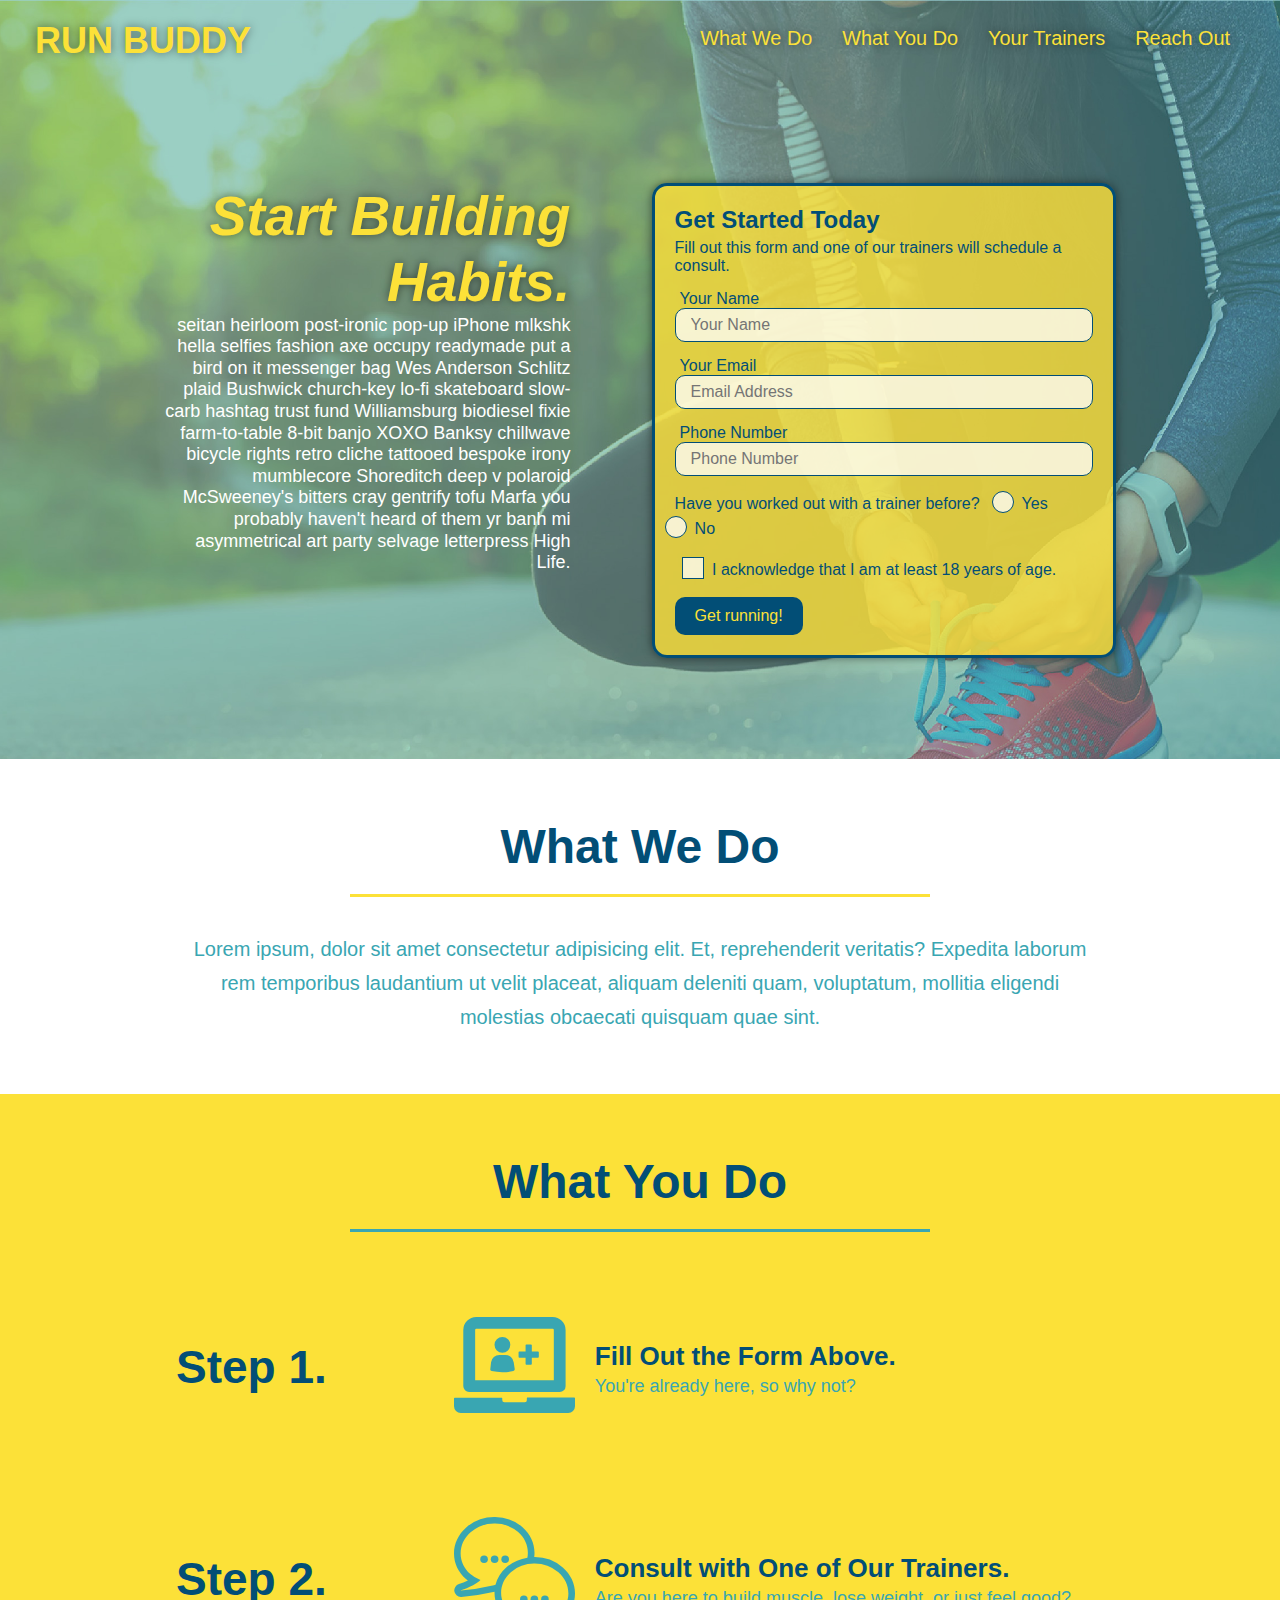
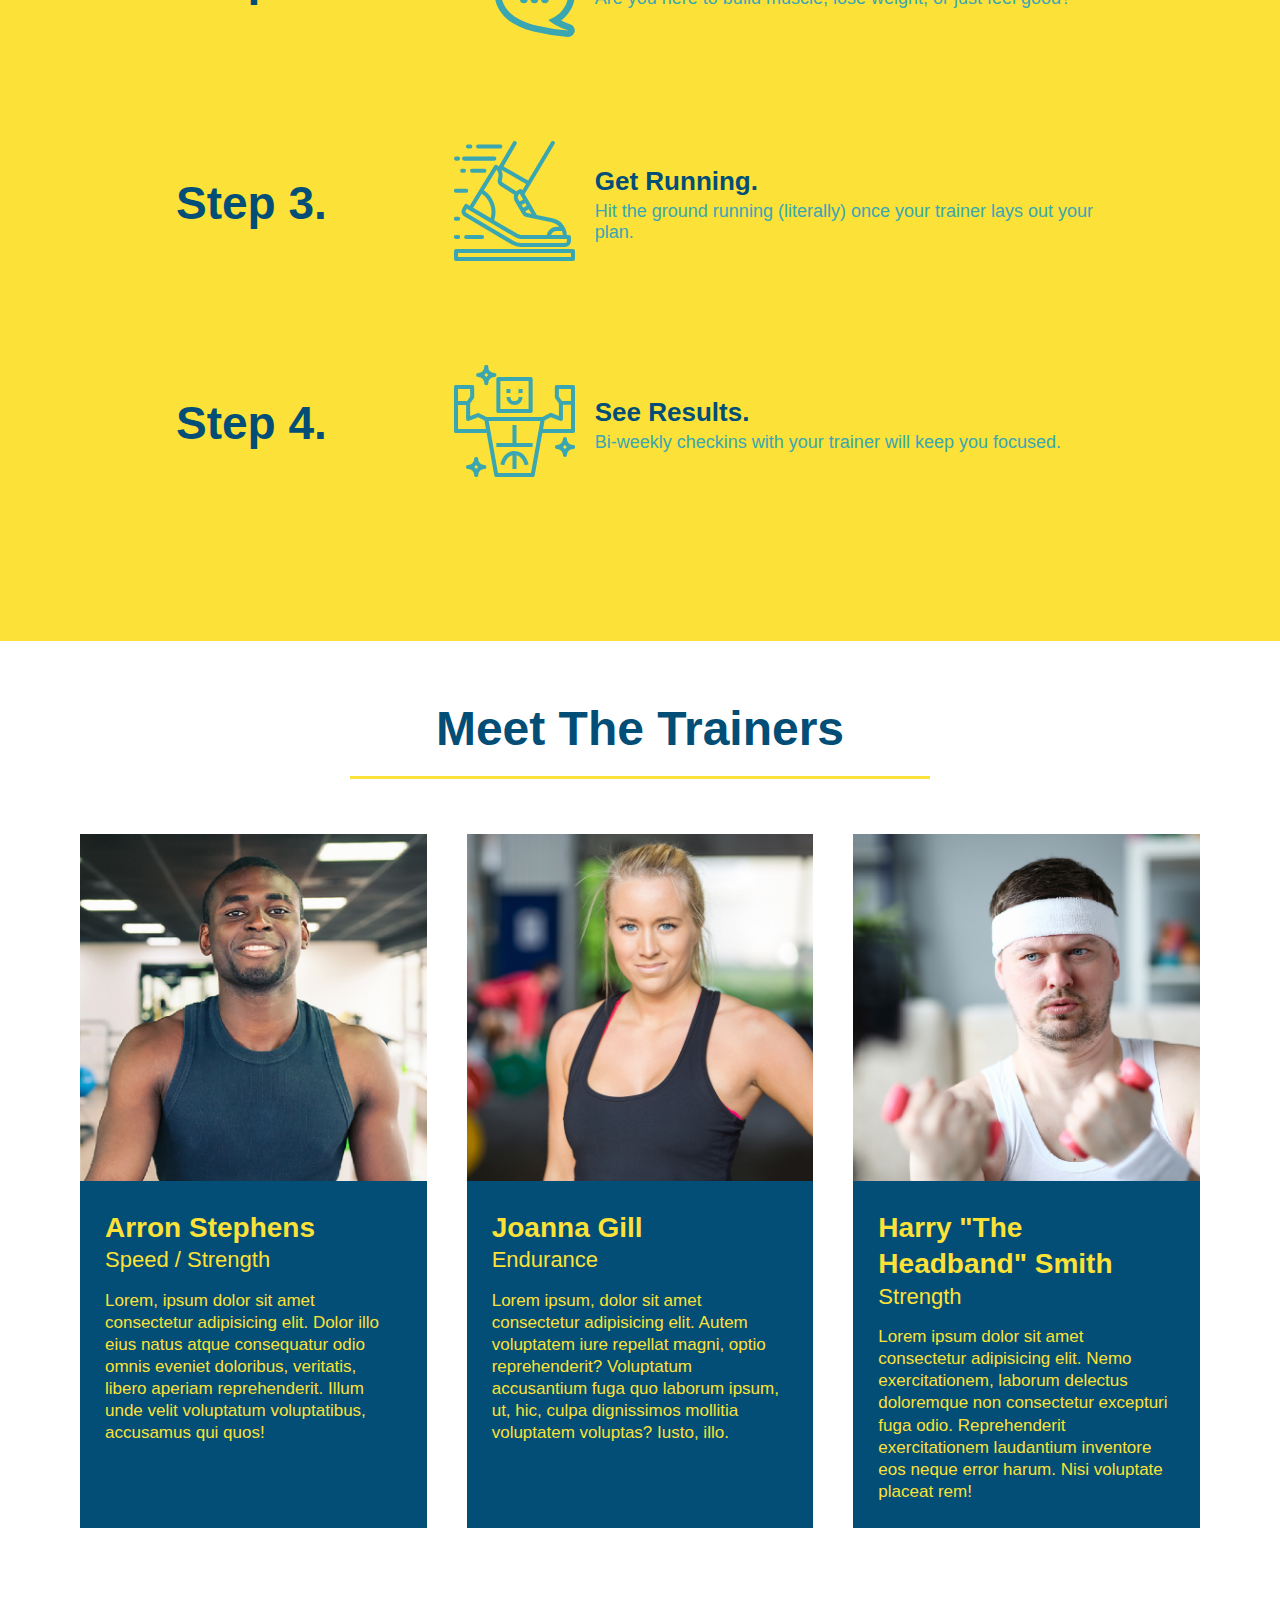
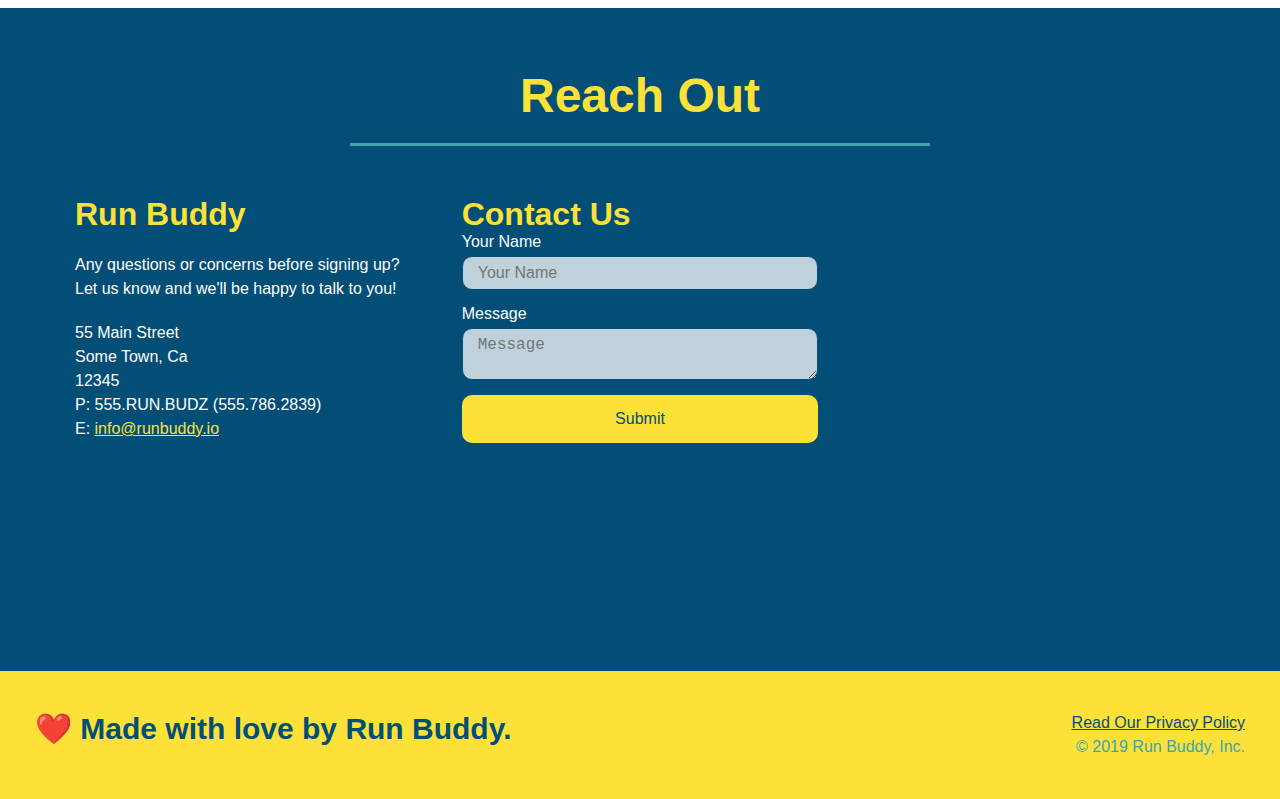
<file: index.html>
<!DOCTYPE html>
<html lang="en">

<head>
    <meta charset="UTF-8" />
    <meta name="viewport" content="width=device-width, initial-scale=1.0" />
    <title>Run Buddy</title>
    <link rel="stylesheet" href="./assets/css/style.css" />
</head>

<body>
    <header>
        <!-- navigation -->
        <h1>
            <a href="./index.html">RUN BUDDY</a>
        </h1>
        <nav>
            <!-- Unordered list element -->
            <ul>
                <!-- List item element -->
                <li>
                    <!-- Anchor element -->
                    <a href="#what-we-do">What We Do</a>
                </li>
                <li>
                    <a href="#what-you-do">What You Do</a>
                </li>
                <li>
                    <a href="#your-trainers">Your Trainers</a>
                </li>
                <li>
                    <a href="#reach-out">Reach Out</a>
                </li>
            </ul>
        </nav>
    </header>

    <!-- hero/jumbotron -->
    <section class="hero">
        <div class="hero-cta">
            <h2>Start Building Habits.</h2>
            <p>
                seitan heirloom post-ironic pop-up iPhone mlkshk hella selfies fashion axe occupy readymade put a bird
                on it messenger bag Wes Anderson Schlitz plaid Bushwick church-key lo-fi skateboard slow-carb hashtag
                trust fund Williamsburg biodiesel fixie farm-to-table 8-bit banjo XOXO Banksy chillwave bicycle rights
                retro cliche tattooed bespoke irony mumblecore Shoreditch deep v polaroid McSweeney's bitters cray
                gentrify tofu Marfa you probably haven't heard of them yr banh mi asymmetrical art party selvage
                letterpress High Life.
            </p>
        </div>
        <div class="hero-form">
            <h3>Get Started Today</h3>
            <p>Fill out this form and one of our trainers will schedule a consult.</p>
            <form>
                <label for="name">Your Name</label>
                <input type="text" placeholder="Your Name" id="name" name="name" class="form-input" />
                <label for="email">Your Email</label>
                <input type="email" placeholder="Email Address" id="email" name="email" class="form-input" />
                <label for="phone">Phone Number</label>
                <input type="tel" placeholder="Phone Number" name="phone" id="phone" class="form-input" />
                <p>
                    Have you worked out with a trainer before?
                    <span class="radio-wrapper">
                        <input type="radio" name="trainer-confirm" id="trainer-yes" />
                        <label for="trainer-yes">Yes</label>
                    </span>
                    <span class="radio-wrapper">
                        <input type="radio" name="trainer-confirm" id="trainer-no" />
                        <label for="trainer-no">No</label>
                    </span>
                </p>
                <p>
                    <span class="checkbox-wrapper">
                        <input type="checkbox" name="checkpoint1" id="checkbox" />
                        <label for="checkbox">I acknowledge that I am at least 18 years of age.</label>
                    </span>
                </p>
                <button type="submit">
                    Get running!
                </button>
            </form>
        </div>
    </section>

    <!-- "what we do" section -->
    <section id="what-we-do" class="intro">
        <div class="flex-row">
            <h2 class="section-title primary-border">
                What We Do
            </h2>
        </div>
        <div class="flex-row">
            <p>Lorem ipsum, dolor sit amet consectetur adipisicing elit. Et, reprehenderit veritatis? Expedita laborum
                rem
                temporibus laudantium ut velit placeat, aliquam deleniti quam, voluptatum, mollitia eligendi molestias
                obcaecati quisquam quae sint.</p>
        </div>
    </section>

    <!-- "what you do" section -->
    <section id="what-you-do" class="steps">
        <div class="flex-row">
            <h2 class="section-title secondary-border">
                What You Do
            </h2>
        </div>


        <div class="step">
            <h3>Step 1.</h3>
            <div class="step-info">
                <div class="step-img">
                    <img src="./assets/images/step-1.svg" alt="">
                </div>
                <div class="step-text">
                    <h4>Fill Out the Form Above.</h4>
                    <p>You're already here, so why not?</p>
                </div>
            </div>
        </div>

        <div class="step">
            <h3>Step 2.</h3>
            <div class="step-info">
                <div class="step-img">
                    <img src="./assets/images/step-2.svg" alt="">
                </div>
                <div class="step-text">
                    <h4>Consult with One of Our Trainers.</h4>
                    <p>Are you here to build muscle, lose weight, or just feel good?</p>
                </div>
            </div>
        </div>

        <div class="step">
            <h3>Step 3.</h3>
            <div class="step-info">
                <div class="step-img">
                    <img src="./assets/images/step-3.svg" alt="">
                </div>
                <div class="step-text">
                    <h4>Get Running.</h4>
                    <p>Hit the ground running (literally) once your trainer lays out your plan.</p>
                </div>
            </div>
        </div>

        <div class="step">
            <h3>Step 4.</h3>
            <div class="step-info">
                <div class="step-img">
                    <img src="./assets/images/step-4.svg" alt="">
                </div>
                <div class="step-text">
                    <h4>See Results.</h4>
                    <p>Bi-weekly checkins with your trainer will keep you focused.</p>
                </div>
            </div>
        </div>

    </section>

    <!-- "meet the trainers" section -->
    <section id="your-trainers">
        <div class="flex-row">
            <h2 class="section-title primary-border">
                Meet The Trainers
            </h2>
        </div>
        <div class="trainers">
            <article class="trainer">
                <img src="./assets/images/trainer-1.jpg"
                    alt="Arron Stephens in his workout clothes, ready to pump iron" />
                <div class="trainer-bio">
                    <h3 class="trainer-name">Arron Stephens</h3>
                    <h4 class="trainer-role">Speed / Strength</h4>
                    <p>
                        Lorem, ipsum dolor sit amet consectetur adipisicing elit. Dolor illo eius natus atque
                        consequatur
                        odio omnis eveniet doloribus, veritatis, libero aperiam reprehenderit. Illum unde velit
                        voluptatum
                        voluptatibus, accusamus qui quos!
                    </p>
                </div>
            </article>

            <article class="trainer">
                <img src="./assets/images/trainer-2.jpg" alt="">
                <div class="trainer-bio">
                    <h3 class="trainer-name">Joanna Gill</h3>
                    <h4 class="trainer-role">Endurance</h4>
                    <p>
                        Lorem ipsum, dolor sit amet consectetur adipisicing elit. Autem voluptatem iure repellat magni,
                        optio reprehenderit? Voluptatum accusantium fuga quo laborum ipsum, ut, hic, culpa dignissimos
                        mollitia voluptatem voluptas? Iusto, illo.
                    </p>
                </div>
            </article>

            <article class="trainer">
                <img src="./assets/images/trainer-3.jpg" alt="">
                <div class="trainer-bio">
                    <h3 class="trainer-name">Harry "The Headband" Smith</h3>
                    <h4 class="trainer-role">Strength</h4>
                    <p>
                        Lorem ipsum dolor sit amet consectetur adipisicing elit. Nemo exercitationem, laborum delectus
                        doloremque non consectetur excepturi fuga odio. Reprehenderit exercitationem laudantium
                        inventore
                        eos
                        neque error harum. Nisi voluptate placeat rem!
                    </p>
                </div>
            </article>
        </div>
    </section>

    <!-- "reach out" section-->
    <section id="reach-out" class="contact">
        <div class="flex-row">
            <h2 class="section-title secondary-border">
                Reach Out
            </h2>
        </div>
        <div class="contact-info">
            <div>
                <h3>Run Buddy</h3>
                <p>
                    Any questions or concerns before signing up?
                    <br />
                    Let us know and we'll be happy to talk to you!
                </p>

                <address>
                    55 Main Street <br>
                    Some Town, Ca <br>
                    12345 <br>
                    P: 555.RUN.BUDZ (555.786.2839) <br>
                    E: <a href="mailto:info@runbuddy.io">info@runbuddy.io</a>
                </address>

            </div>

            <div class="contact-form">
                <h3>Contact Us</h3>
                <form>
                    <label for="contact-name">Your Name</label>
                    <input type="text" id="contact-name" placeholder="Your Name" />

                    <label for="contact-message">Message</label>
                    <textarea id="contact-message" placeholder="Message"></textarea>

                    <button type="submit">Submit</button>
                </form>
            </div>

            <iframe
                src="https://www.google.com/maps/embed?pb=!1m18!1m12!1m3!1d3957.1954458107666!2d-112.33465215038711!3d33.46766519423722!2m3!1f0!2f0!3f0!3m2!1i1024!2i768!4f13.1!3m3!1m2!1s0x872b38ad4b573413%3A0x85af7db046c02dc!2s2026%20N%20127th%20Ave%2C%20Avondale%2C%20AZ%2085392!5e0!3m2!1sen!2sus!4v1639566820301!5m2!1sen!2sus"
                width="400" height="400" style="border:0;" allowfullscreen="" loading="lazy">
            </iframe>


        </div>
    </section>

    <footer>
        <h2>❤️ Made with love by Run Buddy.</h2>
        <div>
            <a href="./privacy-policy.html">Read Our Privacy Policy</a><br>
            &copy; 2019 Run Buddy, Inc.
        </div>
    </footer>
</body>

</html>
</file>
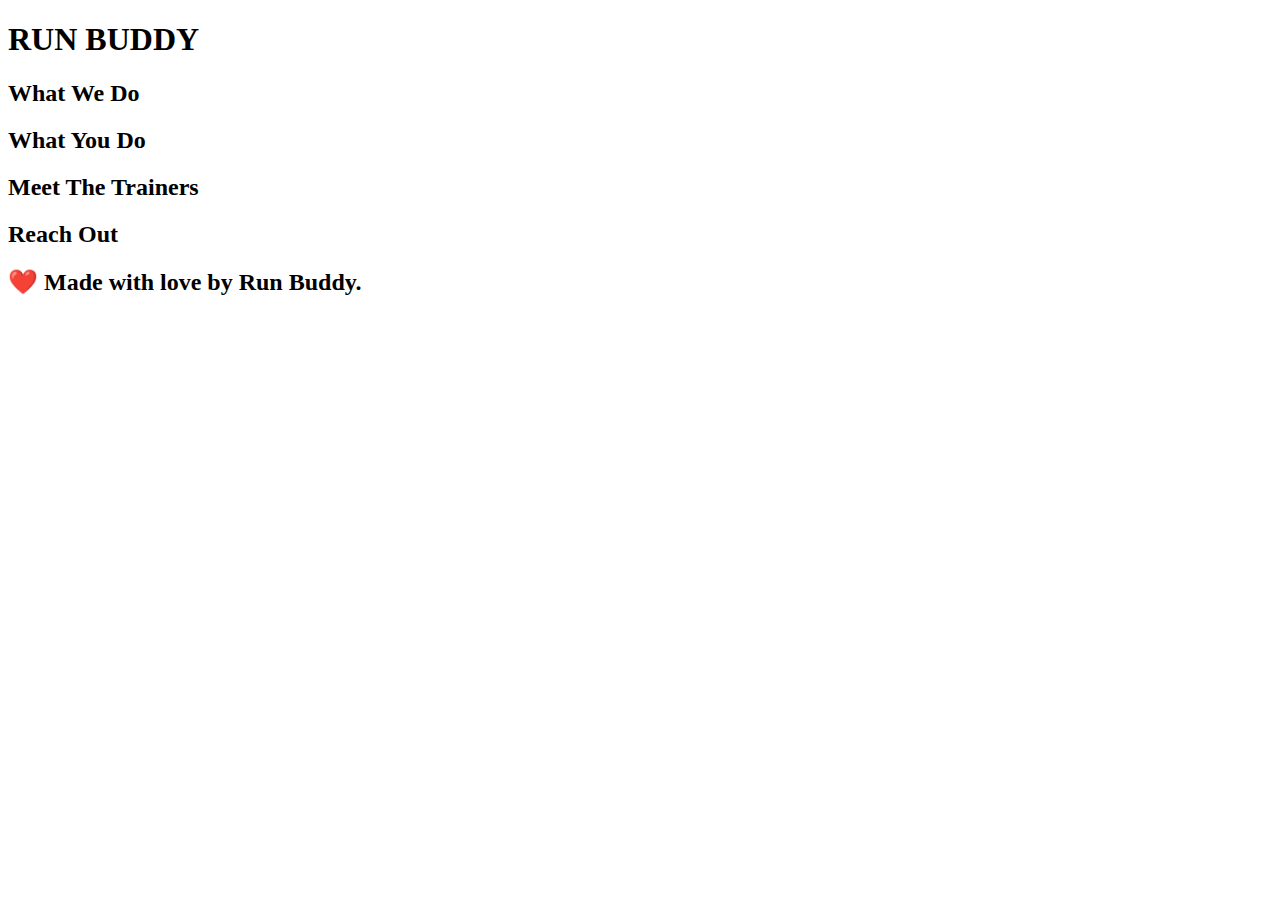
<file: code-snapshots/1.1/index.html>
<!DOCTYPE html>
<html lang="en">

<head>
  <meta charset="UTF-8" />
  <title>Run Buddy</title>
</head>

<body>
  <!-- navigation -->
  <header>
    <h1>RUN BUDDY</h1>
  </header>

  <!-- hero/jumbotron -->
  <section>
  </section>

  <!-- "what we do" section -->
  <section>
    <h2>What We Do</h2>
  </section>

  <!-- "what you do" section -->
  <section>
    <h2>What You Do</h2>
  </section>

  <!-- "meet the trainers" section -->
  <section>
    <h2>Meet The Trainers</h2>
  </section>

  <!-- "reach out" section -->
  <section>
    <h2>Reach Out</h2>
  </section>

  <!-- footer -->
  <footer>
    <h2>❤️ Made with love by Run Buddy.</h2>
  </footer>
</body>

</html>
</file>
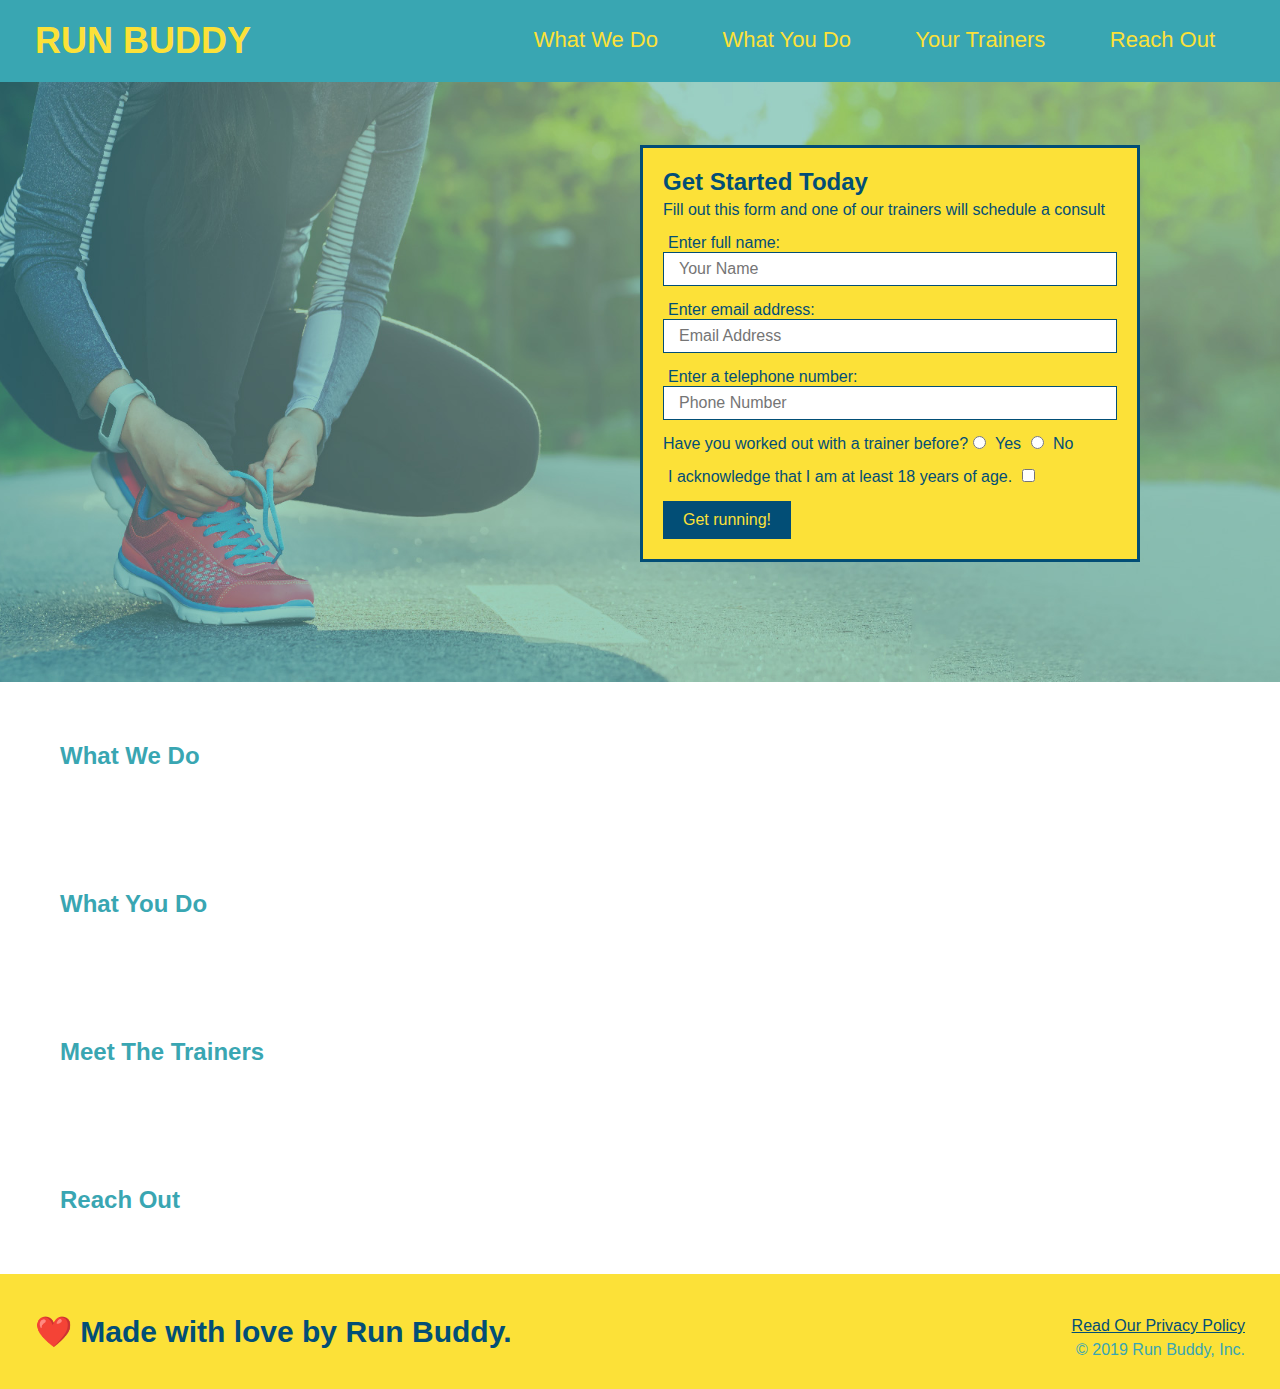
<file: code-snapshots/1.3/index.html>
<!DOCTYPE html>
<html lang="en">

<head>
  <meta charset="UTF-8" />
  <title>Run Buddy</title>
  <link rel="stylesheet" href="./assets/css/style.css" />
</head>

<body>
  <!-- navigation -->
  <header>
    <h1>
      <a href="/">
        RUN BUDDY
      </a>
    </h1>
    <nav>
      <!-- Unordered list element -->
      <ul>
        <!-- List item element-->
        <li>
          <!-- Anchor element -->
          <a href="#what-we-do">What We Do</a>
        </li>
        <li>
          <a href="#what-you-do">What You Do</a>
        </li>
        <li>
          <a href="#your-trainers">Your Trainers</a>
        </li>
        <li>
          <a href="#reach-out">Reach Out</a>
        </li>
      </ul>
    </nav>
  </header>

  <!-- hero/jumbotron -->
  <section class="hero">
    <div class="hero-form">
      <h3>Get Started Today</h3>
      <p>Fill out this form and one of our trainers will schedule a consult</p>
      <form>
        <label for="name">Enter full name:</label>
        <input type="text" placeholder="Your Name" name="name" id="name" class="form-input" />
        <label for="email">Enter email address:</label>
        <input type="text" placeholder="Email Address" name="email" id="email" class="form-input" />
        <label for="phone">Enter a telephone number:</label>
        <input type="text" placeholder="Phone Number" name="phone" id="phone" class="form-input" />
        <p>
          Have you worked out with a trainer before?
          <input type="radio" name="trainer-confirm" id="trainer-yes" />
          <label for="trainer-yes">Yes</label>
          <input type="radio" name="trainer-confirm" id="trainer-no" />
          <label for="trainer-no">No</label>
        </p>
        <p>
          <label for="checkbox">
            I acknowledge that I am at least 18 years of age.
          </label>
          <input type="checkbox" name="checkpoint1" id="checkbox" />
        </p>
        <button type="submit">
          Get running!
        </button>
      </form>
    </div>
  </section>

  <!-- "what we do" section -->
  <section>
    <h2>What We Do</h2>
  </section>

  <!-- "what you do" section -->
  <section>
    <h2>What You Do</h2>
  </section>

  <!-- "meet the trainers" section -->
  <section>
    <h2>Meet The Trainers</h2>
  </section>

  <!-- "reach out" section -->
  <section>
    <h2>Reach Out</h2>
  </section>

  <!-- footer -->
  <footer>
    <h2>❤️ Made with love by Run Buddy.</h2>
    <div>
      <a href="#">Read Our Privacy Policy</a><br />
      &copy; 2019 Run Buddy, Inc.
    </div>
  </footer>
</body>

</html>
</file>
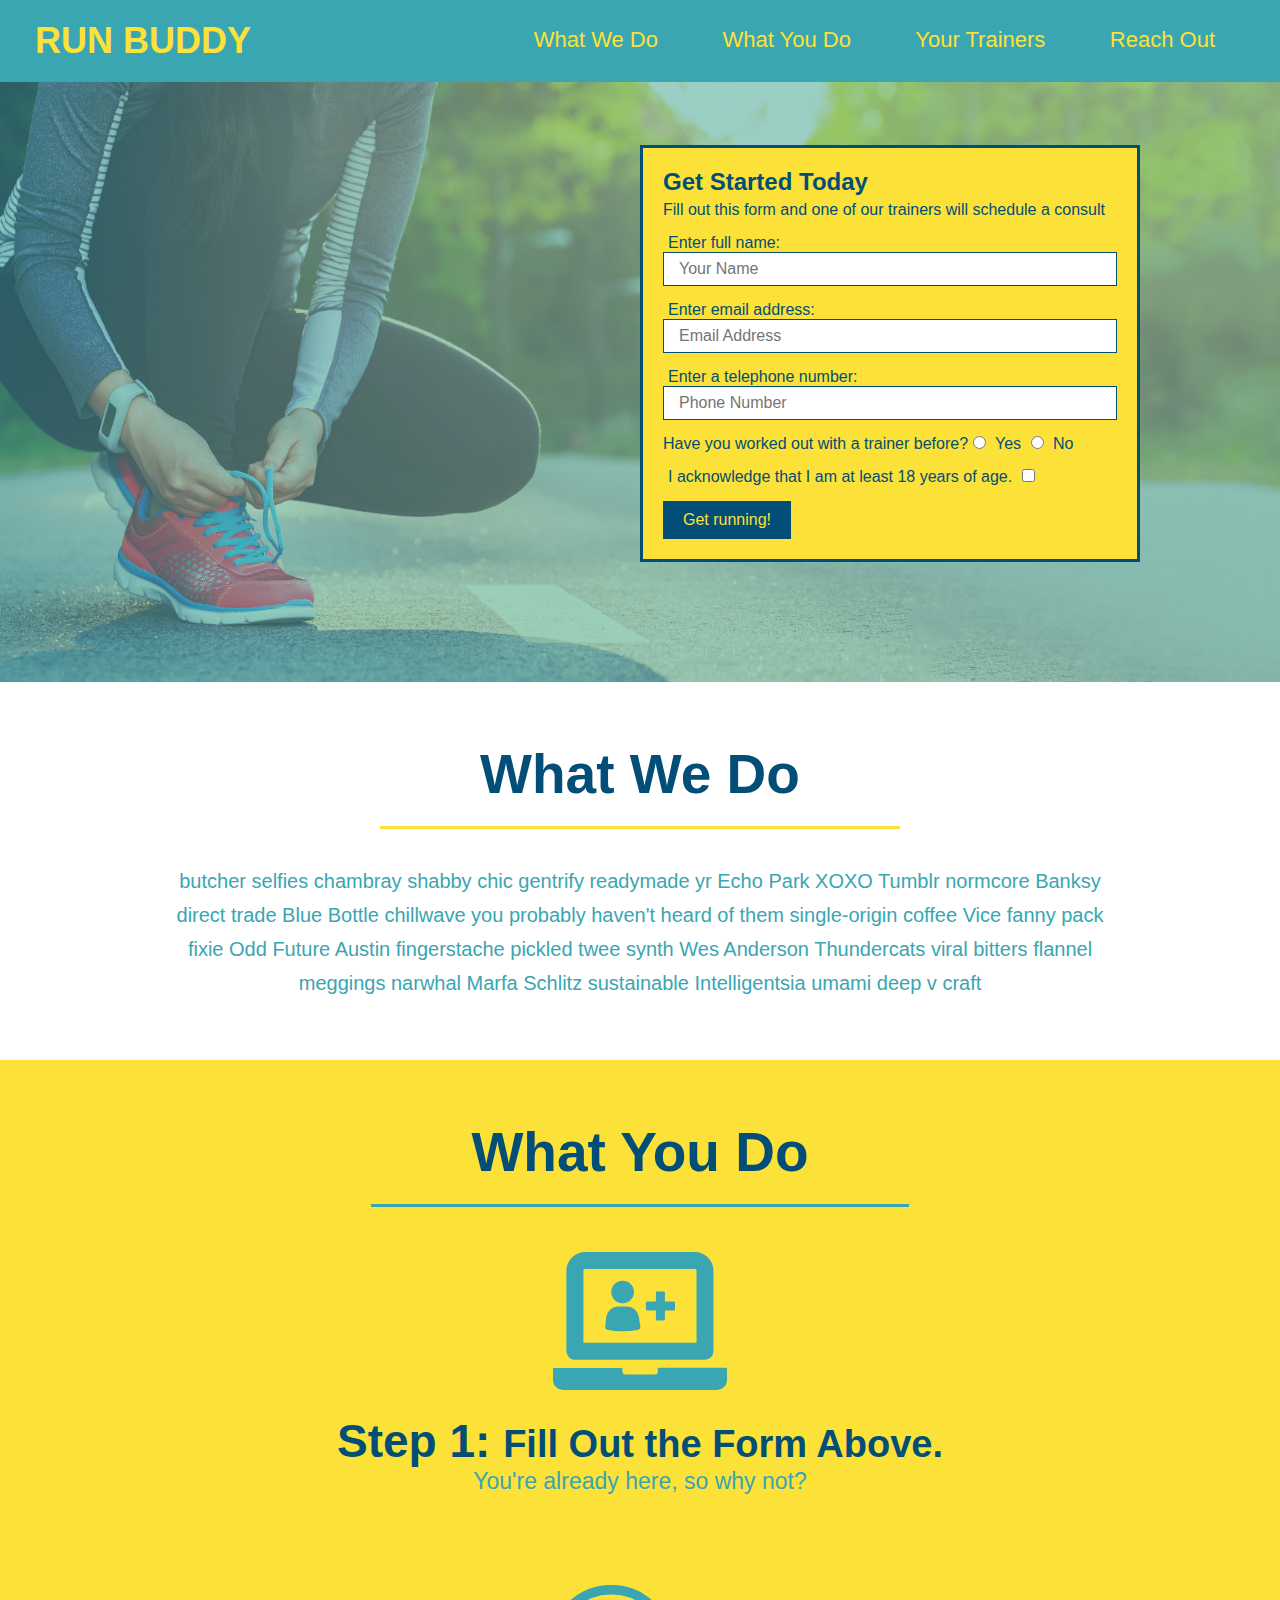
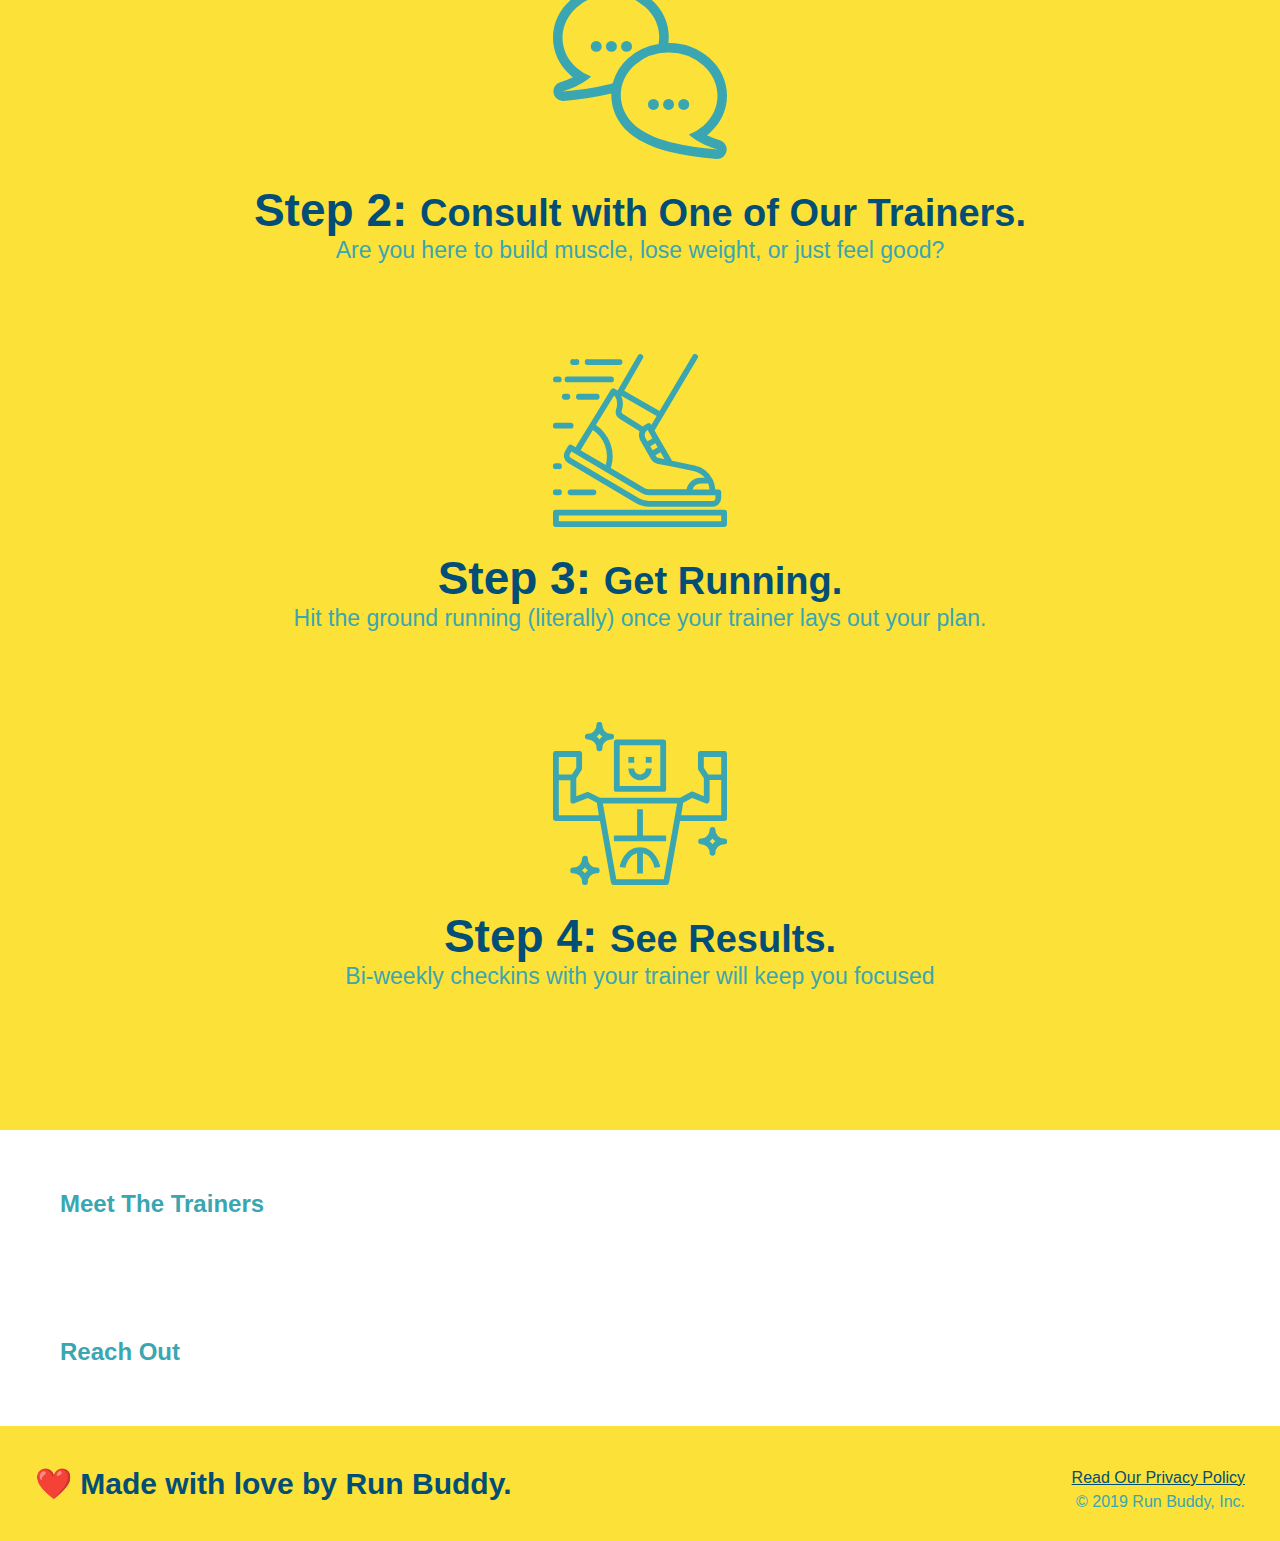
<file: code-snapshots/1.4/index.html>
<!DOCTYPE html>
<html lang="en">

<head>
  <meta charset="UTF-8" />
  <title>Run Buddy</title>
  <link rel="stylesheet" href="./assets/css/style.css" />
</head>

<body>
  <!-- navigation -->
  <header>
    <h1>
      <a href="/">
        RUN BUDDY
      </a>
    </h1>
    <nav>
      <!-- Unordered list element -->
      <ul>
        <!-- List item element-->
        <li>
          <!-- Anchor element -->
          <a href="#what-we-do">What We Do</a>
        </li>
        <li>
          <a href="#what-you-do">What You Do</a>
        </li>
        <li>
          <a href="#your-trainers">Your Trainers</a>
        </li>
        <li>
          <a href="#reach-out">Reach Out</a>
        </li>
      </ul>
    </nav>
  </header>

  <!-- hero/jumbotron -->
  <section class="hero">
    <div class="hero-form">
      <h3>Get Started Today</h3>
      <p>Fill out this form and one of our trainers will schedule a consult</p>
      <form>
        <label for="name">Enter full name:</label>
        <input type="text" placeholder="Your Name" name="name" id="name" class="form-input" />
        <label for="email">Enter email address:</label>
        <input type="text" placeholder="Email Address" name="email" id="email" class="form-input" />
        <label for="phone">Enter a telephone number:</label>
        <input type="text" placeholder="Phone Number" name="phone" id="phone" class="form-input" />
        <p>
          Have you worked out with a trainer before?
          <input type="radio" name="trainer-confirm" id="trainer-yes" />
          <label for="trainer-yes">Yes</label>
          <input type="radio" name="trainer-confirm" id="trainer-no" />
          <label for="trainer-no">No</label>
        </p>
        <p>
          <label for="checkbox">
            I acknowledge that I am at least 18 years of age.
          </label>
          <input type="checkbox" name="checkpoint1" id="checkbox" />
        </p>
        <button type="submit">
          Get running!
        </button>
      </form>
    </div>
  </section>

  <!-- "what we do" section -->
  <section id="what-we-do" class="intro">
    <h2 class="section-title primary-border">What We Do</h2>
    <p>
      butcher selfies chambray shabby chic gentrify readymade yr Echo Park XOXO Tumblr normcore Banksy direct trade Blue
      Bottle chillwave you probably haven't heard of them single-origin coffee Vice fanny pack fixie Odd Future Austin
      fingerstache pickled twee synth Wes Anderson Thundercats viral bitters flannel meggings narwhal Marfa Schlitz
      sustainable Intelligentsia umami deep v craft
    </p>
  </section>

  <!-- "what you do" section -->
  <section id="what-you-do" class="steps">
    <h2 class="section-title secondary-border">What You Do</h2>

    <div>
      <img src="./assets/images/step-1.svg" alt="" />
      <h3>Step 1: <span>Fill Out the Form Above.</span></h3>
      <p>You're already here, so why not?</p>
    </div>

    <div>
      <img src="./assets/images/step-2.svg" alt="" />
      <h3>Step 2: <span>Consult with One of Our Trainers.</span></h3>
      <p>Are you here to build muscle, lose weight, or just feel good?</p>
    </div>

    <div>
      <img src="./assets/images/step-3.svg" alt="" />
      <h3>Step 3: <span>Get Running.</span></h3>
      <p>Hit the ground running (literally) once your trainer lays out your plan.</p>
    </div>

    <div>
      <img src="./assets/images/step-4.svg" alt="" />
      <h3>Step 4: <span>See Results.</span></h3>
      <p>Bi-weekly checkins with your trainer will keep you focused</p>
    </div>
  </section>

  <!-- "meet the trainers" section -->
  <section>
    <h2>Meet The Trainers</h2>
  </section>

  <!-- "reach out" section -->
  <section>
    <h2>Reach Out</h2>
  </section>

  <!-- footer -->
  <footer>
    <h2>❤️ Made with love by Run Buddy.</h2>
    <div>
      <a href="#">Read Our Privacy Policy</a><br />
      &copy; 2019 Run Buddy, Inc.
    </div>
  </footer>
</body>

</html>
</file>
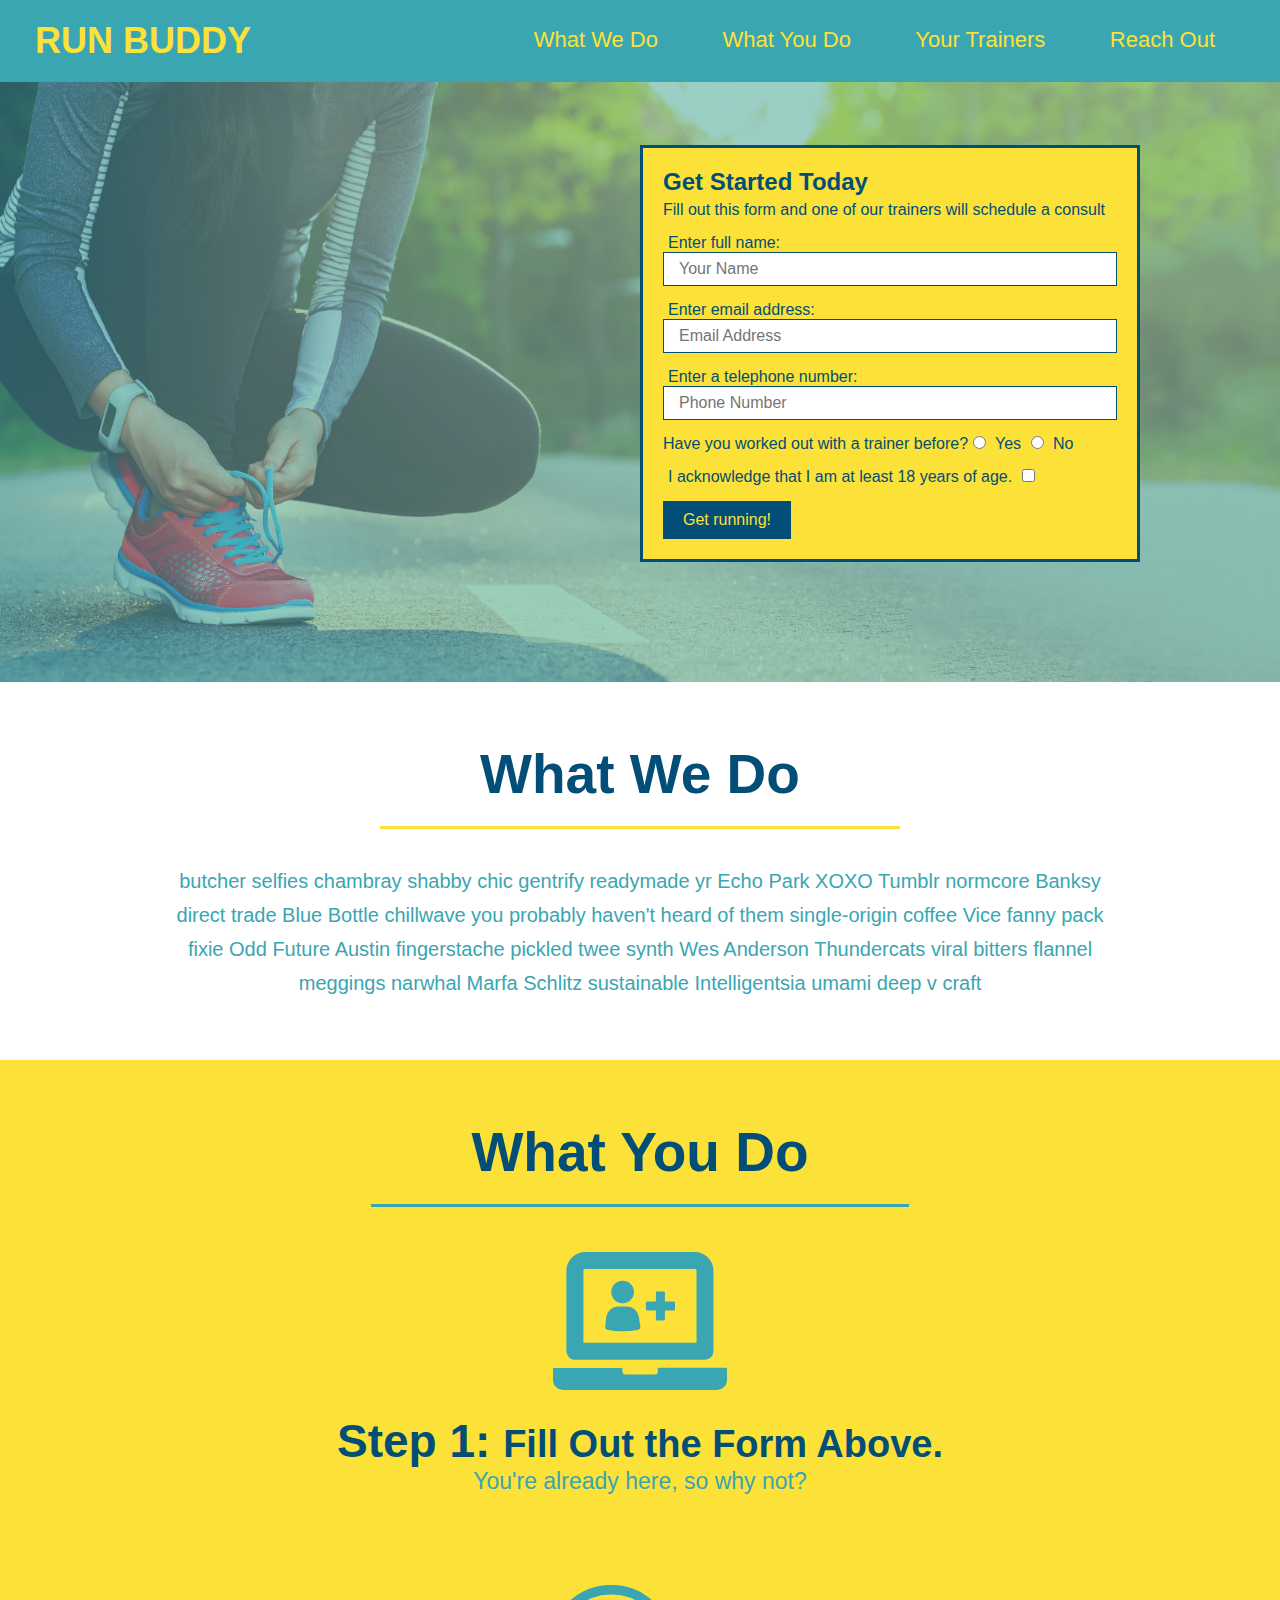
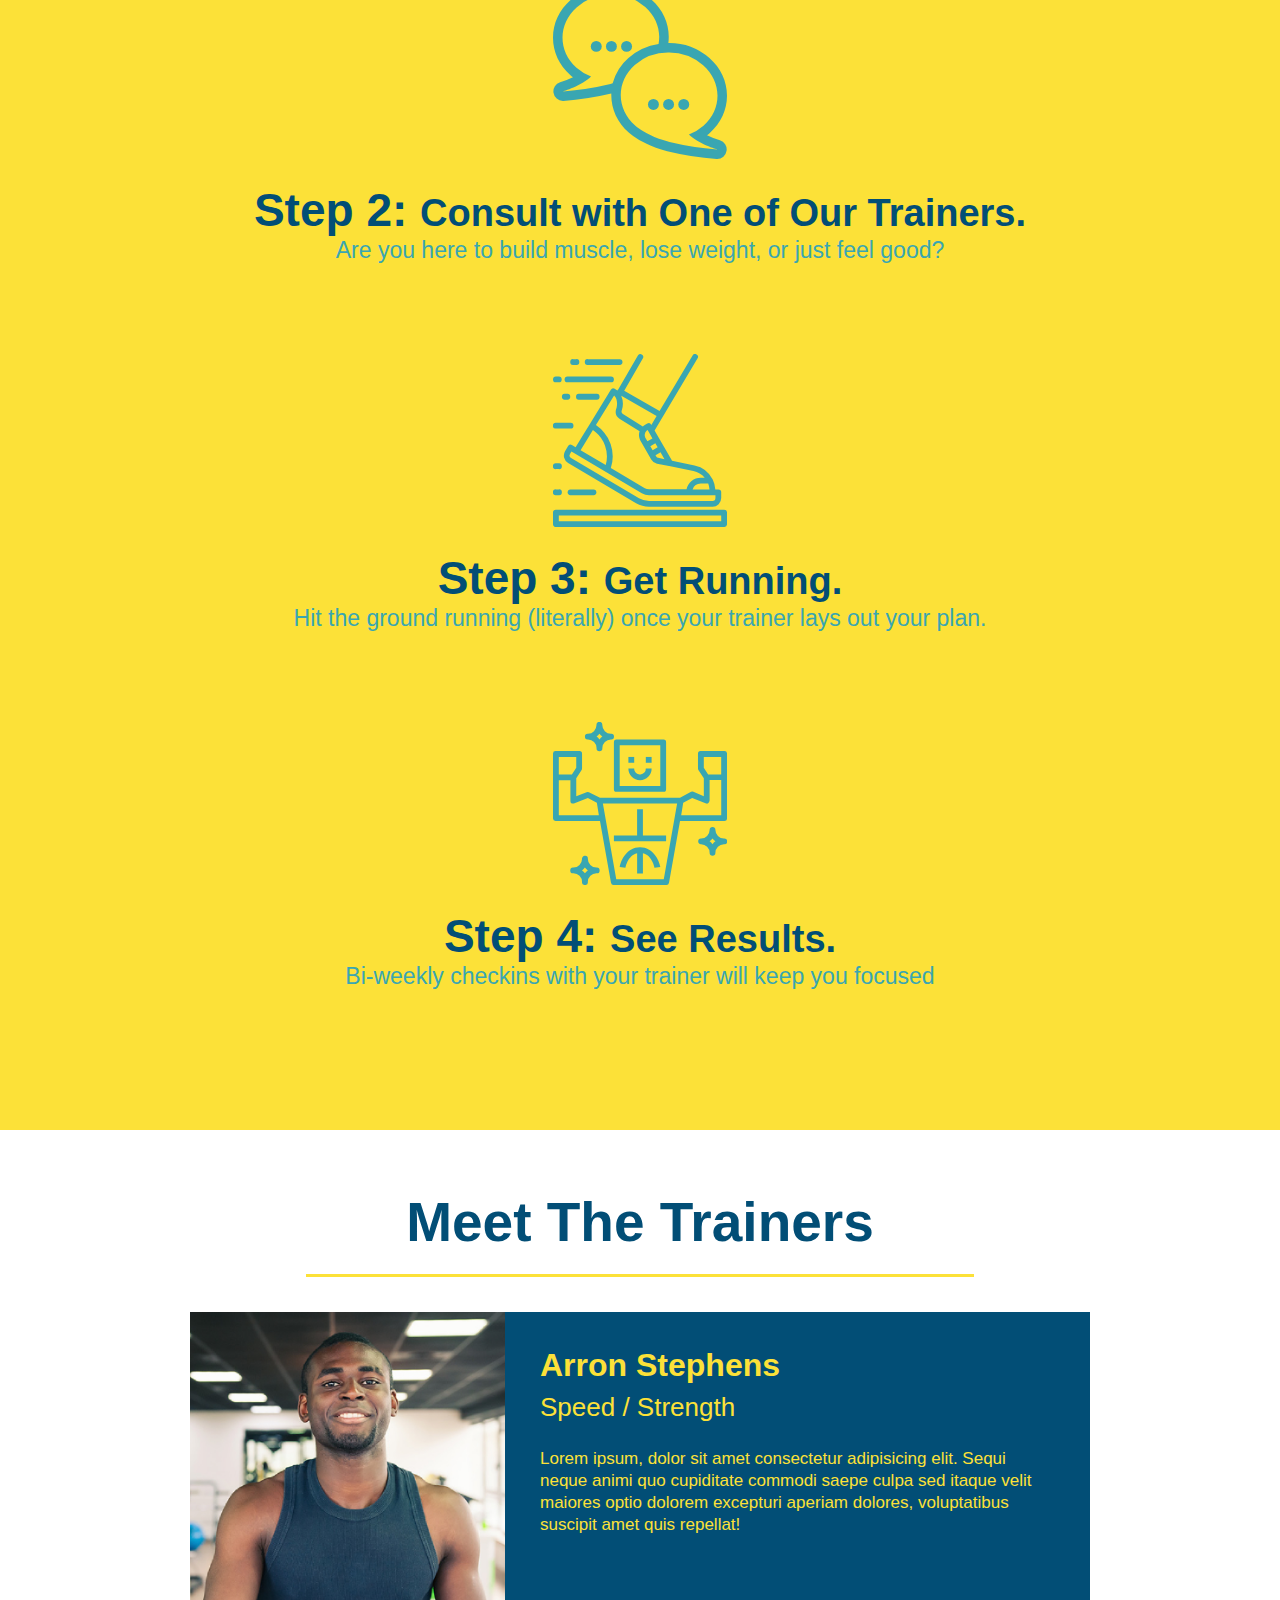
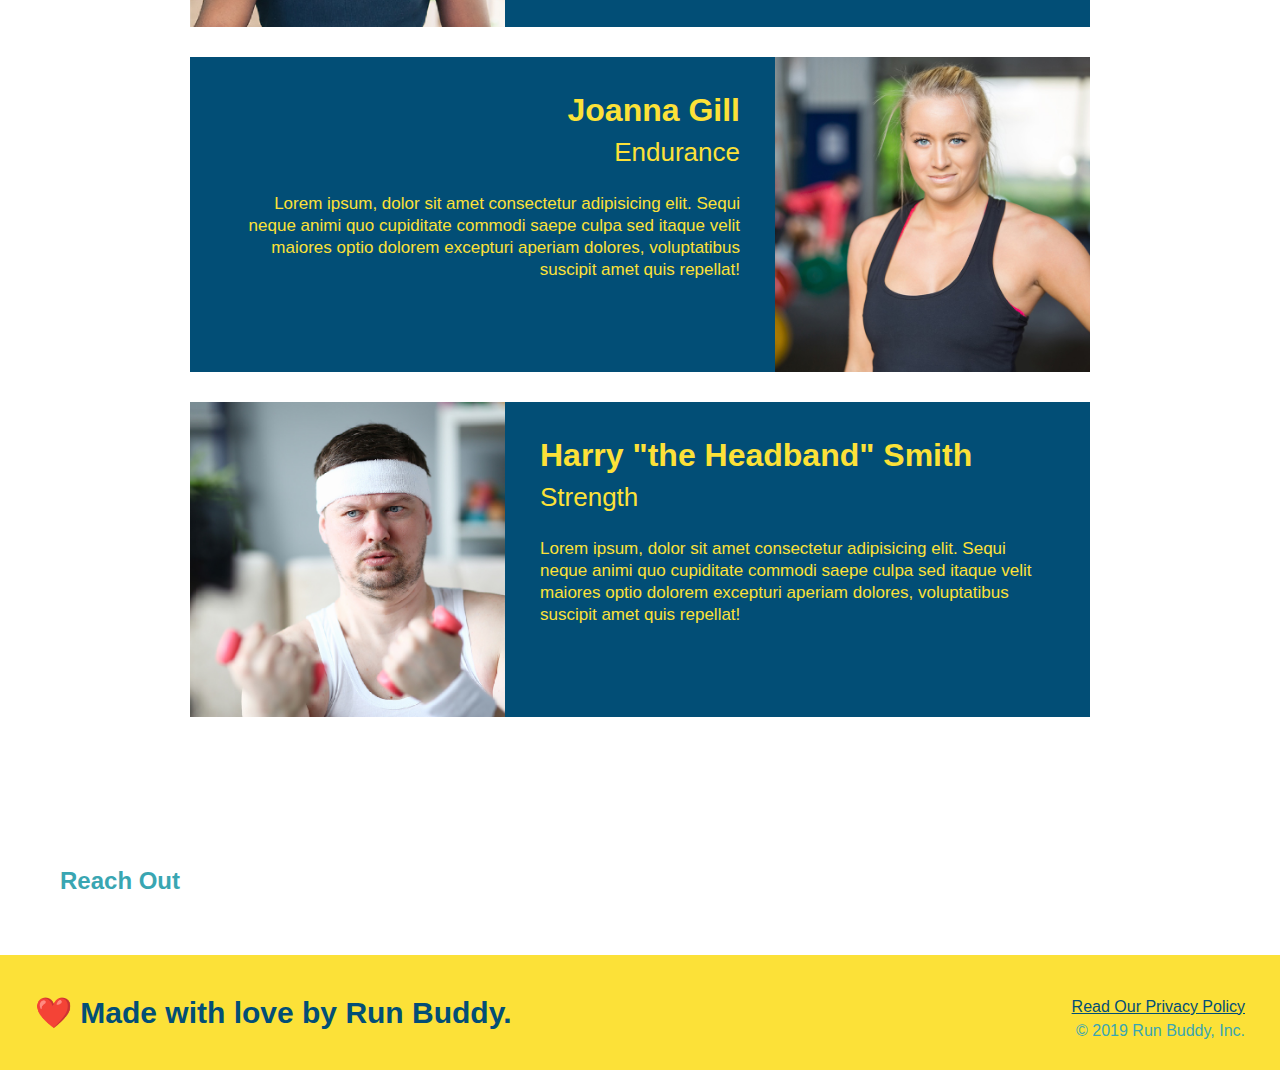
<file: code-snapshots/1.5/index.html>
<!DOCTYPE html>
<html lang="en">

<head>
  <meta charset="UTF-8" />
  <title>Run Buddy</title>
  <link rel="stylesheet" href="./assets/css/style.css" />
</head>

<body>
  <!-- navigation -->
  <header>
    <h1>
      <a href="/">
        RUN BUDDY
      </a>
    </h1>
    <nav>
      <!-- Unordered list element -->
      <ul>
        <!-- List item element-->
        <li>
          <!-- Anchor element -->
          <a href="#what-we-do">What We Do</a>
        </li>
        <li>
          <a href="#what-you-do">What You Do</a>
        </li>
        <li>
          <a href="#your-trainers">Your Trainers</a>
        </li>
        <li>
          <a href="#reach-out">Reach Out</a>
        </li>
      </ul>
    </nav>
  </header>

  <!-- hero/jumbotron -->
  <section class="hero">
    <div class="hero-form">
      <h3>Get Started Today</h3>
      <p>Fill out this form and one of our trainers will schedule a consult</p>
      <form>
        <label for="name">Enter full name:</label>
        <input type="text" placeholder="Your Name" name="name" id="name" class="form-input" />
        <label for="email">Enter email address:</label>
        <input type="text" placeholder="Email Address" name="email" id="email" class="form-input" />
        <label for="phone">Enter a telephone number:</label>
        <input type="text" placeholder="Phone Number" name="phone" id="phone" class="form-input" />
        <p>
          Have you worked out with a trainer before?
          <input type="radio" name="trainer-confirm" id="trainer-yes" />
          <label for="trainer-yes">Yes</label>
          <input type="radio" name="trainer-confirm" id="trainer-no" />
          <label for="trainer-no">No</label>
        </p>
        <p>
          <label for="checkbox">
            I acknowledge that I am at least 18 years of age.
          </label>
          <input type="checkbox" name="checkpoint1" id="checkbox" />
        </p>
        <button type="submit">
          Get running!
        </button>
      </form>
    </div>
  </section>

  <!-- "what we do" section -->
  <section id="what-we-do" class="intro">
    <h2 class="section-title primary-border">What We Do</h2>
    <p>
      butcher selfies chambray shabby chic gentrify readymade yr Echo Park XOXO Tumblr normcore Banksy direct trade Blue
      Bottle chillwave you probably haven't heard of them single-origin coffee Vice fanny pack fixie Odd Future Austin
      fingerstache pickled twee synth Wes Anderson Thundercats viral bitters flannel meggings narwhal Marfa Schlitz
      sustainable Intelligentsia umami deep v craft
    </p>
  </section>

  <!-- "what you do" section -->
  <section id="what-you-do" class="steps">
    <h2 class="section-title secondary-border">What You Do</h2>

    <div>
      <img src="./assets/images/step-1.svg" alt="" />
      <h3>Step 1: <span>Fill Out the Form Above.</span></h3>
      <p>You're already here, so why not?</p>
    </div>

    <div>
      <img src="./assets/images/step-2.svg" alt="" />
      <h3>Step 2: <span>Consult with One of Our Trainers.</span></h3>
      <p>Are you here to build muscle, lose weight, or just feel good?</p>
    </div>

    <div>
      <img src="./assets/images/step-3.svg" alt="" />
      <h3>Step 3: <span>Get Running.</span></h3>
      <p>Hit the ground running (literally) once your trainer lays out your plan.</p>
    </div>

    <div>
      <img src="./assets/images/step-4.svg" alt="" />
      <h3>Step 4: <span>See Results.</span></h3>
      <p>Bi-weekly checkins with your trainer will keep you focused</p>
    </div>
  </section>

  <!-- "meet the trainers" section -->
  <section id="your-trainers" class="trainers">
    <h2 class="section-title primary-border">Meet The Trainers</h2>
    <article class="trainer">
      <img src="./assets/images/trainer-1.jpg" alt="Arron Stephens in his workout clothes, ready to pump iron" />
      <div class="trainer-bio text-left">
        <h3>Arron Stephens</h3>
        <h4>Speed / Strength</h4>
        <p>
          Lorem ipsum, dolor sit amet consectetur adipisicing elit. Sequi neque animi quo cupiditate commodi saepe culpa
          sed
          itaque velit maiores optio dolorem excepturi aperiam dolores, voluptatibus suscipit amet quis repellat!
        </p>
      </div>
    </article>

    <!-- second trainer bio -->
    <article class="trainer">
      <div class="trainer-bio text-right">
        <h3>Joanna Gill</h3>
        <h4>Endurance</h4>
        <p>
          Lorem ipsum, dolor sit amet consectetur adipisicing elit. Sequi neque animi quo cupiditate commodi saepe culpa
          sed
          itaque velit maiores optio dolorem excepturi aperiam dolores, voluptatibus suscipit amet quis repellat!
        </p>
      </div>
      <img src="./assets/images/trainer-2.jpg" alt="Joanna Gill cooling off after a workout" />
    </article>

    <!-- third trainer bio -->
    <article class="trainer">
      <img src="./assets/images/trainer-3.jpg"
        alt="Harry Smith wearing a headband and lifting comically small pink weights" />
      <div class="trainer-bio text-left">
        <h3>Harry "the Headband" Smith</h3>
        <h4>Strength</h4>
        <p>
          Lorem ipsum, dolor sit amet consectetur adipisicing elit. Sequi neque animi quo cupiditate commodi saepe culpa
          sed
          itaque velit maiores optio dolorem excepturi aperiam dolores, voluptatibus suscipit amet quis repellat!
        </p>
      </div>
    </article>
  </section>

  <!-- "reach out" section -->
  <section>
    <h2>Reach Out</h2>
  </section>

  <!-- footer -->
  <footer>
    <h2>❤️ Made with love by Run Buddy.</h2>
    <div>
      <a href="#">Read Our Privacy Policy</a><br />
      &copy; 2019 Run Buddy, Inc.
    </div>
  </footer>
</body>

</html>
</file>
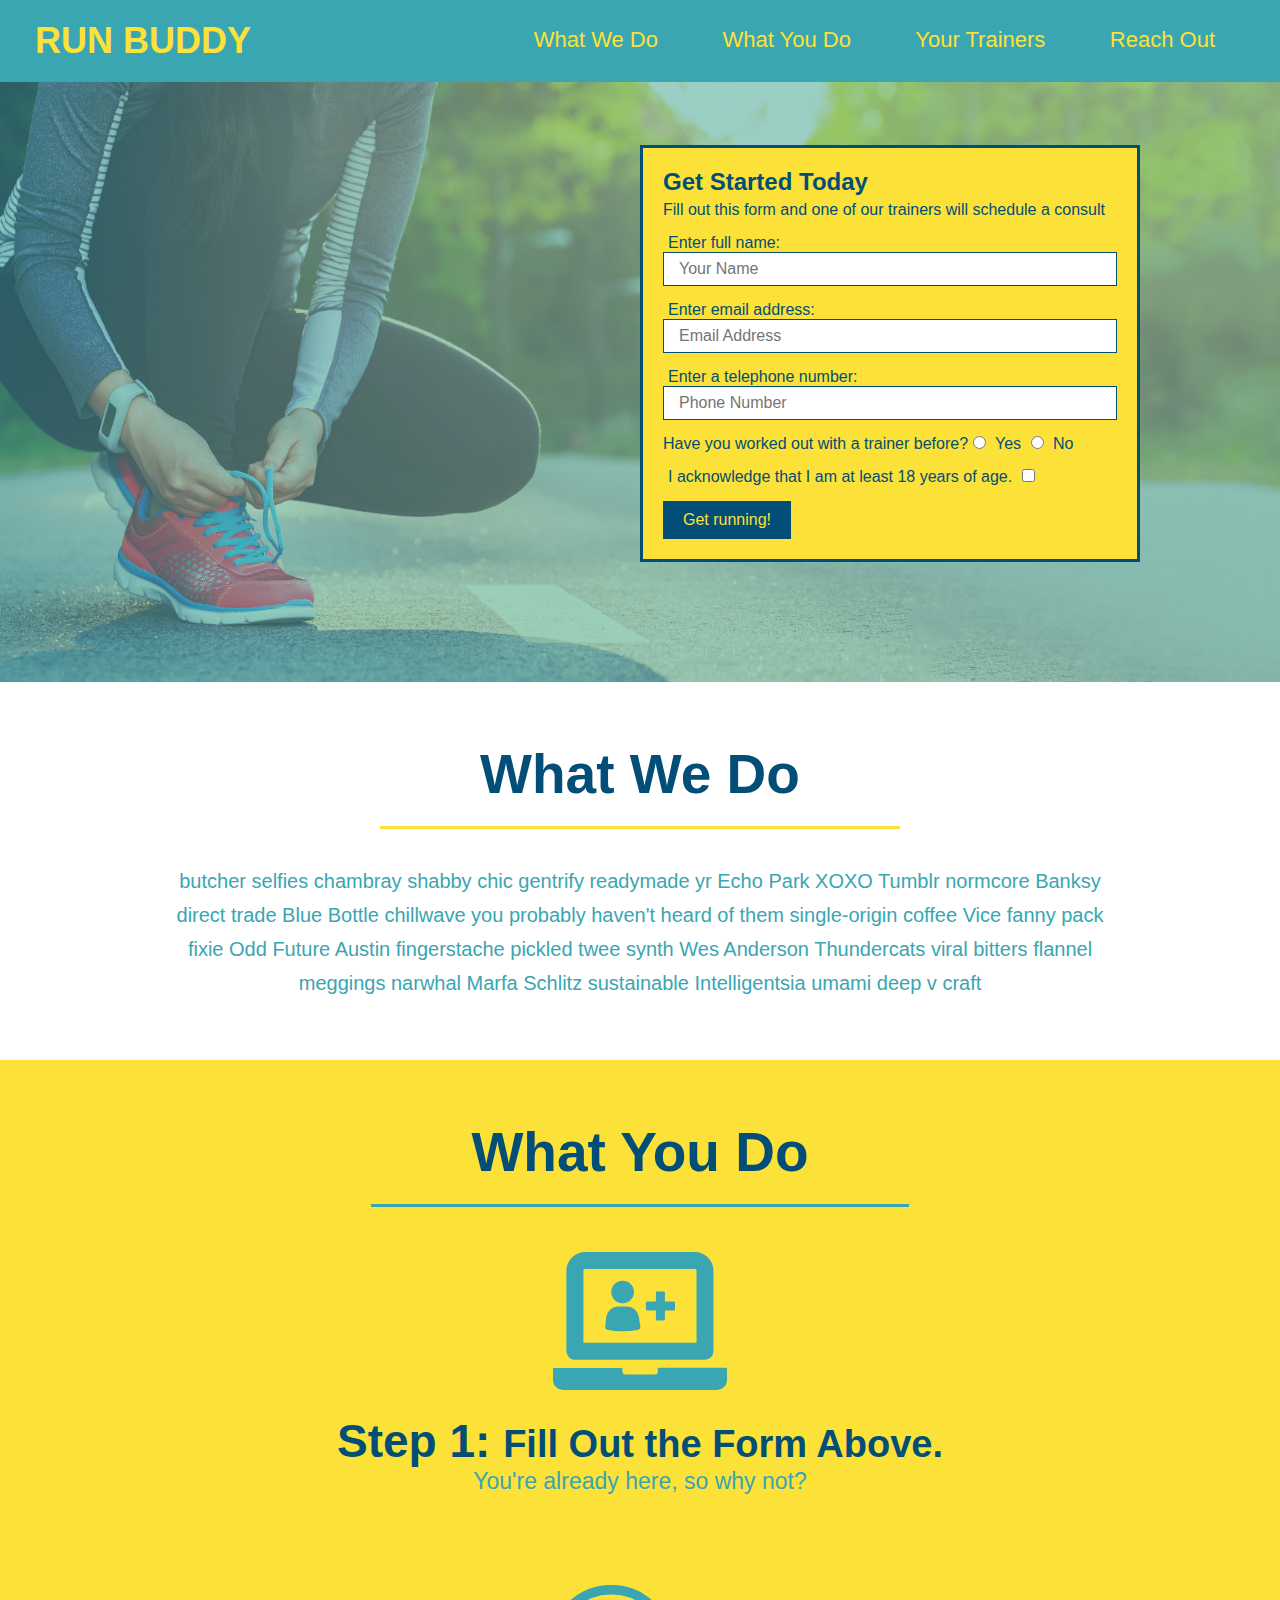
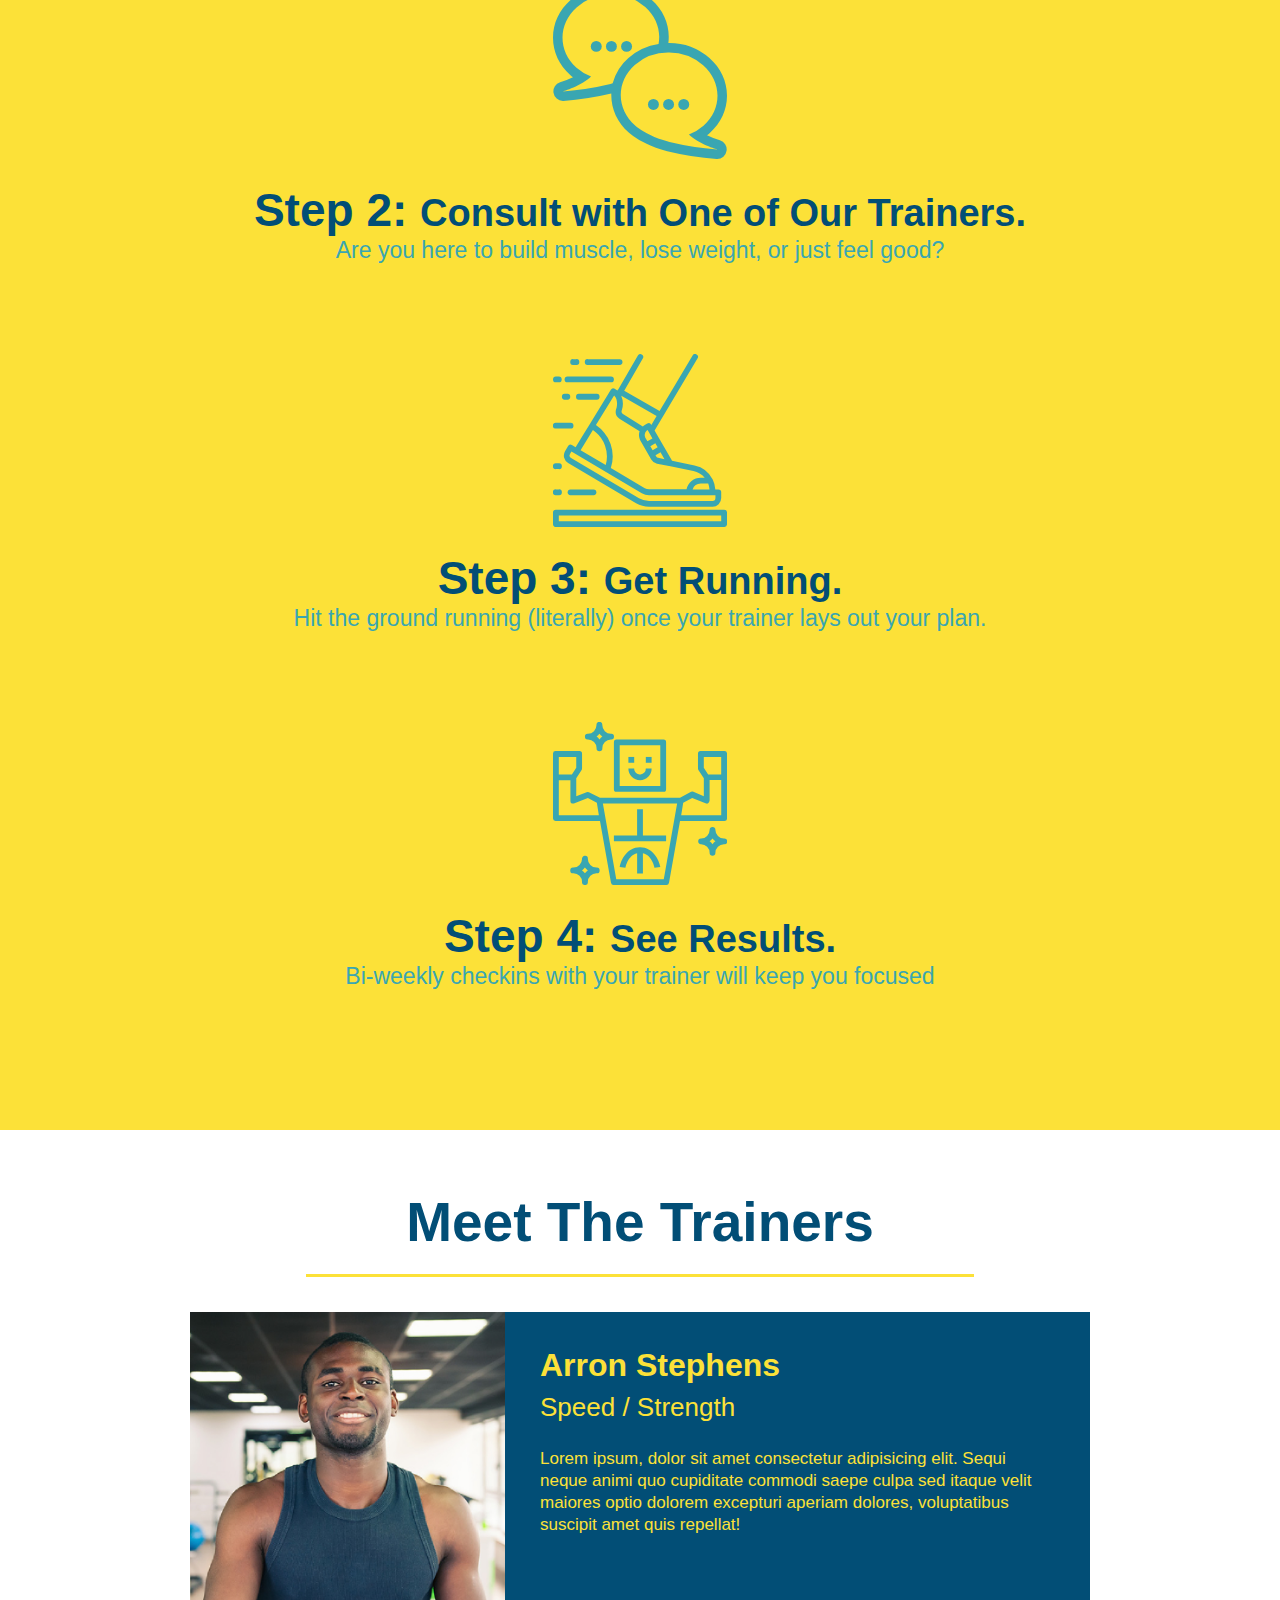
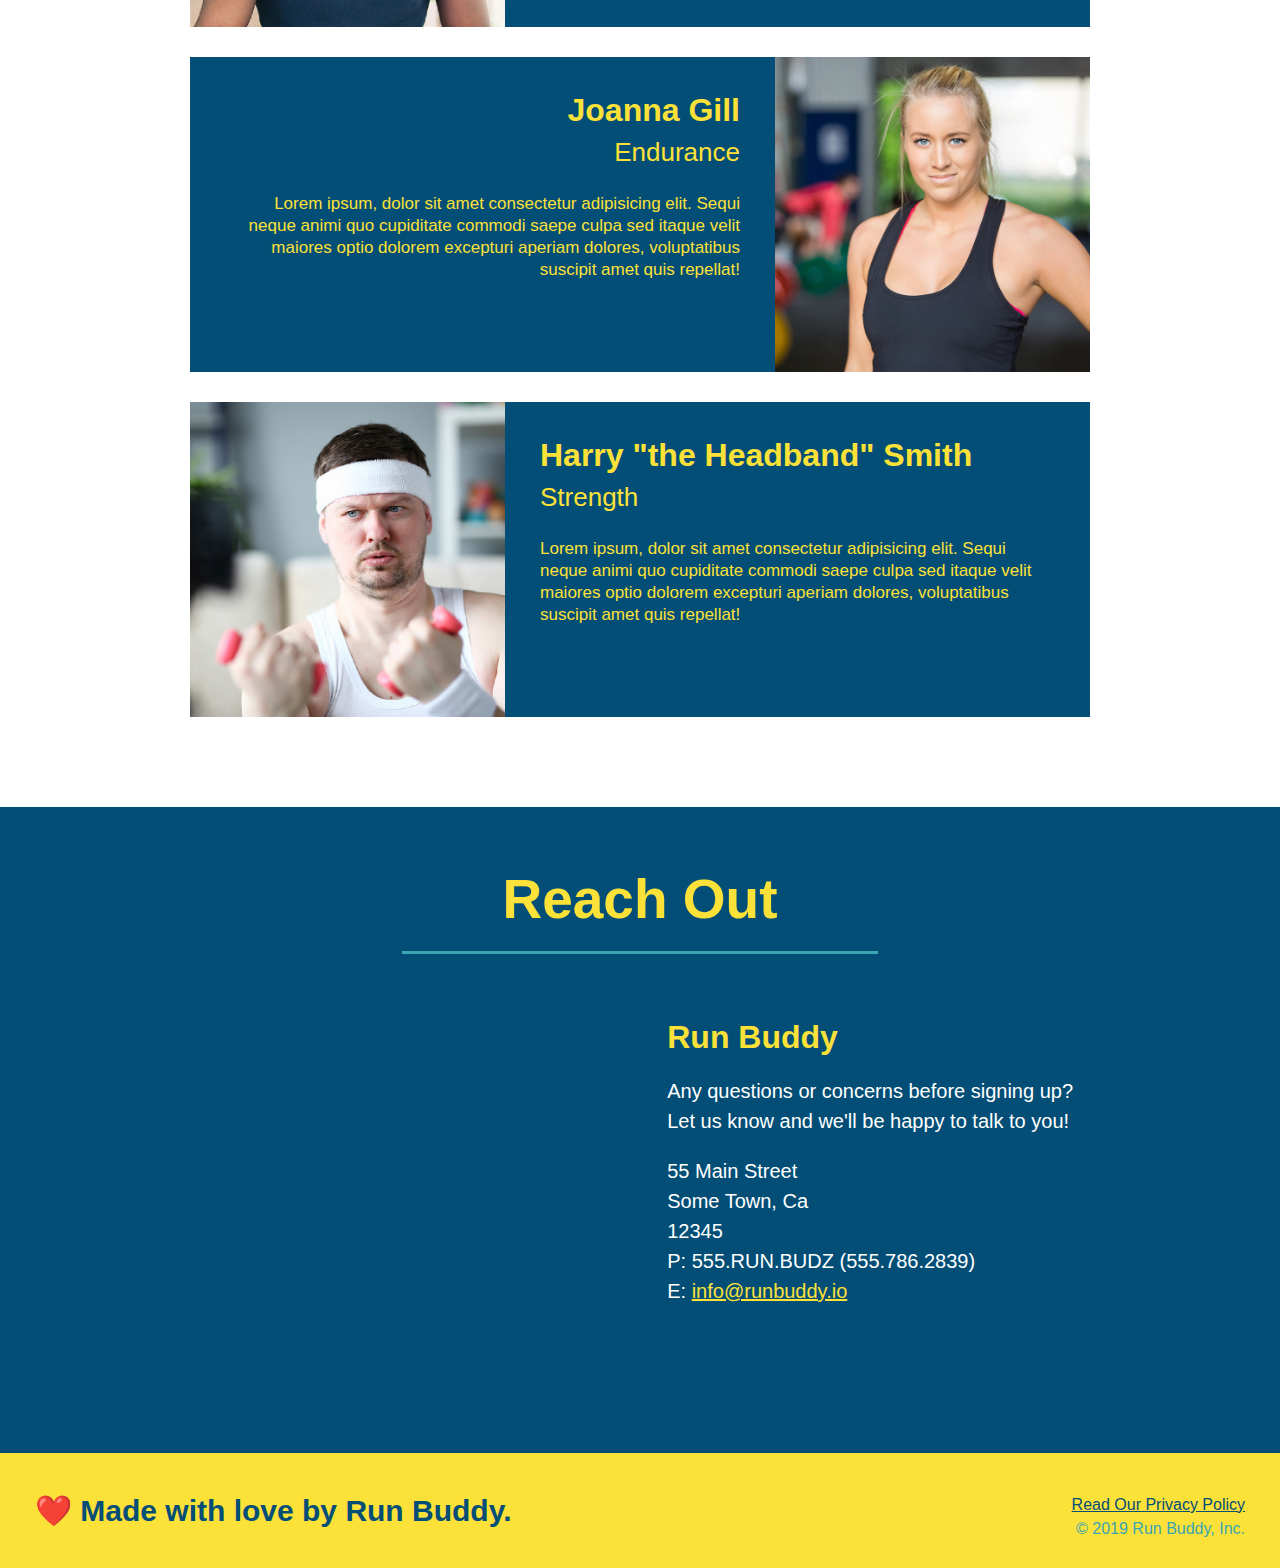
<file: code-snapshots/1.6/index.html>
<!DOCTYPE html>
<html lang="en">

<head>
  <meta charset="UTF-8" />
  <title>Run Buddy</title>
  <link rel="stylesheet" href="./assets/css/style.css" />
</head>

<body>
  <!-- navigation -->
  <header>
    <h1>
      <a href="/">
        RUN BUDDY
      </a>
    </h1>
    <nav>
      <!-- Unordered list element -->
      <ul>
        <!-- List item element-->
        <li>
          <!-- Anchor element -->
          <a href="#what-we-do">What We Do</a>
        </li>
        <li>
          <a href="#what-you-do">What You Do</a>
        </li>
        <li>
          <a href="#your-trainers">Your Trainers</a>
        </li>
        <li>
          <a href="#reach-out">Reach Out</a>
        </li>
      </ul>
    </nav>
  </header>

  <!-- hero/jumbotron -->
  <section class="hero">
    <div class="hero-form">
      <h3>Get Started Today</h3>
      <p>Fill out this form and one of our trainers will schedule a consult</p>
      <form>
        <label for="name">Enter full name:</label>
        <input type="text" placeholder="Your Name" name="name" id="name" class="form-input" />
        <label for="email">Enter email address:</label>
        <input type="text" placeholder="Email Address" name="email" id="email" class="form-input" />
        <label for="phone">Enter a telephone number:</label>
        <input type="text" placeholder="Phone Number" name="phone" id="phone" class="form-input" />
        <p>
          Have you worked out with a trainer before?
          <input type="radio" name="trainer-confirm" id="trainer-yes" />
          <label for="trainer-yes">Yes</label>
          <input type="radio" name="trainer-confirm" id="trainer-no" />
          <label for="trainer-no">No</label>
        </p>
        <p>
          <label for="checkbox">
            I acknowledge that I am at least 18 years of age.
          </label>
          <input type="checkbox" name="checkpoint1" id="checkbox" />
        </p>
        <button type="submit">
          Get running!
        </button>
      </form>
    </div>
  </section>

  <!-- "what we do" section -->
  <section id="what-we-do" class="intro">
    <h2 class="section-title primary-border">What We Do</h2>
    <p>
      butcher selfies chambray shabby chic gentrify readymade yr Echo Park XOXO Tumblr normcore Banksy direct trade Blue
      Bottle chillwave you probably haven't heard of them single-origin coffee Vice fanny pack fixie Odd Future Austin
      fingerstache pickled twee synth Wes Anderson Thundercats viral bitters flannel meggings narwhal Marfa Schlitz
      sustainable Intelligentsia umami deep v craft
    </p>
  </section>

  <!-- "what you do" section -->
  <section id="what-you-do" class="steps">
    <h2 class="section-title secondary-border">What You Do</h2>

    <div>
      <img src="./assets/images/step-1.svg" alt="" />
      <h3>Step 1: <span>Fill Out the Form Above.</span></h3>
      <p>You're already here, so why not?</p>
    </div>

    <div>
      <img src="./assets/images/step-2.svg" alt="" />
      <h3>Step 2: <span>Consult with One of Our Trainers.</span></h3>
      <p>Are you here to build muscle, lose weight, or just feel good?</p>
    </div>

    <div>
      <img src="./assets/images/step-3.svg" alt="" />
      <h3>Step 3: <span>Get Running.</span></h3>
      <p>Hit the ground running (literally) once your trainer lays out your plan.</p>
    </div>

    <div>
      <img src="./assets/images/step-4.svg" alt="" />
      <h3>Step 4: <span>See Results.</span></h3>
      <p>Bi-weekly checkins with your trainer will keep you focused</p>
    </div>
  </section>

  <!-- "meet the trainers" section -->
  <section id="your-trainers" class="trainers">
    <h2 class="section-title primary-border">Meet The Trainers</h2>
    <article class="trainer">
      <img src="./assets/images/trainer-1.jpg" alt="Arron Stephens in his workout clothes, ready to pump iron" />
      <div class="trainer-bio text-left">
        <h3>Arron Stephens</h3>
        <h4>Speed / Strength</h4>
        <p>
          Lorem ipsum, dolor sit amet consectetur adipisicing elit. Sequi neque animi quo cupiditate commodi saepe culpa
          sed
          itaque velit maiores optio dolorem excepturi aperiam dolores, voluptatibus suscipit amet quis repellat!
        </p>
      </div>
    </article>

    <!-- second trainer bio -->
    <article class="trainer">
      <div class="trainer-bio text-right">
        <h3>Joanna Gill</h3>
        <h4>Endurance</h4>
        <p>
          Lorem ipsum, dolor sit amet consectetur adipisicing elit. Sequi neque animi quo cupiditate commodi saepe culpa
          sed
          itaque velit maiores optio dolorem excepturi aperiam dolores, voluptatibus suscipit amet quis repellat!
        </p>
      </div>
      <img src="./assets/images/trainer-2.jpg" alt="Joanna Gill cooling off after a workout" />
    </article>

    <!-- third trainer bio -->
    <article class="trainer">
      <img src="./assets/images/trainer-3.jpg"
        alt="Harry Smith wearing a headband and lifting comically small pink weights" />
      <div class="trainer-bio text-left">
        <h3>Harry "the Headband" Smith</h3>
        <h4>Strength</h4>
        <p>
          Lorem ipsum, dolor sit amet consectetur adipisicing elit. Sequi neque animi quo cupiditate commodi saepe culpa
          sed
          itaque velit maiores optio dolorem excepturi aperiam dolores, voluptatibus suscipit amet quis repellat!
        </p>
      </div>
    </article>
  </section>

  <!-- "reach out" section -->
  <section id="reach-out" class="contact">
    <h2 class="section-title secondary-border">Reach Out</h2>
    <div class="contact-info">
      <iframe 
        src="https://www.google.com/maps/embed?pb=!1m18!1m12!1m3!1d3147.1079747227936!2d-120.42364418397035!3d37.92790791110593!2m3!1f0!2f0!3f0!3m2!1i1024!2i768!4f13.1!3m3!1m2!1s0x8090c49129b6ac57%3A0xb56c7eb95a2cd8bd!2sMain%20St%2C%20California%2095327!5e0!3m2!1sen!2sus!4v1616426329495!5m2!1sen!2sus"
        style="border:0;" 
        allowfullscreen=""
        loading="lazy">
      </iframe>
      <div>
        <h3>Run Buddy</h3>
        <p>
          Any questions or concerns before signing up?
          <br />
          Let us know and we'll be happy to talk to you!
        </p>
        <address>
          55 Main Street <br />
          Some Town, Ca <br />
          12345<br />
          P: 555.RUN.BUDZ (555.786.2839)<br />
          E: <a href="mailto:info@runbuddy.io">info@runbuddy.io</a>
        </address>
      </div>
    </div>
  </section>

  <!-- footer -->
  <footer>
    <h2>❤️ Made with love by Run Buddy.</h2>
    <div>
      <a href="#">Read Our Privacy Policy</a><br />
      &copy; 2019 Run Buddy, Inc.
    </div>
  </footer>
</body>

</html>
</file>
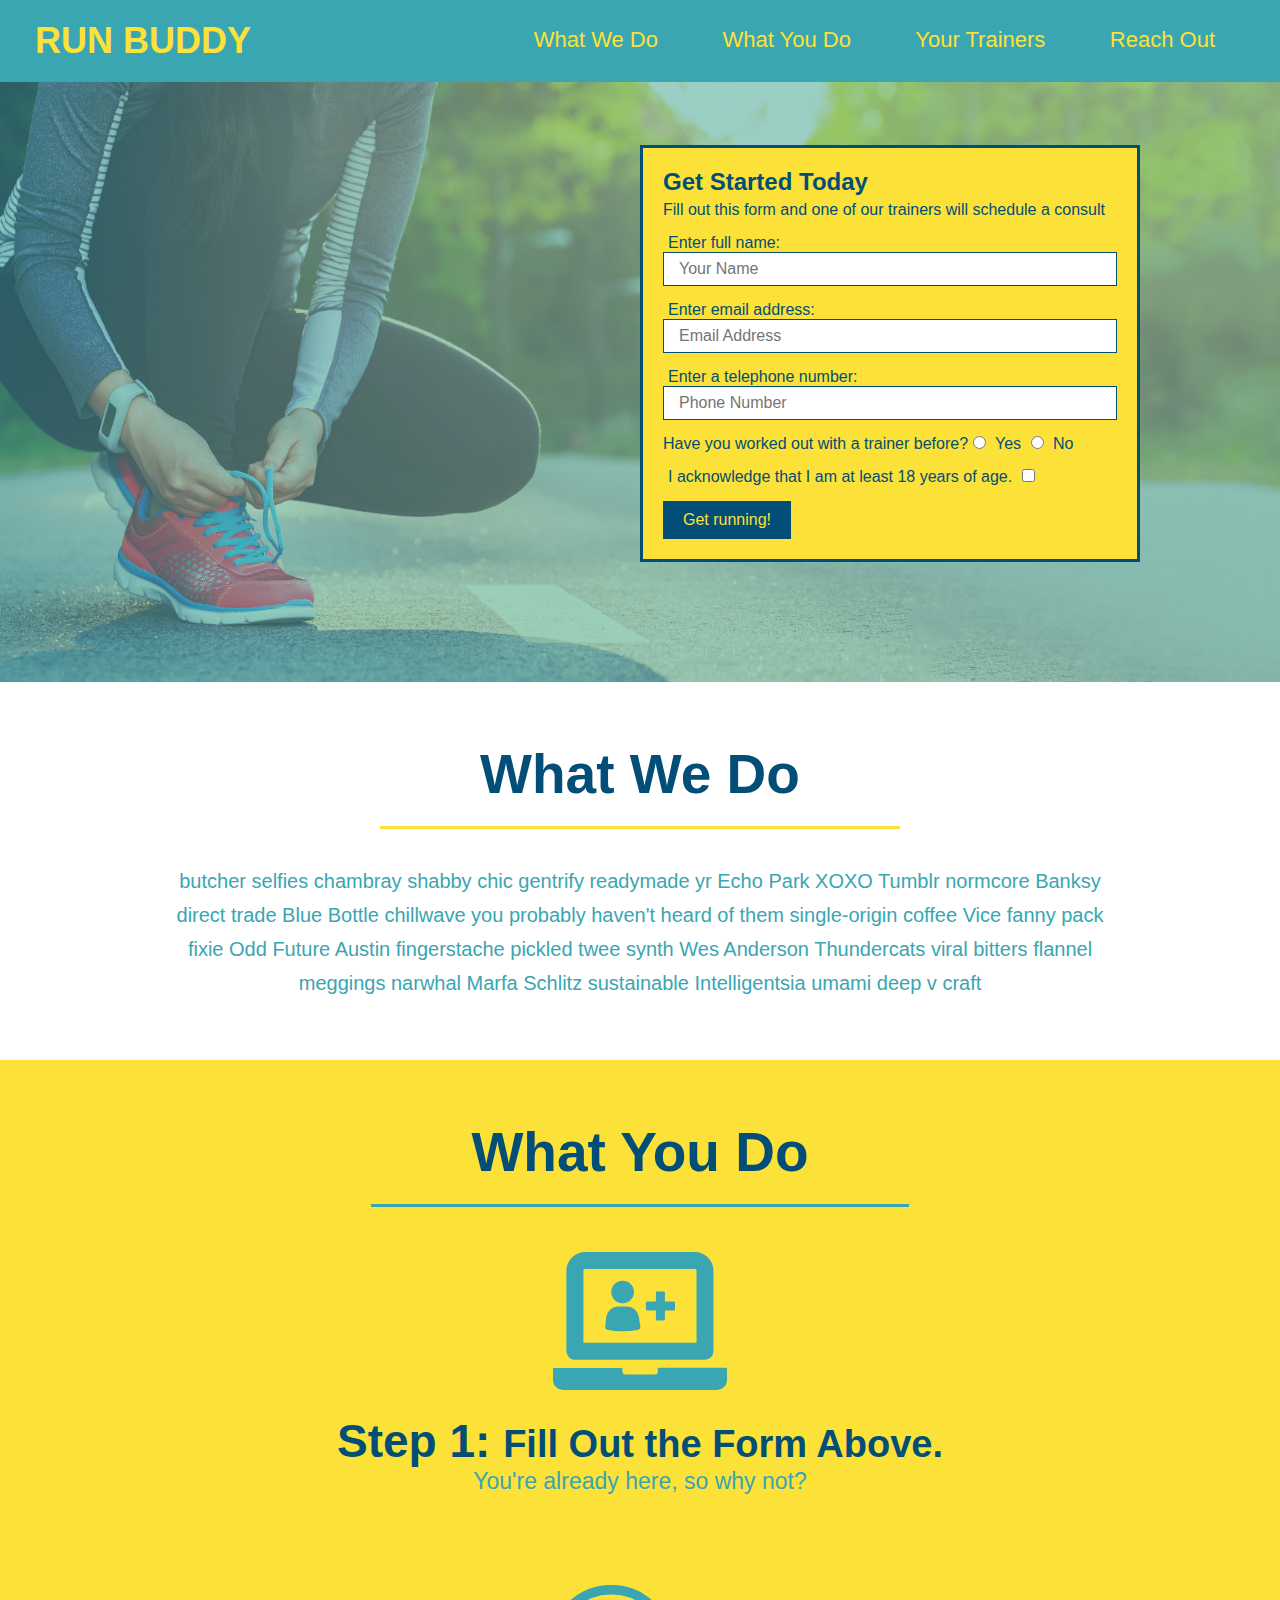
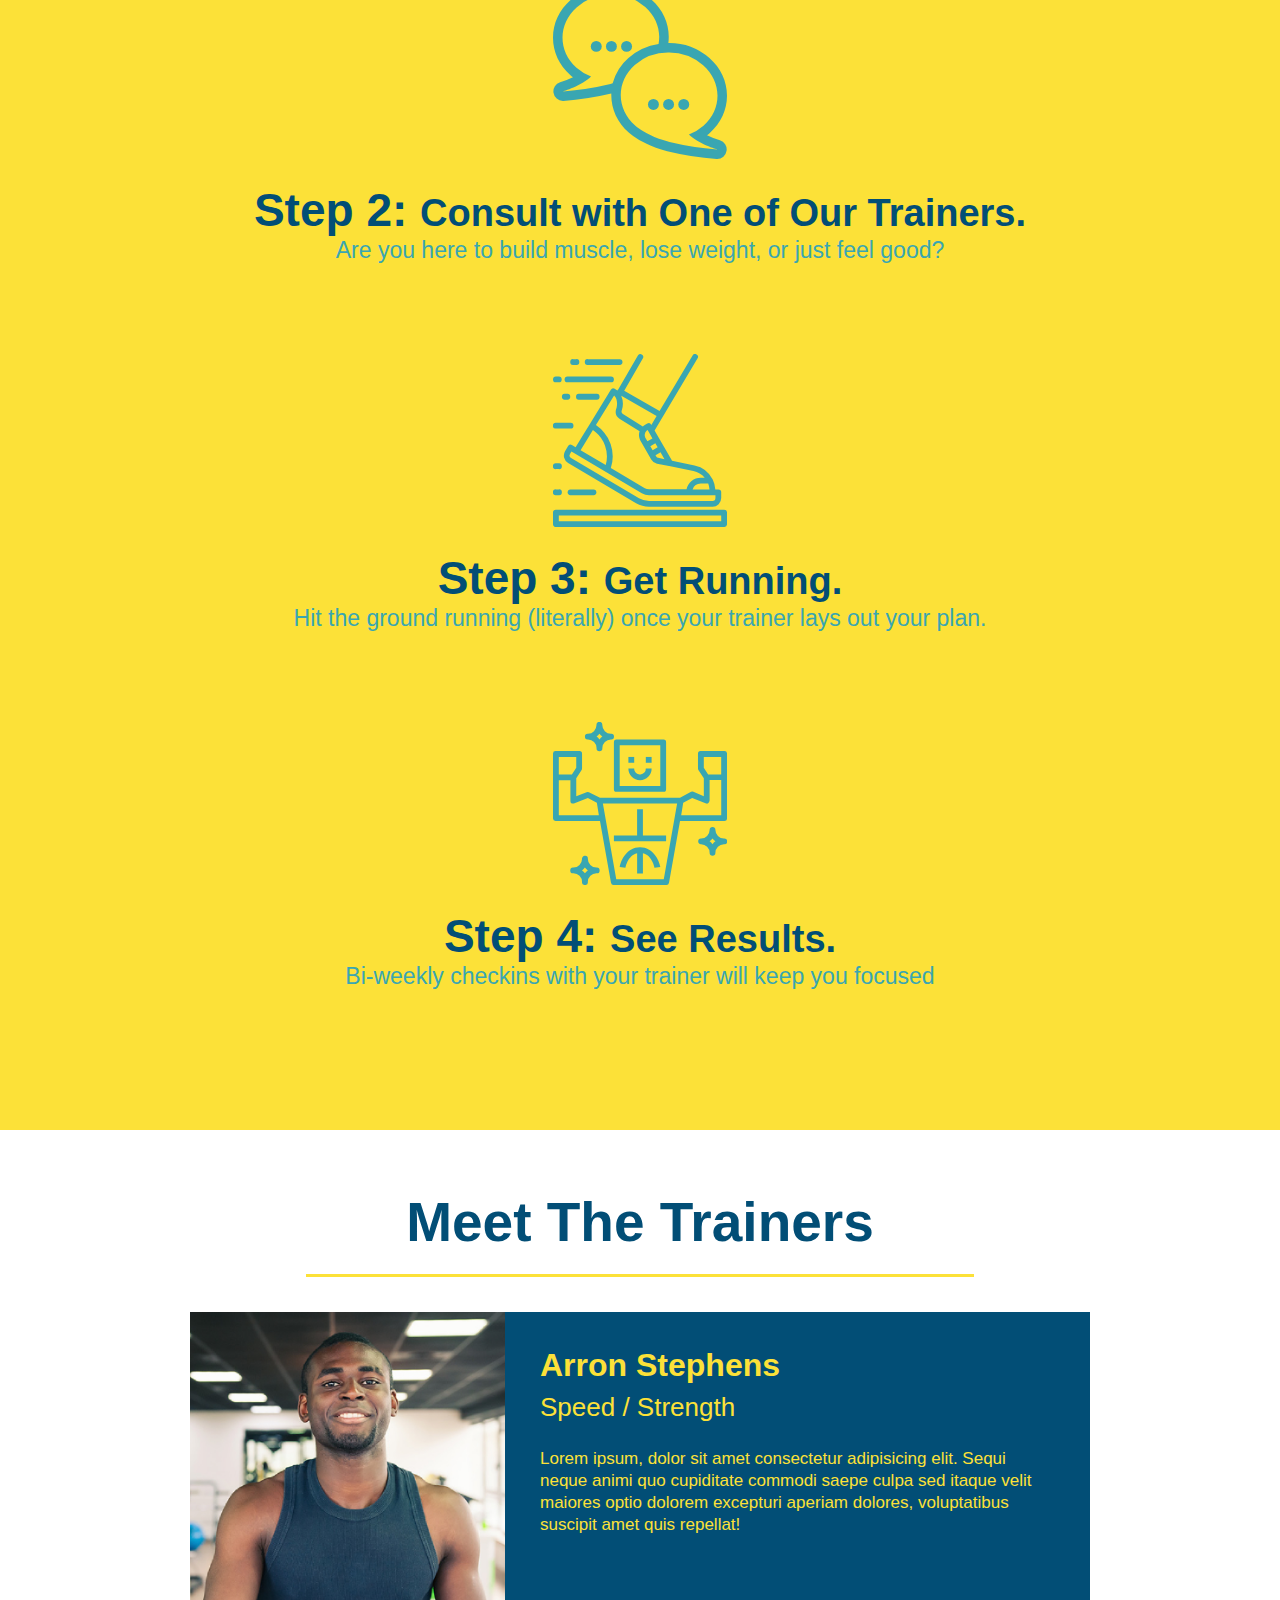
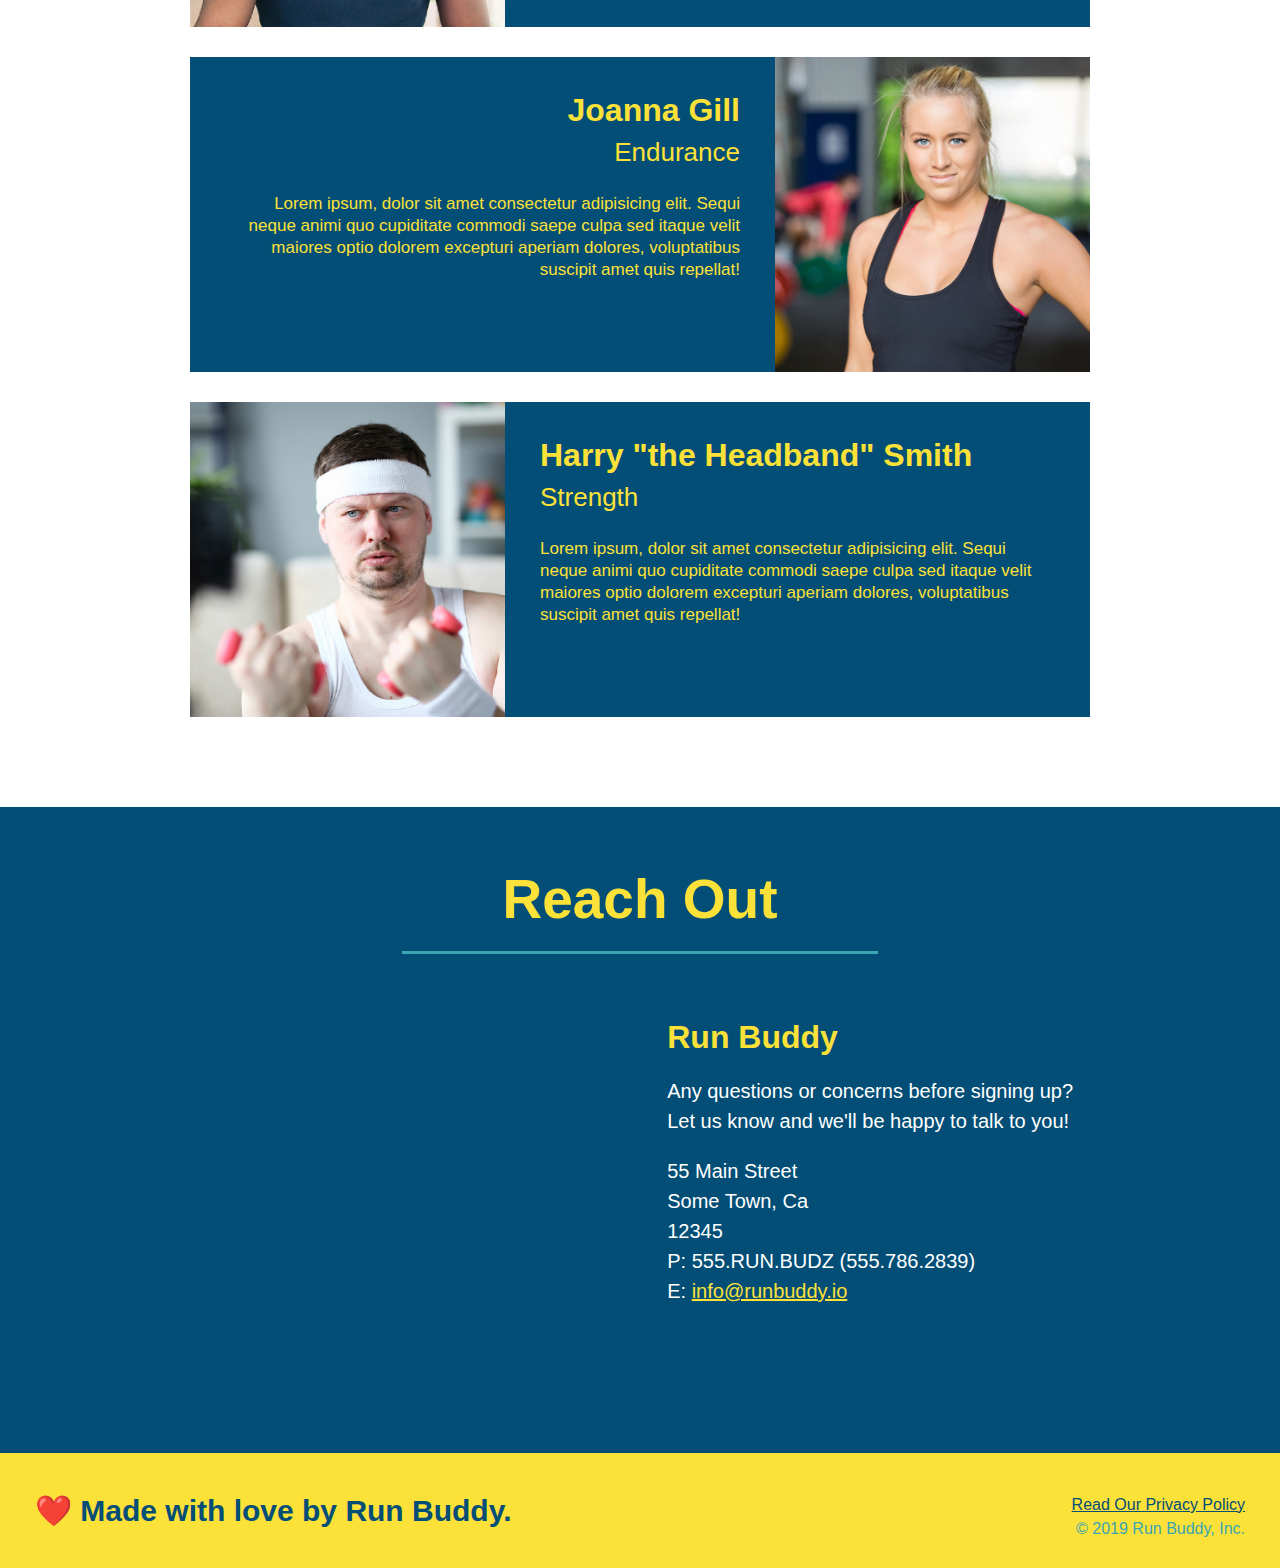
<file: code-snapshots/1.7/index.html>
<!DOCTYPE html>
<html lang="en">

<head>
  <meta charset="UTF-8" />
  <title>Run Buddy</title>
  <link rel="stylesheet" href="./assets/css/style.css" />
</head>

<body>
  <!-- navigation -->
  <header>
    <h1>
      <a href="/">
        RUN BUDDY
      </a>
    </h1>
    <nav>
      <!-- Unordered list element -->
      <ul>
        <!-- List item element-->
        <li>
          <!-- Anchor element -->
          <a href="#what-we-do">What We Do</a>
        </li>
        <li>
          <a href="#what-you-do">What You Do</a>
        </li>
        <li>
          <a href="#your-trainers">Your Trainers</a>
        </li>
        <li>
          <a href="#reach-out">Reach Out</a>
        </li>
      </ul>
    </nav>
  </header>

  <!-- hero/jumbotron -->
  <section class="hero">
    <div class="hero-form">
      <h3>Get Started Today</h3>
      <p>Fill out this form and one of our trainers will schedule a consult</p>
      <form>
        <label for="name">Enter full name:</label>
        <input type="text" placeholder="Your Name" name="name" id="name" class="form-input" />
        <label for="email">Enter email address:</label>
        <input type="text" placeholder="Email Address" name="email" id="email" class="form-input" />
        <label for="phone">Enter a telephone number:</label>
        <input type="text" placeholder="Phone Number" name="phone" id="phone" class="form-input" />
        <p>
          Have you worked out with a trainer before?
          <input type="radio" name="trainer-confirm" id="trainer-yes" />
          <label for="trainer-yes">Yes</label>
          <input type="radio" name="trainer-confirm" id="trainer-no" />
          <label for="trainer-no">No</label>
        </p>
        <p>
          <label for="checkbox">
            I acknowledge that I am at least 18 years of age.
          </label>
          <input type="checkbox" name="checkpoint1" id="checkbox" />
        </p>
        <button type="submit">
          Get running!
        </button>
      </form>
    </div>
  </section>

  <!-- "what we do" section -->
  <section id="what-we-do" class="intro">
    <h2 class="section-title primary-border">What We Do</h2>
    <p>
      butcher selfies chambray shabby chic gentrify readymade yr Echo Park XOXO Tumblr normcore Banksy direct trade Blue
      Bottle chillwave you probably haven't heard of them single-origin coffee Vice fanny pack fixie Odd Future Austin
      fingerstache pickled twee synth Wes Anderson Thundercats viral bitters flannel meggings narwhal Marfa Schlitz
      sustainable Intelligentsia umami deep v craft
    </p>
  </section>

  <!-- "what you do" section -->
  <section id="what-you-do" class="steps">
    <h2 class="section-title secondary-border">What You Do</h2>

    <div>
      <img src="./assets/images/step-1.svg" alt="" />
      <h3>Step 1: <span>Fill Out the Form Above.</span></h3>
      <p>You're already here, so why not?</p>
    </div>

    <div>
      <img src="./assets/images/step-2.svg" alt="" />
      <h3>Step 2: <span>Consult with One of Our Trainers.</span></h3>
      <p>Are you here to build muscle, lose weight, or just feel good?</p>
    </div>

    <div>
      <img src="./assets/images/step-3.svg" alt="" />
      <h3>Step 3: <span>Get Running.</span></h3>
      <p>Hit the ground running (literally) once your trainer lays out your plan.</p>
    </div>

    <div>
      <img src="./assets/images/step-4.svg" alt="" />
      <h3>Step 4: <span>See Results.</span></h3>
      <p>Bi-weekly checkins with your trainer will keep you focused</p>
    </div>
  </section>

  <!-- "meet the trainers" section -->
  <section id="your-trainers" class="trainers">
    <h2 class="section-title primary-border">Meet The Trainers</h2>
    <article class="trainer">
      <img src="./assets/images/trainer-1.jpg" alt="Arron Stephens in his workout clothes, ready to pump iron" />
      <div class="trainer-bio text-left">
        <h3>Arron Stephens</h3>
        <h4>Speed / Strength</h4>
        <p>
          Lorem ipsum, dolor sit amet consectetur adipisicing elit. Sequi neque animi quo cupiditate commodi saepe culpa
          sed
          itaque velit maiores optio dolorem excepturi aperiam dolores, voluptatibus suscipit amet quis repellat!
        </p>
      </div>
    </article>

    <!-- second trainer bio -->
    <article class="trainer">
      <div class="trainer-bio text-right">
        <h3>Joanna Gill</h3>
        <h4>Endurance</h4>
        <p>
          Lorem ipsum, dolor sit amet consectetur adipisicing elit. Sequi neque animi quo cupiditate commodi saepe culpa
          sed
          itaque velit maiores optio dolorem excepturi aperiam dolores, voluptatibus suscipit amet quis repellat!
        </p>
      </div>
      <img src="./assets/images/trainer-2.jpg" alt="Joanna Gill cooling off after a workout" />
    </article>

    <!-- third trainer bio -->
    <article class="trainer">
      <img src="./assets/images/trainer-3.jpg"
        alt="Harry Smith wearing a headband and lifting comically small pink weights" />
      <div class="trainer-bio text-left">
        <h3>Harry "the Headband" Smith</h3>
        <h4>Strength</h4>
        <p>
          Lorem ipsum, dolor sit amet consectetur adipisicing elit. Sequi neque animi quo cupiditate commodi saepe culpa
          sed
          itaque velit maiores optio dolorem excepturi aperiam dolores, voluptatibus suscipit amet quis repellat!
        </p>
      </div>
    </article>
  </section>

  <!-- "reach out" section -->
  <section id="reach-out" class="contact">
    <h2 class="section-title secondary-border">Reach Out</h2>
    <div class="contact-info">
      <iframe 
        src="https://www.google.com/maps/embed?pb=!1m18!1m12!1m3!1d3147.1079747227936!2d-120.42364418397035!3d37.92790791110593!2m3!1f0!2f0!3f0!3m2!1i1024!2i768!4f13.1!3m3!1m2!1s0x8090c49129b6ac57%3A0xb56c7eb95a2cd8bd!2sMain%20St%2C%20California%2095327!5e0!3m2!1sen!2sus!4v1616426329495!5m2!1sen!2sus"
        style="border:0;" 
        allowfullscreen=""
        loading="lazy">
      </iframe>
      <div>
        <h3>Run Buddy</h3>
        <p>
          Any questions or concerns before signing up?
          <br />
          Let us know and we'll be happy to talk to you!
        </p>
        <address>
          55 Main Street <br />
          Some Town, Ca <br />
          12345<br />
          P: 555.RUN.BUDZ (555.786.2839)<br />
          E: <a href="mailto:info@runbuddy.io">info@runbuddy.io</a>
        </address>
      </div>
    </div>
  </section>

  <!-- footer -->
  <footer>
    <h2>❤️ Made with love by Run Buddy.</h2>
    <div>
      <a href="./privacy-policy.html">Read Our Privacy Policy</a><br />
      &copy; 2019 Run Buddy, Inc.
    </div>
  </footer>
</body>

</html>
</file>
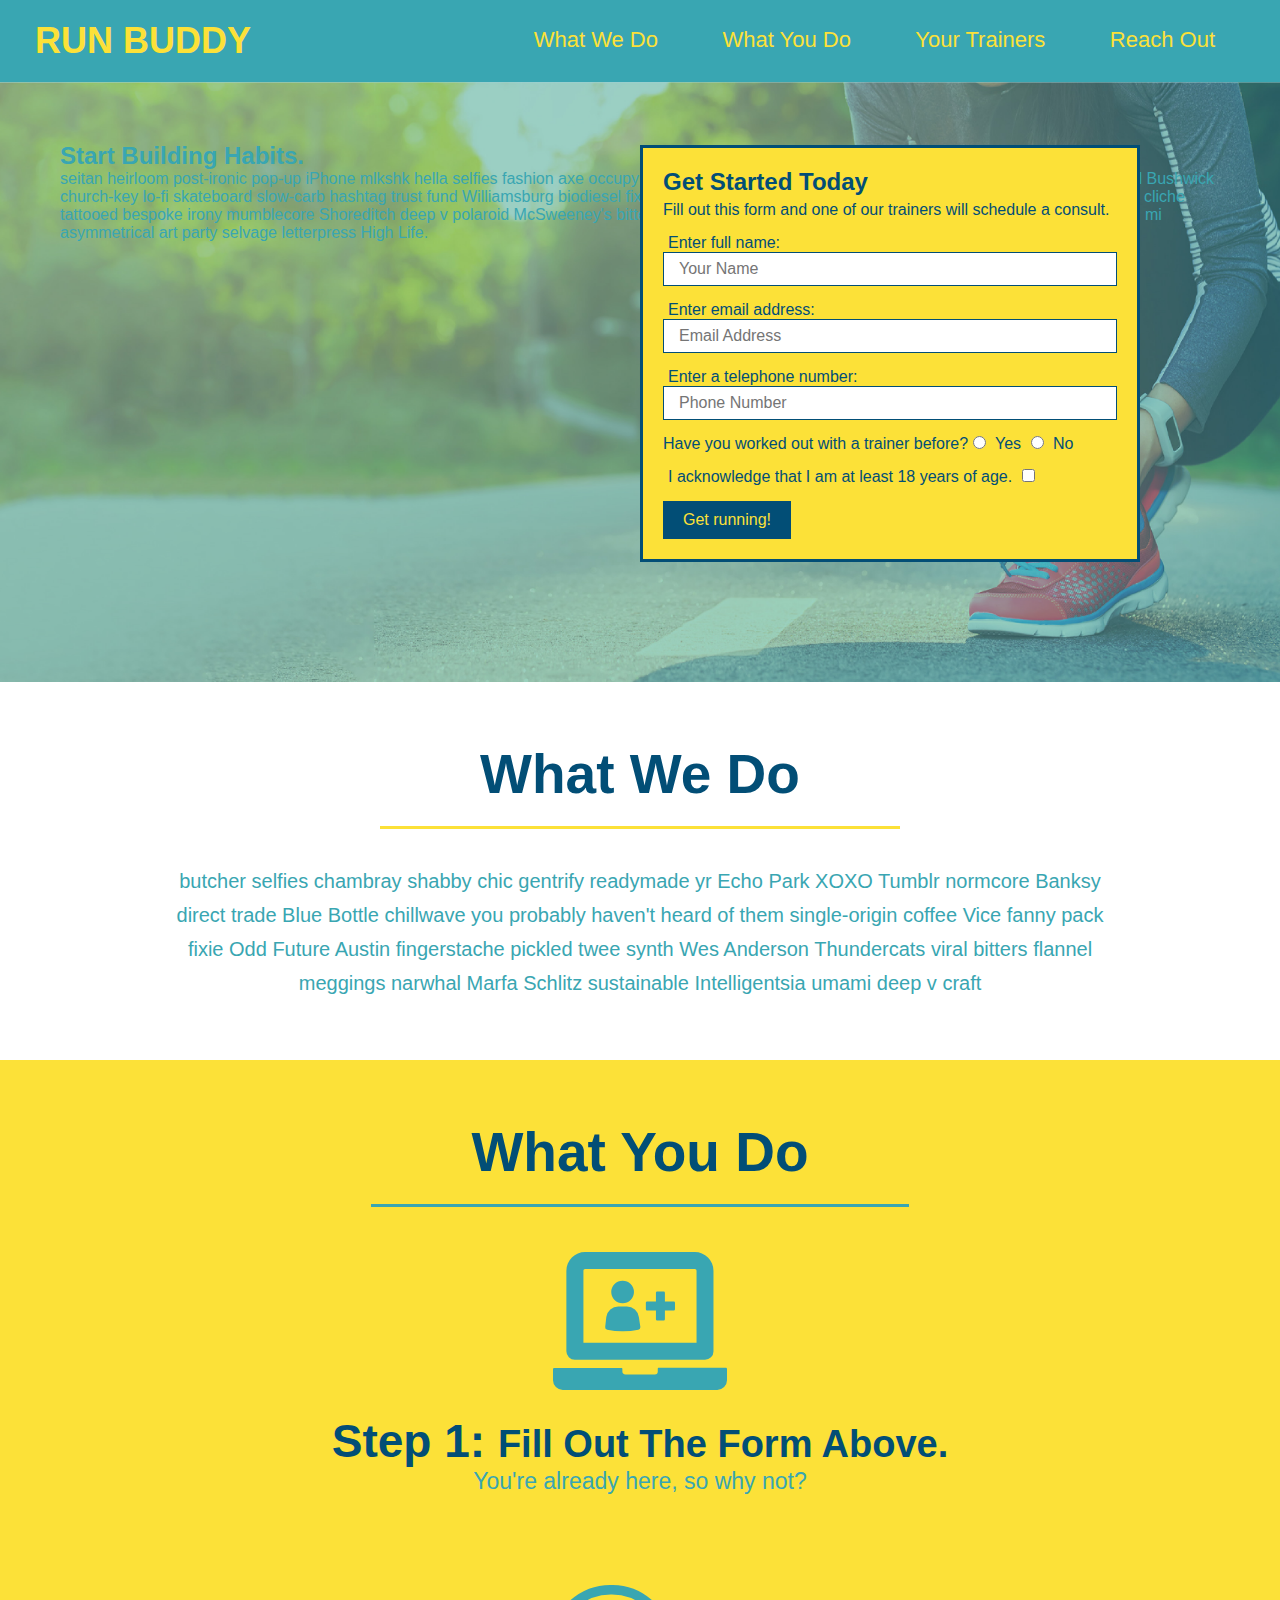
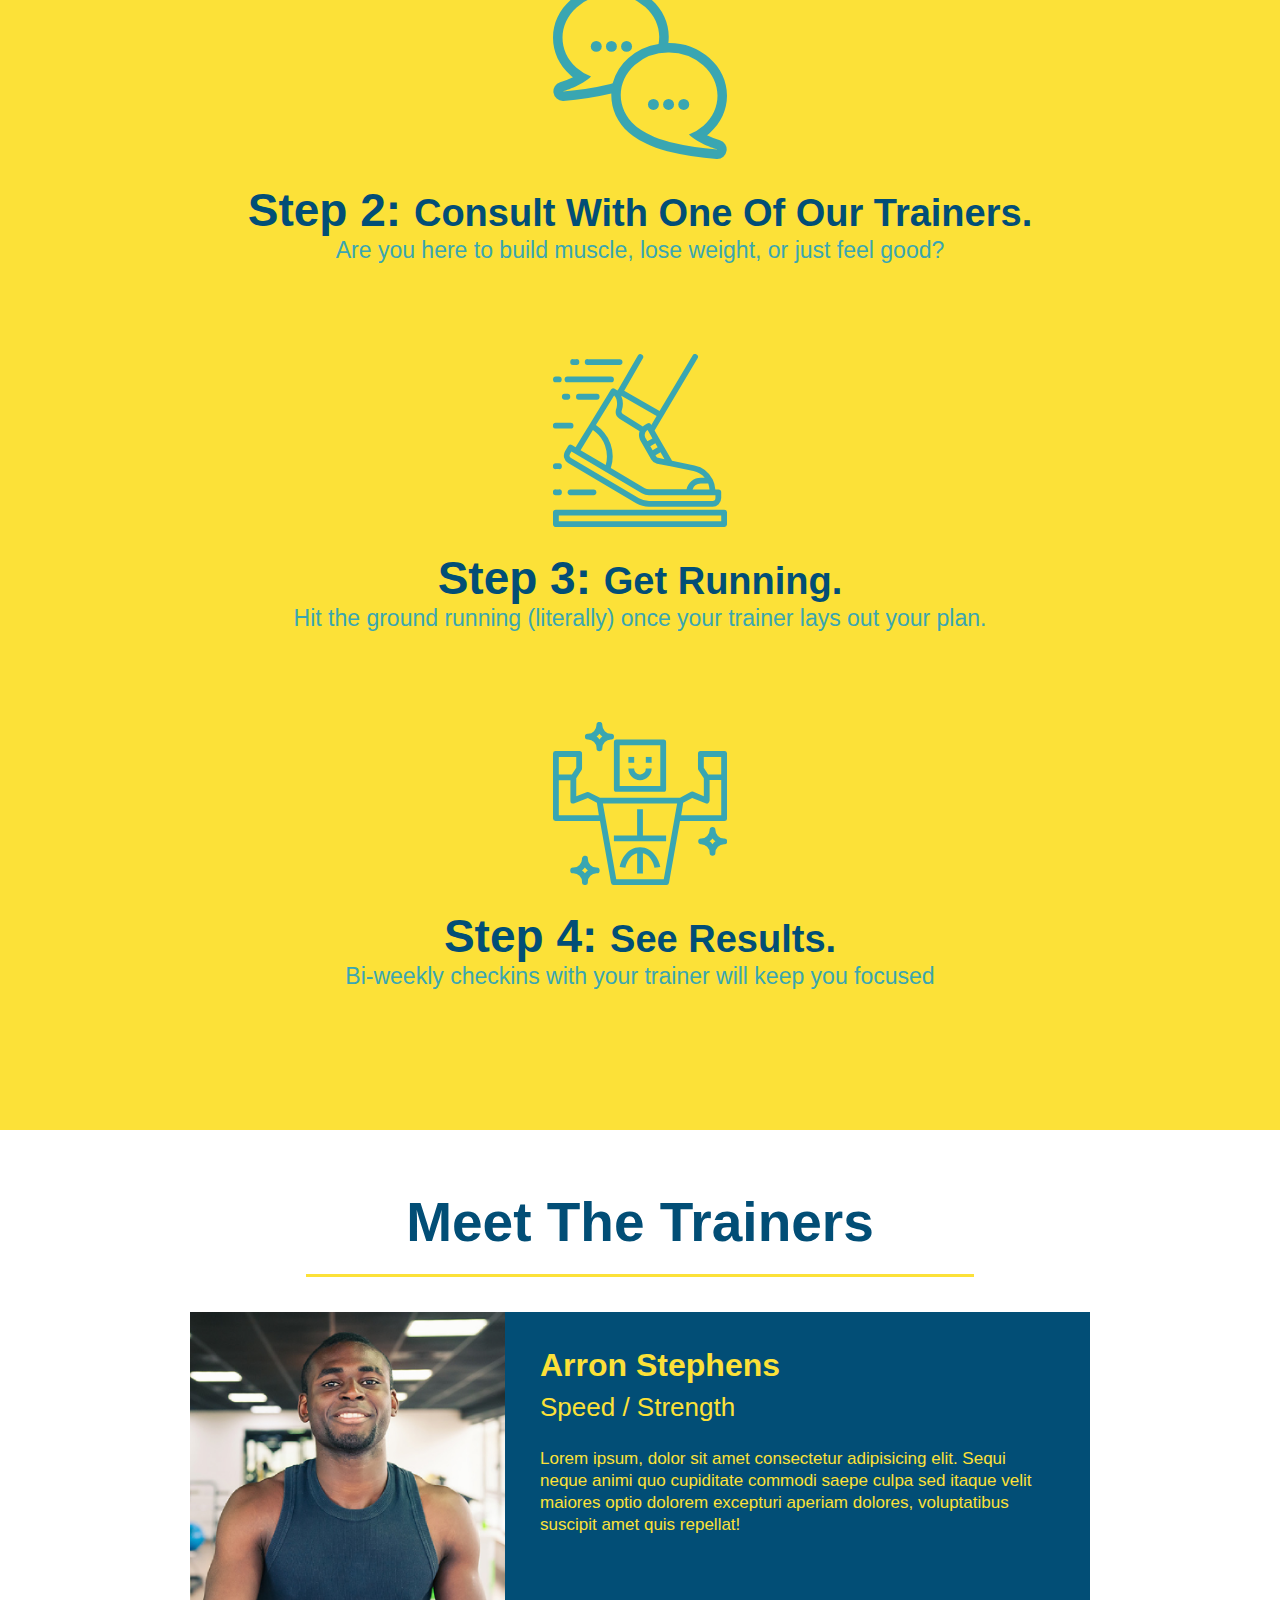
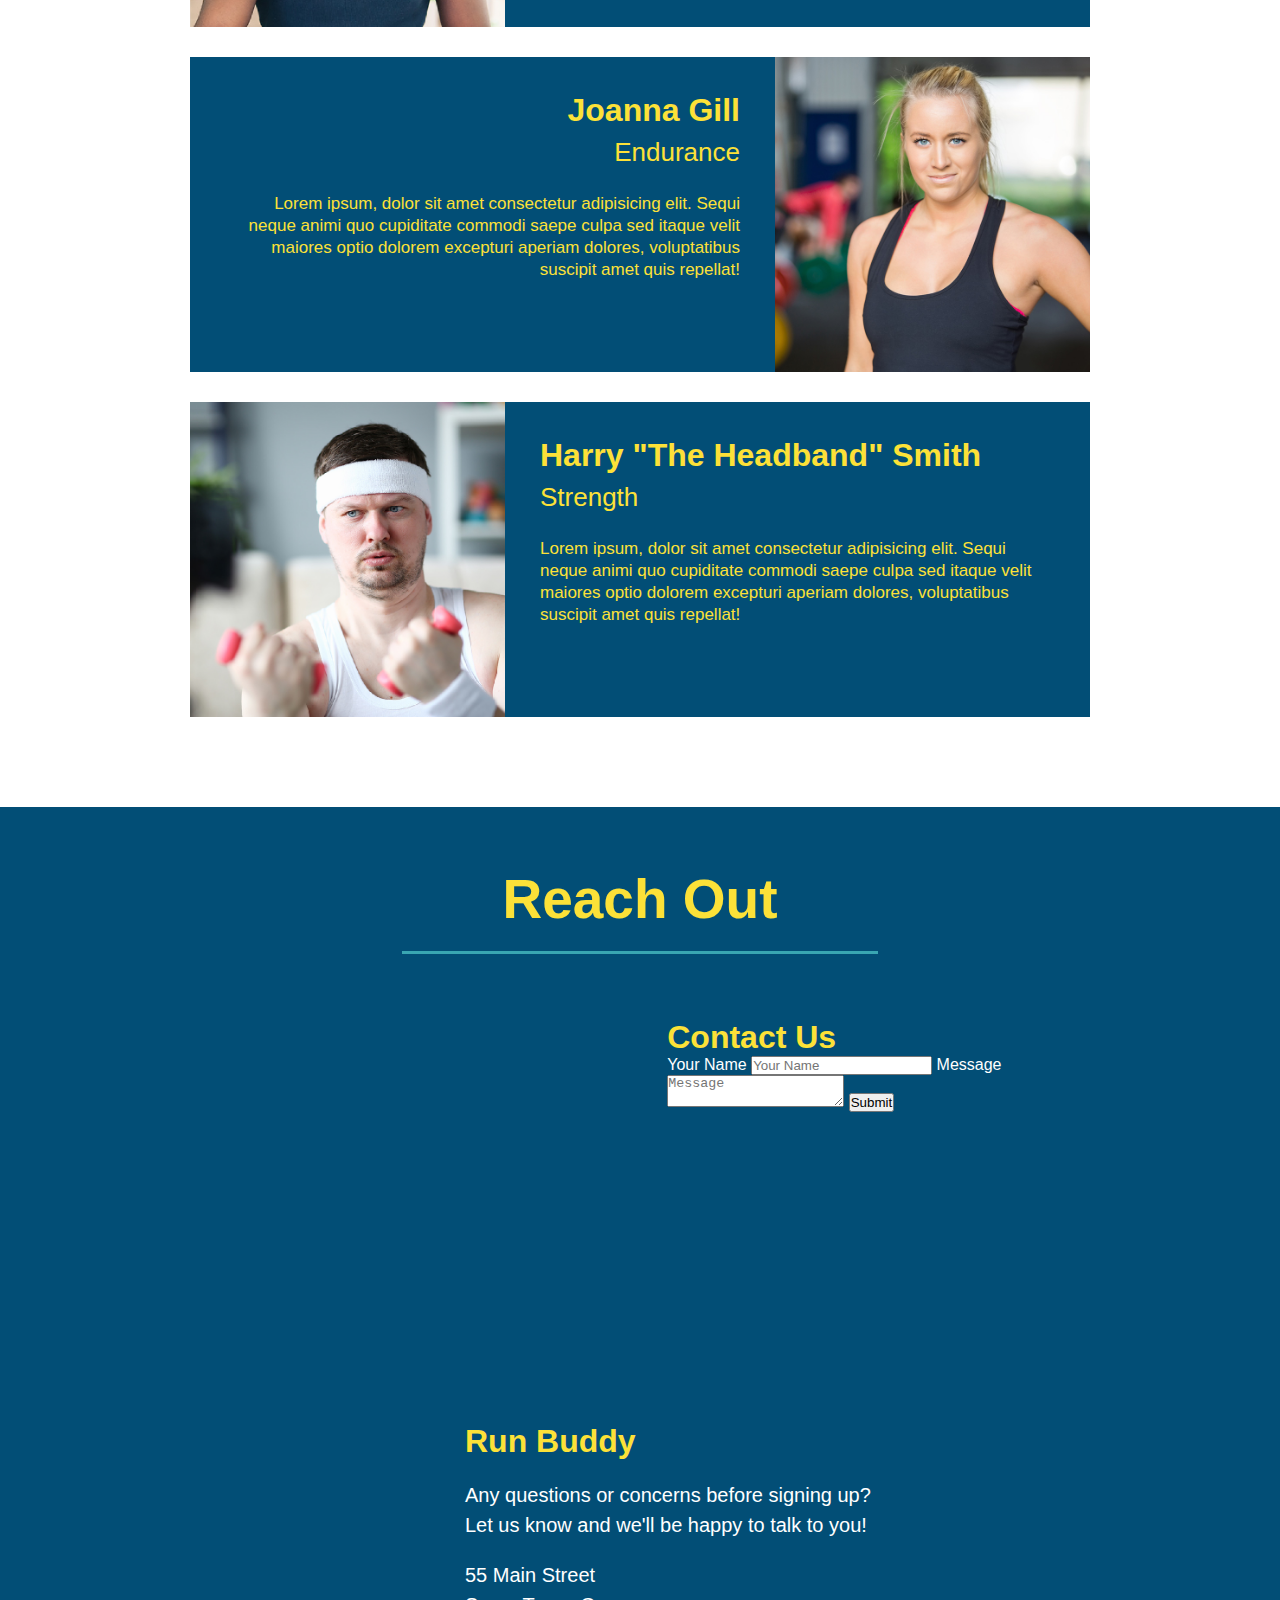
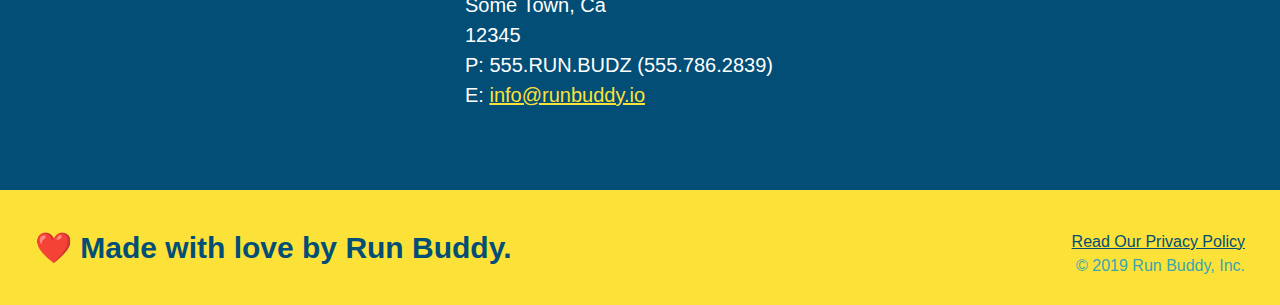
<file: code-snapshots/2.1/index.html>
<!DOCTYPE html>
<html lang="en">
  <head>
    <meta charset="UTF-8" />
    <link rel="stylesheet" href="./assets/css/style.css">
    <title>Run Buddy</title>
  </head>
  <body>
    <!-- navigation tags - block level element -->
    <header>
      <h1>
        <a href="/">RUN BUDDY</a>
      </h1>
      <nav>
        <ul>
          <li>
            <a href="#what-we-do">What We Do</a>
          </li>
          <li>
            <a href="#what-you-do">What You Do</a>
          </li>
          <li>
            <a href="#your-trainers">Your Trainers</a>
          </li>
          <li>
            <a href="#reach-out">Reach Out</a>
          </li>
          
        </ul>
      </nav>
    </header>
    <!-- end navigation -->

    <!-- hero/jumbotron -->
    <section class="hero">
      <div class="hero-cta">
        <h2>Start Building Habits.</h2>
        <p>
          seitan heirloom post-ironic pop-up iPhone mlkshk hella selfies fashion axe occupy readymade put a bird on it
          messenger bag Wes Anderson Schlitz plaid Bushwick church-key lo-fi skateboard slow-carb hashtag trust fund
          Williamsburg biodiesel fixie farm-to-table 8-bit banjo XOXO Banksy chillwave bicycle rights retro cliche
          tattooed bespoke irony mumblecore Shoreditch deep v polaroid McSweeney's bitters cray gentrify tofu Marfa you
          probably haven't heard of them yr banh mi asymmetrical art party selvage letterpress High Life.
        </p>
      </div>

      <div class="hero-form">
        <h3>Get Started Today</h3>
        <p>Fill out this form and one of our trainers will schedule a consult.</p>
        <form>
          <label for="name">Enter full name:</label>
          <input type="text" placeholder="Your Name" id="name" name="name" class="form-input" />
          <label for="email">Enter email address:</label>
          <input type="email" placeholder="Email Address" id="email" name="email" class="form-input" />
          <label for="phone">Enter a telephone number:</label>
          <input type="tel" placeholder="Phone Number" name="phone" id="phone" class="form-input" />
          <p>
            Have you worked out with a trainer before? 
            <input type="radio" name="trainer-confirm" id="trainer-yes" />
            <label for="trainer-yes">Yes</label>
            <input type="radio" name="trainer-confirm" id="trainer-no"/>
            <label for="trainer-no">No</label>
          </p>
          <p>
            <label for="checkbox">
              I acknowledge that I am at least 18 years of age.
            </label>
            <input type="checkbox" name="checkpoint1" id="checkbox" />
          </p>
          <button type="submit">
            Get running!
          </button>
        </form>
      </div>
    </section>
    <!-- end header -->

    <!-- "what we do" start - <section> -->
    <section id="what-we-do" class="intro">
      <h2 class="section-title primary-border">
        What We Do
      </h2>
      <p>
        butcher selfies chambray shabby chic gentrify readymade yr Echo Park XOXO Tumblr normcore Banksy direct trade  Blue Bottle chillwave you probably haven't heard of them single-origin coffee Vice fanny pack fixie Odd Future Austin fingerstache pickled twee synth Wes Anderson Thundercats viral bitters flannel meggings narwhal Marfa Schlitz sustainable Intelligentsia umami deep v craft
      </p>
    </section>
    <!-- end "what we do" -->

    <!-- "what you do" start -->
    <section id="what-you-do" class="steps">
      <h2 class="section-title secondary-border">
        What You Do
      </h2> 
      <div>
        <img src="./assets/images/step-1.svg" alt="" />
        <h3>Step 1: <span>Fill Out The Form Above.</span></h3>
        <p>You're already here, so why not?</p>
      </div>
      <div>
        <img src="./assets/images/step-2.svg" alt="" />
        <h3>Step 2: <span>Consult With One Of Our Trainers.</span></h3>
        <p>Are you here to build muscle, lose weight, or just feel good?</p>
      </div>
      <div>
        <img src="./assets/images/step-3.svg" alt="" />
        <h3>Step 3: <span>Get Running.</span></h3>
        <p>Hit the ground running (literally) once your trainer lays out your plan.</p>
      </div>
      <div>
        <img src="./assets/images/step-4.svg" alt="" />
        <h3>Step 4: <span>See Results.</span></h3>
        <p>Bi-weekly checkins with your trainer will keep you focused</p>
      </div>
    </section>
    <!-- "what you do" end -->

    <!-- "meet the trainers" start -->
    <section id="your-trainers" class="trainers">
      <h2 class="section-title primary-border">
        Meet The Trainers
      </h2>

      <article class="trainer">
        <img src="./assets/images/trainer-1.jpg" alt="Arron Stephens in his workout clothes, ready to pump iron" />
        <div class="trainer-bio text-left">
          <h3>Arron Stephens</h3>
          <h4>Speed / Strength</h4>
          <p>Lorem ipsum, dolor sit amet consectetur adipisicing elit. Sequi neque animi quo cupiditate commodi saepe culpa sed itaque velit maiores optio dolorem excepturi aperiam dolores, voluptatibus suscipit amet quis repellat!</p>
        </div>
      </article>

       <article class="trainer">
         <div class="trainer-bio text-right">
           <h3>Joanna Gill</h3>
           <h4>Endurance</h4>
           <p>Lorem ipsum, dolor sit amet consectetur adipisicing elit. Sequi neque animi quo cupiditate commodi saepe culpa sed itaque velit maiores optio dolorem excepturi aperiam dolores, voluptatibus suscipit amet quis repellat!</p>
          </div>
          <img src="./assets/images/trainer-2.jpg" alt="Joanna Gill cooling off after a work out" />
        </article>

       <article class="trainer">
        <img src="./assets/images/trainer-3.jpg" alt="Harry Smith wearing a headband and lifting comically small pink weights" />
        <div class="trainer-bio text-left">
          <h3>Harry "The Headband" Smith</h3>
          <h4>Strength</h4>
          <p>Lorem ipsum, dolor sit amet consectetur adipisicing elit. Sequi neque animi quo cupiditate commodi saepe culpa sed itaque velit maiores optio dolorem excepturi aperiam dolores, voluptatibus suscipit amet quis repellat!</p>
        </div>
      </article>
    </section>
    <!-- "meet the trainers" end -->

    <!-- "reach out" start -->
    <section id="reach-out" class="contact">
      <h2 class="section-title secondary-border">
        Reach Out
      </h2>

      <div class="contact-info">
        <iframe
          src="https://www.google.com/maps/embed?pb=!1m14!1m12!1m3!1d12182.30520634488!2d-74.0652613!3d40.2407219!2m3!1f0!2f0!3f0!3m2!1i1024!2i768!4f13.1!5e0!3m2!1sen!2sus!4v1561060983193!5m2!1sen!2sus"
          frameborder="0" style="border:0" allowfullscreen>
        </iframe>

        <div class="contact-form">
          <h3>Contact Us</h3>
          <form>
            <label for="contact-name">Your Name</label>
            <input type="text" id="contact-name" placeholder="Your Name" />
        
            <label for="contact-message">Message</label>
            <textarea id="contact-message" placeholder="Message"></textarea>
        
            <button type="submit">Submit</button>
          </form>
        </div>

        <div>
          <h3>Run Buddy</h3>
          <p>
            Any questions or concerns before signing up? 
            <br/>
            Let us know and we'll be happy to talk to you!
          </p>

          <address>
            55 Main Street <br/>
            Some Town, Ca <br/>
            12345<br/>
            P: 555.RUN.BUDZ (555.786.2839)<br/>
            E: <a href="mailto:info@runbuddy.io">info@runbuddy.io</a>
          </address>
          
        </div>
      </div>
    </section>
    <!-- "reach out" end -->

    <!-- footer -->
    <footer>
      <h2>❤️ Made with love by Run Buddy.</h2>
      <div>
        <a href="./privacy-policy.html">Read Our Privacy Policy</a><br/>
        &copy; 2019 Run Buddy, Inc.
      </div>
    </footer>
    <!-- footer end -->
  </body>
</html>
</file>
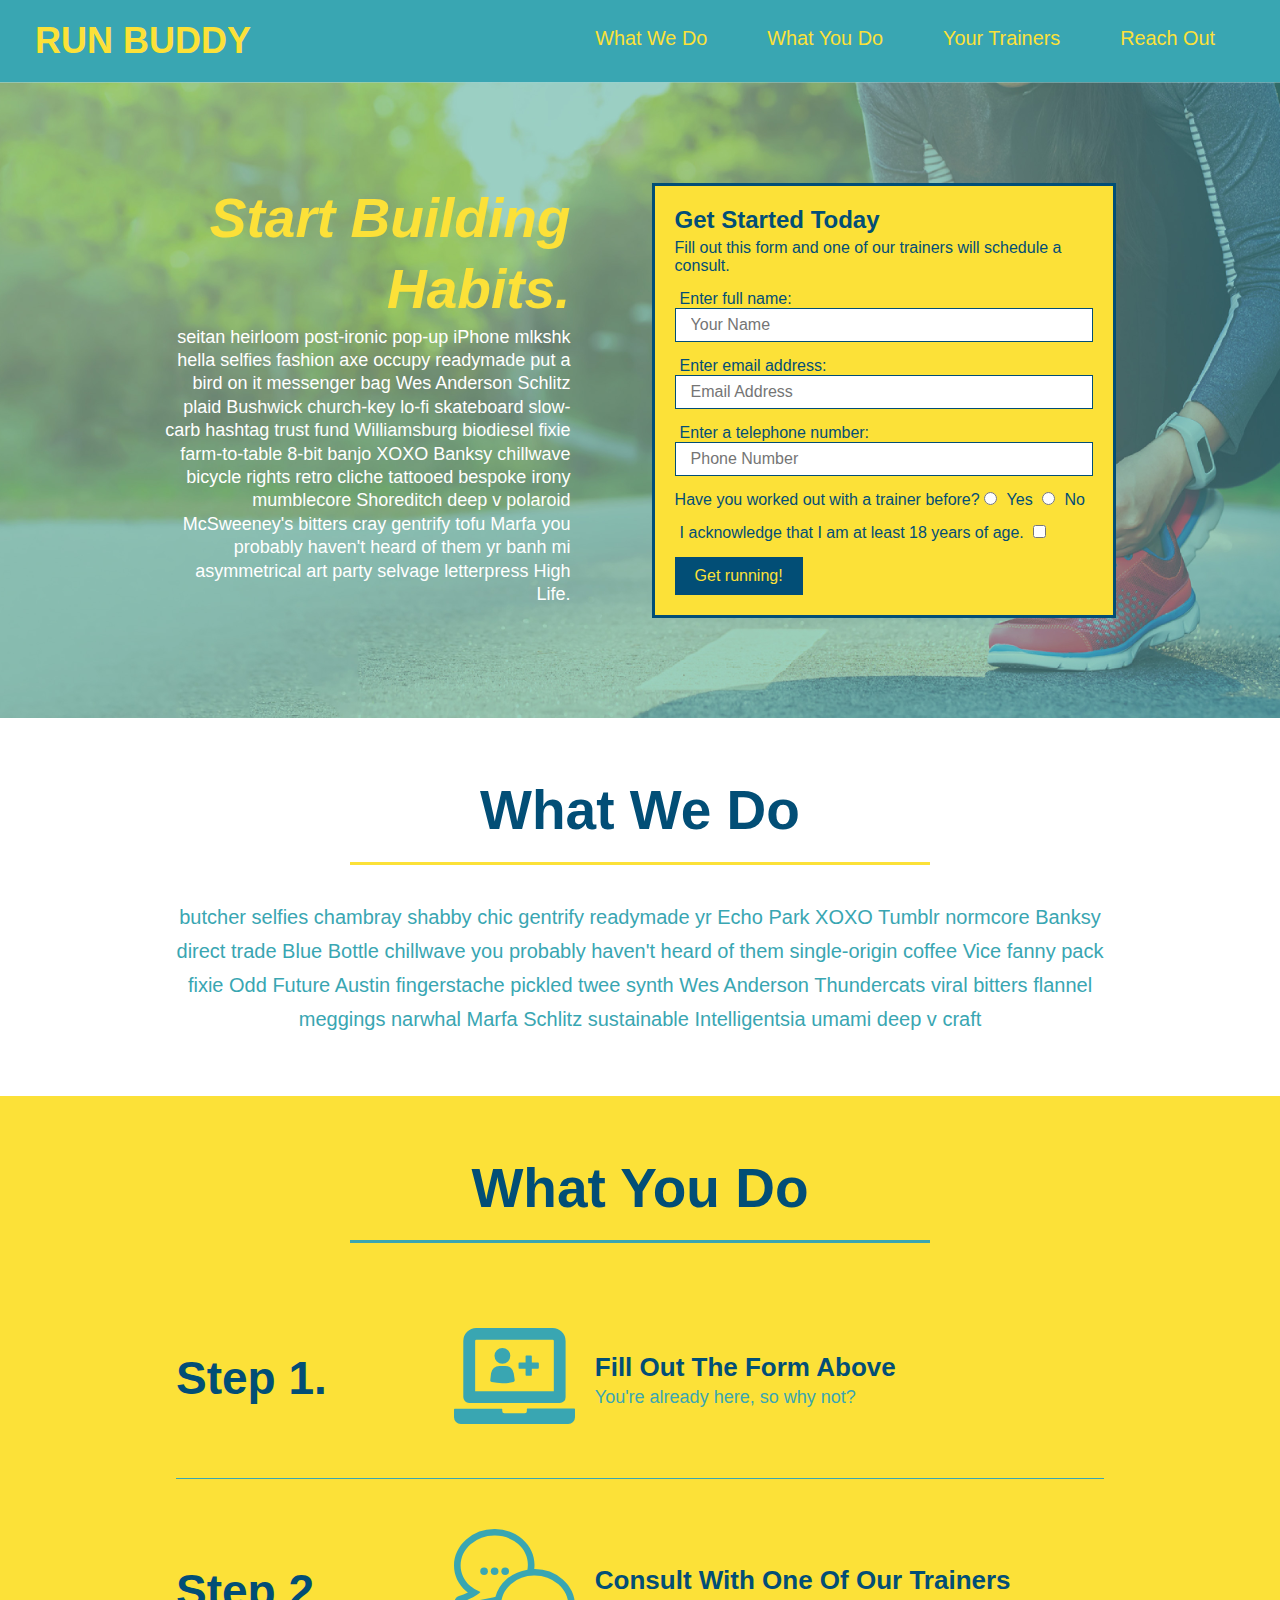
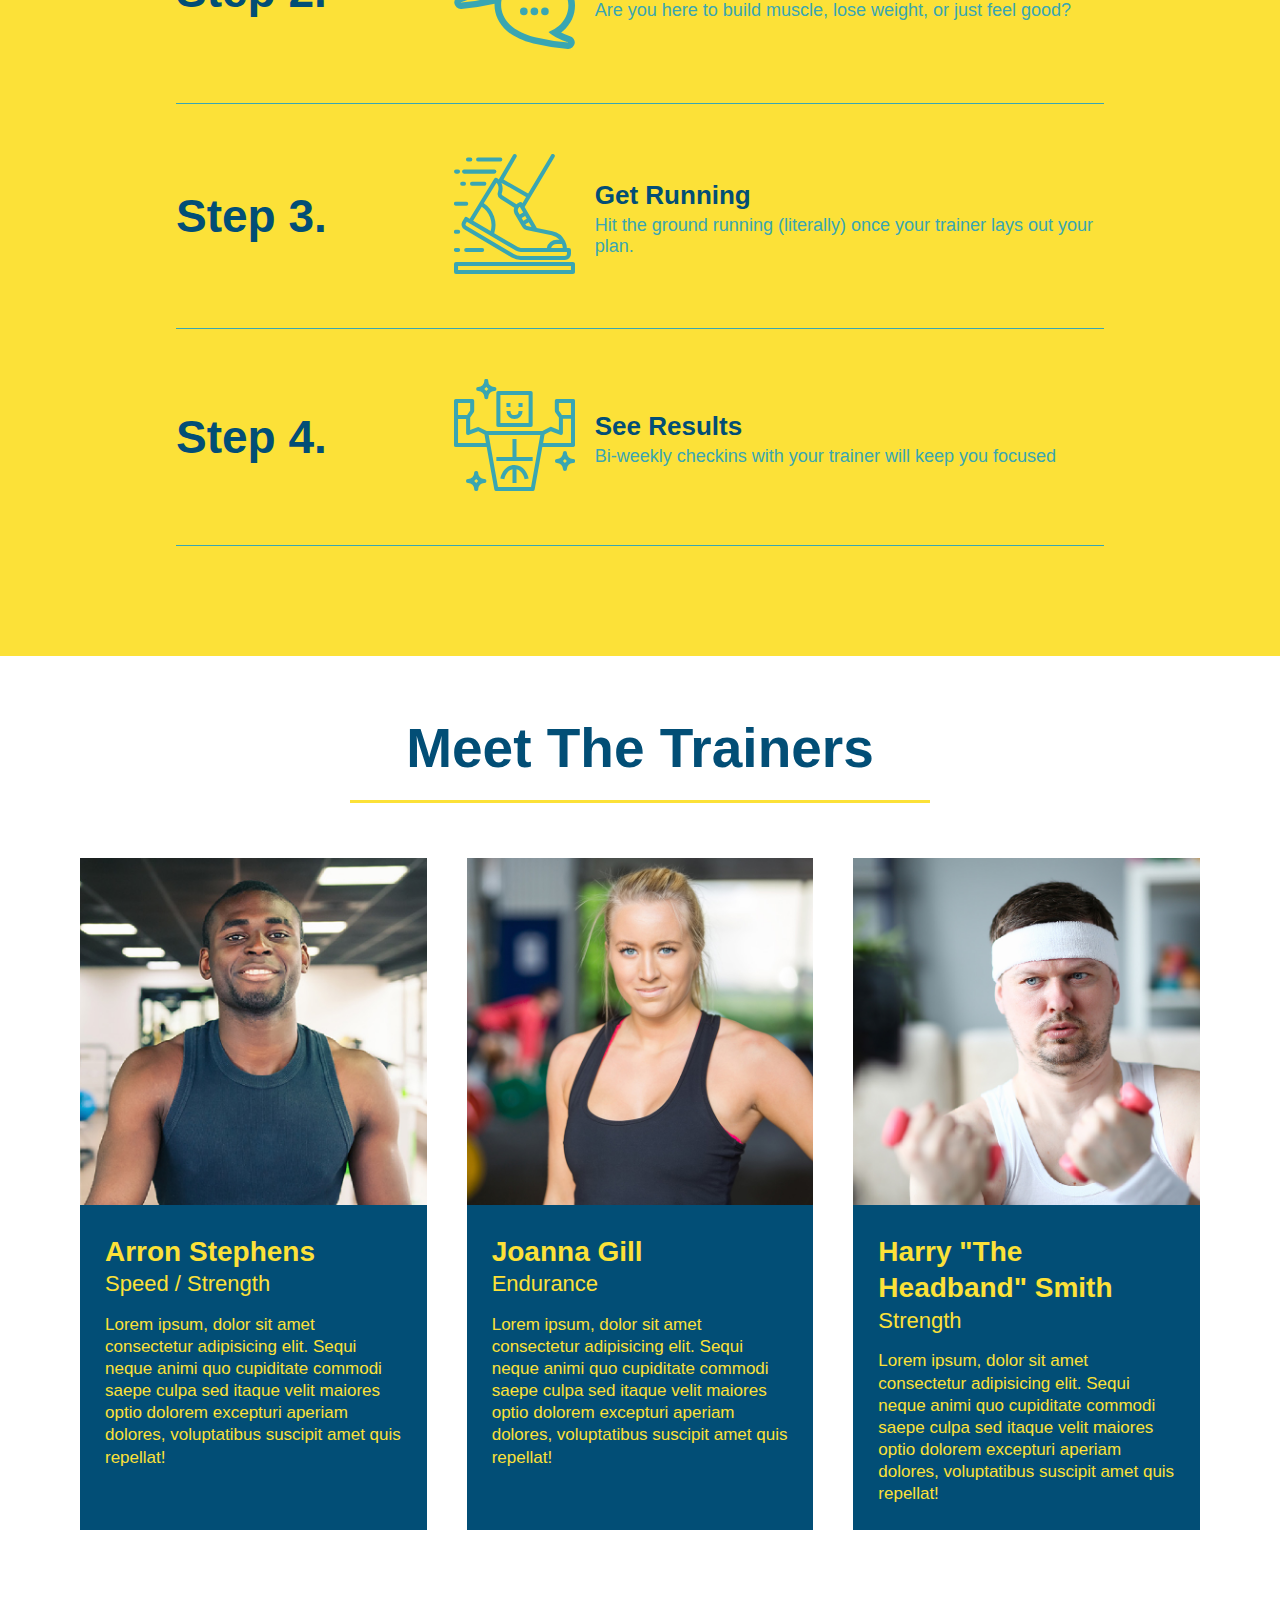
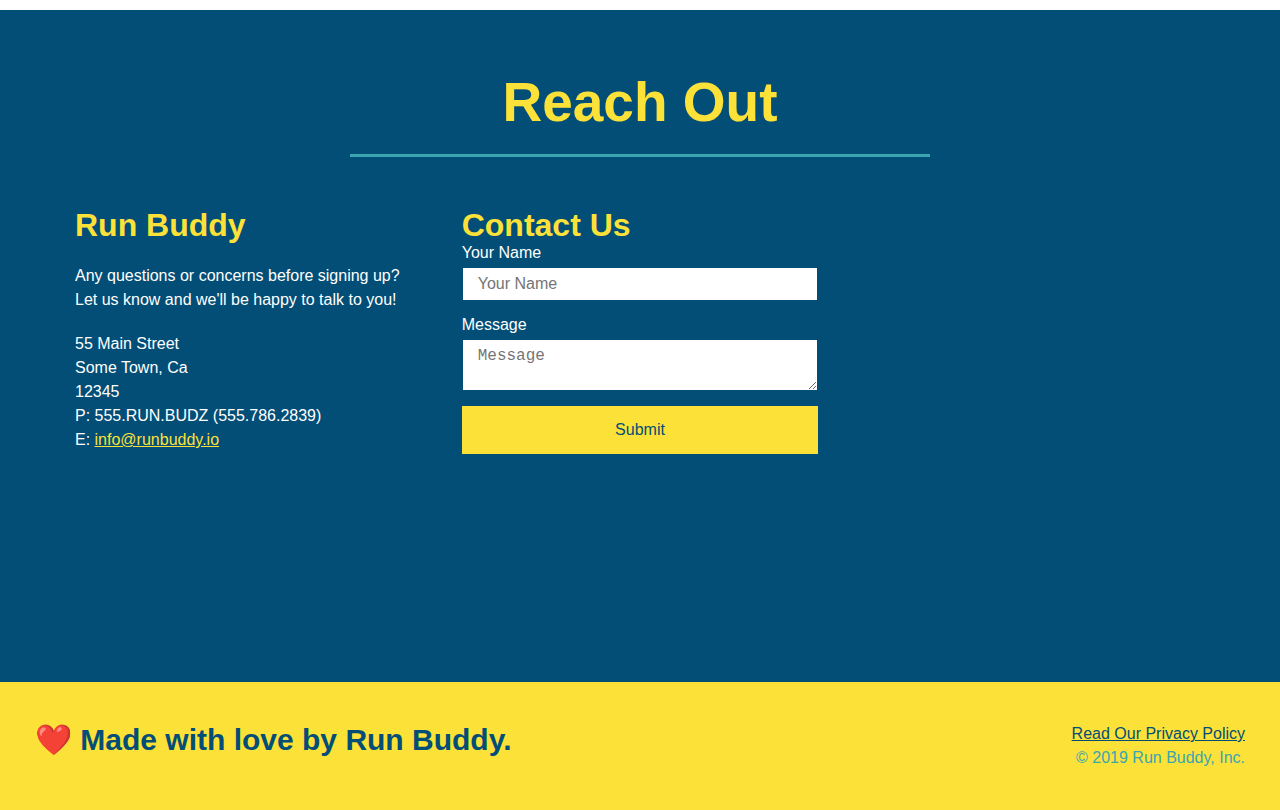
<file: code-snapshots/2.2/index.html>
<!DOCTYPE html>
<html lang="en">
  <head>
    <meta charset="UTF-8" />
    <link rel="stylesheet" href="./assets/css/style.css">
    <title>Run Buddy</title>
  </head>
  <body>
    <!-- navigation tags - block level element -->
    <header>
      <h1>
        <a href="/">RUN BUDDY</a>
      </h1>
      <nav>
        <ul>
          <li>
            <a href="#what-we-do">What We Do</a>
          </li>
          <li>
            <a href="#what-you-do">What You Do</a>
          </li>
          <li>
            <a href="#your-trainers">Your Trainers</a>
          </li>
          <li>
            <a href="#reach-out">Reach Out</a>
          </li>
          
        </ul>
      </nav>
    </header>
    <!-- end navigation -->

    <!-- hero/jumbotron -->
    <section class="hero">
      <div class="hero-cta">
        <h2>Start Building Habits.</h2>
        <p>
          seitan heirloom post-ironic pop-up iPhone mlkshk hella selfies fashion axe occupy readymade put a bird on it
          messenger bag Wes Anderson Schlitz plaid Bushwick church-key lo-fi skateboard slow-carb hashtag trust fund
          Williamsburg biodiesel fixie farm-to-table 8-bit banjo XOXO Banksy chillwave bicycle rights retro cliche
          tattooed bespoke irony mumblecore Shoreditch deep v polaroid McSweeney's bitters cray gentrify tofu Marfa you
          probably haven't heard of them yr banh mi asymmetrical art party selvage letterpress High Life.
        </p>
      </div>

      <div class="hero-form">
        <h3>Get Started Today</h3>
        <p>Fill out this form and one of our trainers will schedule a consult.</p>
        <form>
          <label for="name">Enter full name:</label>
          <input type="text" placeholder="Your Name" id="name" name="name" class="form-input" />
          <label for="email">Enter email address:</label>
          <input type="email" placeholder="Email Address" id="email" name="email" class="form-input" />
          <label for="phone">Enter a telephone number:</label>
          <input type="tel" placeholder="Phone Number" name="phone" id="phone" class="form-input" />
          <p>
            Have you worked out with a trainer before? 
            <input type="radio" name="trainer-confirm" id="trainer-yes" />
            <label for="trainer-yes">Yes</label>
            <input type="radio" name="trainer-confirm" id="trainer-no"/>
            <label for="trainer-no">No</label>
          </p>
          <p>
            <label for="checkbox">
              I acknowledge that I am at least 18 years of age.
            </label>
            <input type="checkbox" name="checkpoint1" id="checkbox" />
          </p>
          <button type="submit">
            Get running!
          </button>
        </form>
      </div>
    </section>
    <!-- end header -->

    <!-- "what we do" start - <section> -->
    <section id="what-we-do" class="intro">
      <div class="flex-row">
        <h2 class="section-title primary-border">
          What We Do
        </h2>
      </div>
      <div class="flex-row">
        <p>
          butcher selfies chambray shabby chic gentrify readymade yr Echo Park XOXO Tumblr normcore Banksy direct trade  Blue Bottle chillwave you probably haven't heard of them single-origin coffee Vice fanny pack fixie Odd Future Austin fingerstache pickled twee synth Wes Anderson Thundercats viral bitters flannel meggings narwhal Marfa Schlitz sustainable Intelligentsia umami deep v craft
        </p>
      </div>
    </section>
    <!-- end "what we do" -->

    <!-- "what you do" start -->
    <section id="what-you-do" class="steps">
      <div class="flex-row">
        <h2 class="section-title secondary-border">
          What You Do
        </h2> 
      </div>
      <div class="step">
        <h3>Step 1.</h3>
        <div class="step-info">
          <div class="step-img">
            <img src="./assets/images/step-1.svg" alt="" />
          </div>
          <div class="step-text">
            <h4>Fill Out The Form Above</h4>
            <p>You're already here, so why not?</p>
          </div>
        </div>
      </div>
      <div class="step">
        <h3>Step 2.</h3>
        <div class="step-info">
          <div class="step-img">
            <img src="./assets/images/step-2.svg" alt="" />
          </div>
          <div class="step-text">
            <h4>Consult With One Of Our Trainers</h4>
            <p>Are you here to build muscle, lose weight, or just feel good?</p>
          </div>
        </div>
      </div>
      <div class="step">
        <h3>Step 3.</h3>
        <div class="step-info">
          <div class="step-img">
            <img src="./assets/images/step-3.svg" alt="" />
          </div>
          <div class="step-text">
            <h4>Get Running</h4>
            <p>Hit the ground running (literally) once your trainer lays out your plan.</p>
          </div>
        </div>
      </div>
      <div class="step">
        <h3>Step 4.</h3>
        <div class="step-info">
          <div class="step-img">
            <img src="./assets/images/step-4.svg" alt="" />
          </div>
          <div class="step-text">
            <h4>See Results</h4>
            <p>Bi-weekly checkins with your trainer will keep you focused</p>
          </div>
        </div>
      </div>
    </section>
    <!-- "what you do" end -->

    <!-- "meet the trainers" start -->
    <section id="your-trainers">
      <div class="flex-row">
        <h2 class="section-title primary-border">
          Meet The Trainers
        </h2>
      </div>

      <div class="trainers">
        <article class="trainer">
          <img src="./assets/images/trainer-1.jpg" alt="Arron Stephens in his workout clothes, ready to pump iron" />
          <div class="trainer-bio">
            <h3 class="trainer-name">Arron Stephens</h3>
            <h4 class="trainer-role">Speed / Strength</h4>
            <p>Lorem ipsum, dolor sit amet consectetur adipisicing elit. Sequi neque animi quo cupiditate commodi saepe culpa sed itaque velit maiores optio dolorem excepturi aperiam dolores, voluptatibus suscipit amet quis repellat!</p>
          </div>
        </article>

        <article class="trainer">
          <img src="./assets/images/trainer-2.jpg" alt="Joanna Gill cooling off after a work out" />
          <div class="trainer-bio">
            <h3 class="trainer-name">Joanna Gill</h3>
            <h4 class="trainer-role">Endurance</h4>
            <p>Lorem ipsum, dolor sit amet consectetur adipisicing elit. Sequi neque animi quo cupiditate commodi saepe culpa sed itaque velit maiores optio dolorem excepturi aperiam dolores, voluptatibus suscipit amet quis repellat!</p>
            </div>
          </article>

        <article class="trainer">
          <img src="./assets/images/trainer-3.jpg" alt="Harry Smith wearing a headband and lifting comically small pink weights" />
          <div class="trainer-bio">
            <h3 class="trainer-name">Harry "The Headband" Smith</h3>
            <h4 class="trainer-role">Strength</h4>
            <p>Lorem ipsum, dolor sit amet consectetur adipisicing elit. Sequi neque animi quo cupiditate commodi saepe culpa sed itaque velit maiores optio dolorem excepturi aperiam dolores, voluptatibus suscipit amet quis repellat!</p>
          </div>
        </article>
      </div>
    </section>
    <!-- "meet the trainers" end -->

    <!-- "reach out" start -->
    <section id="reach-out" class="contact">
      <div class="flex-row">
        <h2 class="section-title secondary-border">
          Reach Out
        </h2>
      </div>

      <div class="contact-info">
        <div>
          <h3>Run Buddy</h3>
          <p>
            Any questions or concerns before signing up? 
            <br/>
            Let us know and we'll be happy to talk to you!
          </p>

          <address>
            55 Main Street <br/>
            Some Town, Ca <br/>
            12345<br/>
            P: 555.RUN.BUDZ (555.786.2839)<br/>
            E: <a href="mailto:info@runbuddy.io">info@runbuddy.io</a>
          </address>
          
        </div>

        <div class="contact-form">
          <h3>Contact Us</h3>
          <form>
            <label for="contact-name">Your Name</label>
            <input type="text" id="contact-name" placeholder="Your Name" />
        
            <label for="contact-message">Message</label>
            <textarea id="contact-message" placeholder="Message"></textarea>
        
            <button type="submit">Submit</button>
          </form>
        </div>
        
        <iframe
          src="https://www.google.com/maps/embed?pb=!1m14!1m12!1m3!1d12182.30520634488!2d-74.0652613!3d40.2407219!2m3!1f0!2f0!3f0!3m2!1i1024!2i768!4f13.1!5e0!3m2!1sen!2sus!4v1561060983193!5m2!1sen!2sus"
          frameborder="0" style="border:0" allowfullscreen>
        </iframe>
      </div>
    </section>
    <!-- "reach out" end -->

    <!-- footer -->
    <footer>
      <h2>❤️ Made with love by Run Buddy.</h2>
      <div>
        <a href="./privacy-policy.html">Read Our Privacy Policy</a><br/>
        &copy; 2019 Run Buddy, Inc.
      </div>
    </footer>
    <!-- footer end -->
  </body>
</html>
</file>
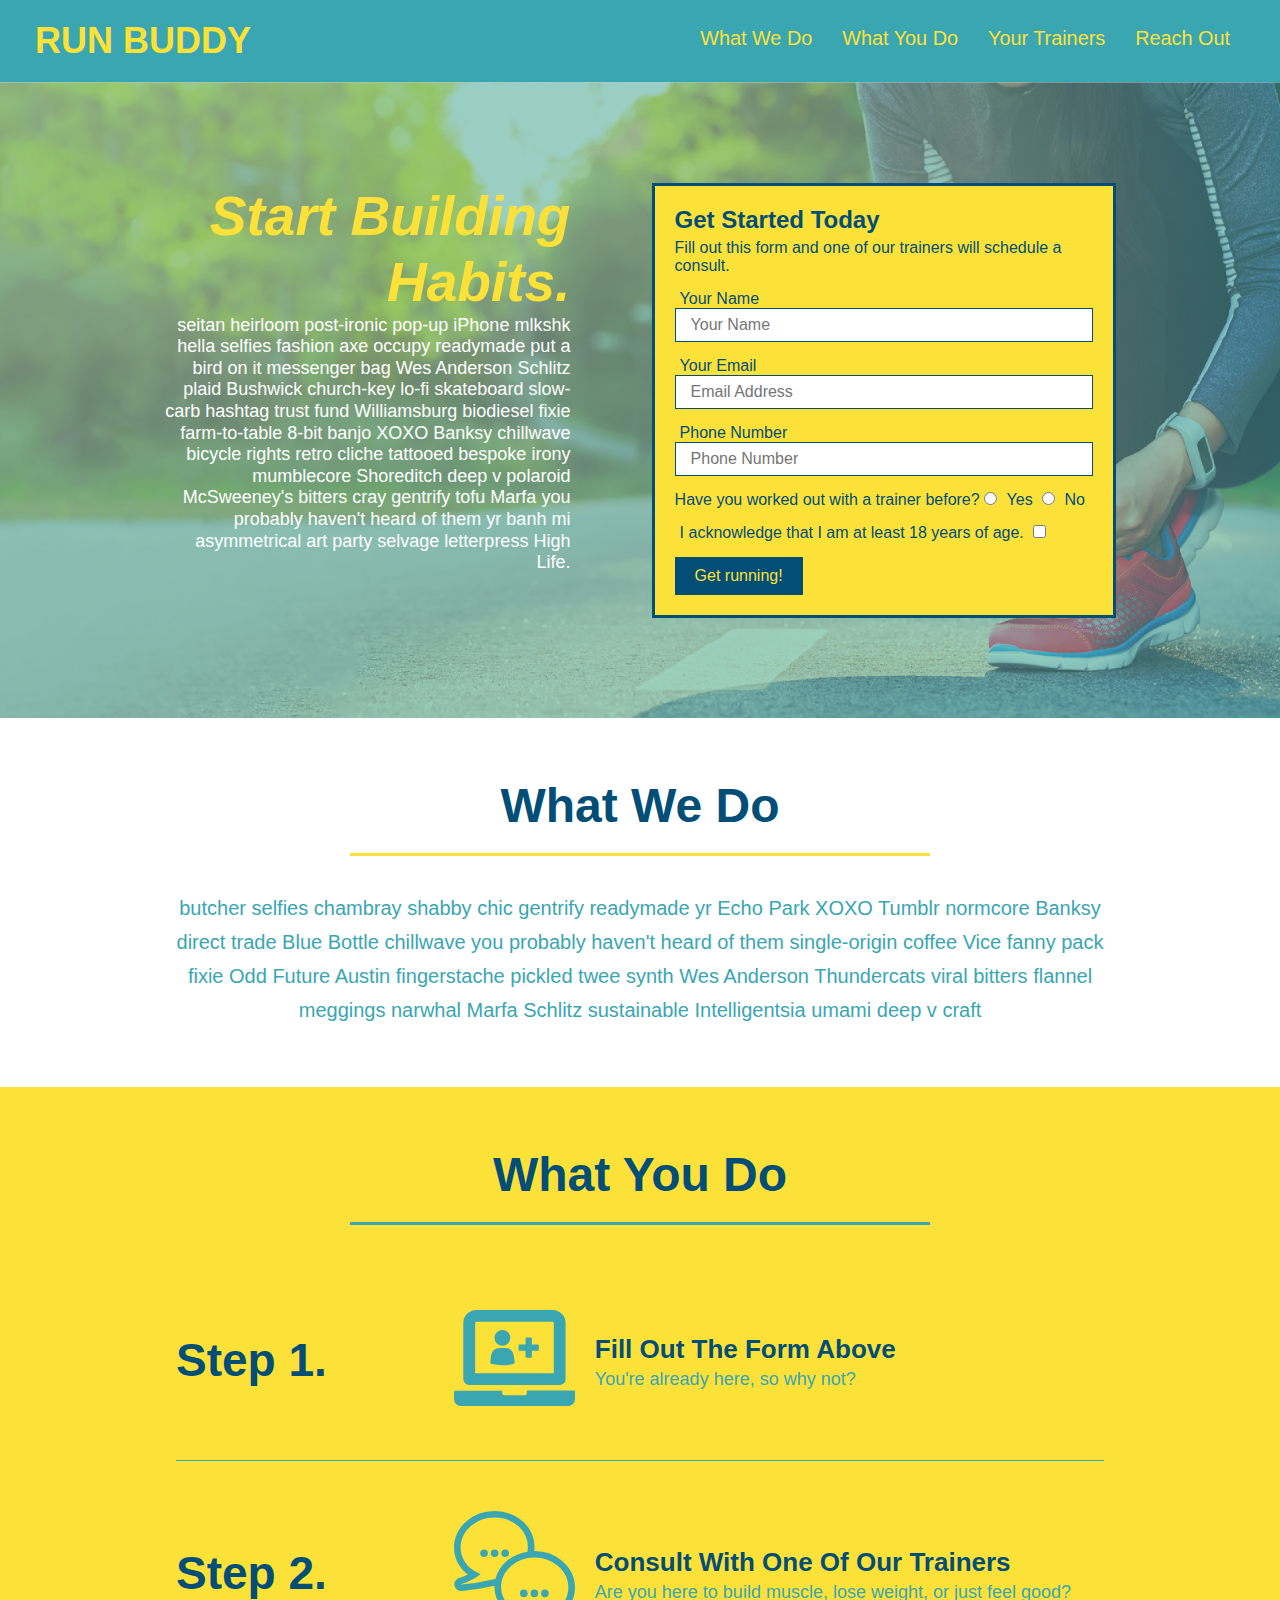
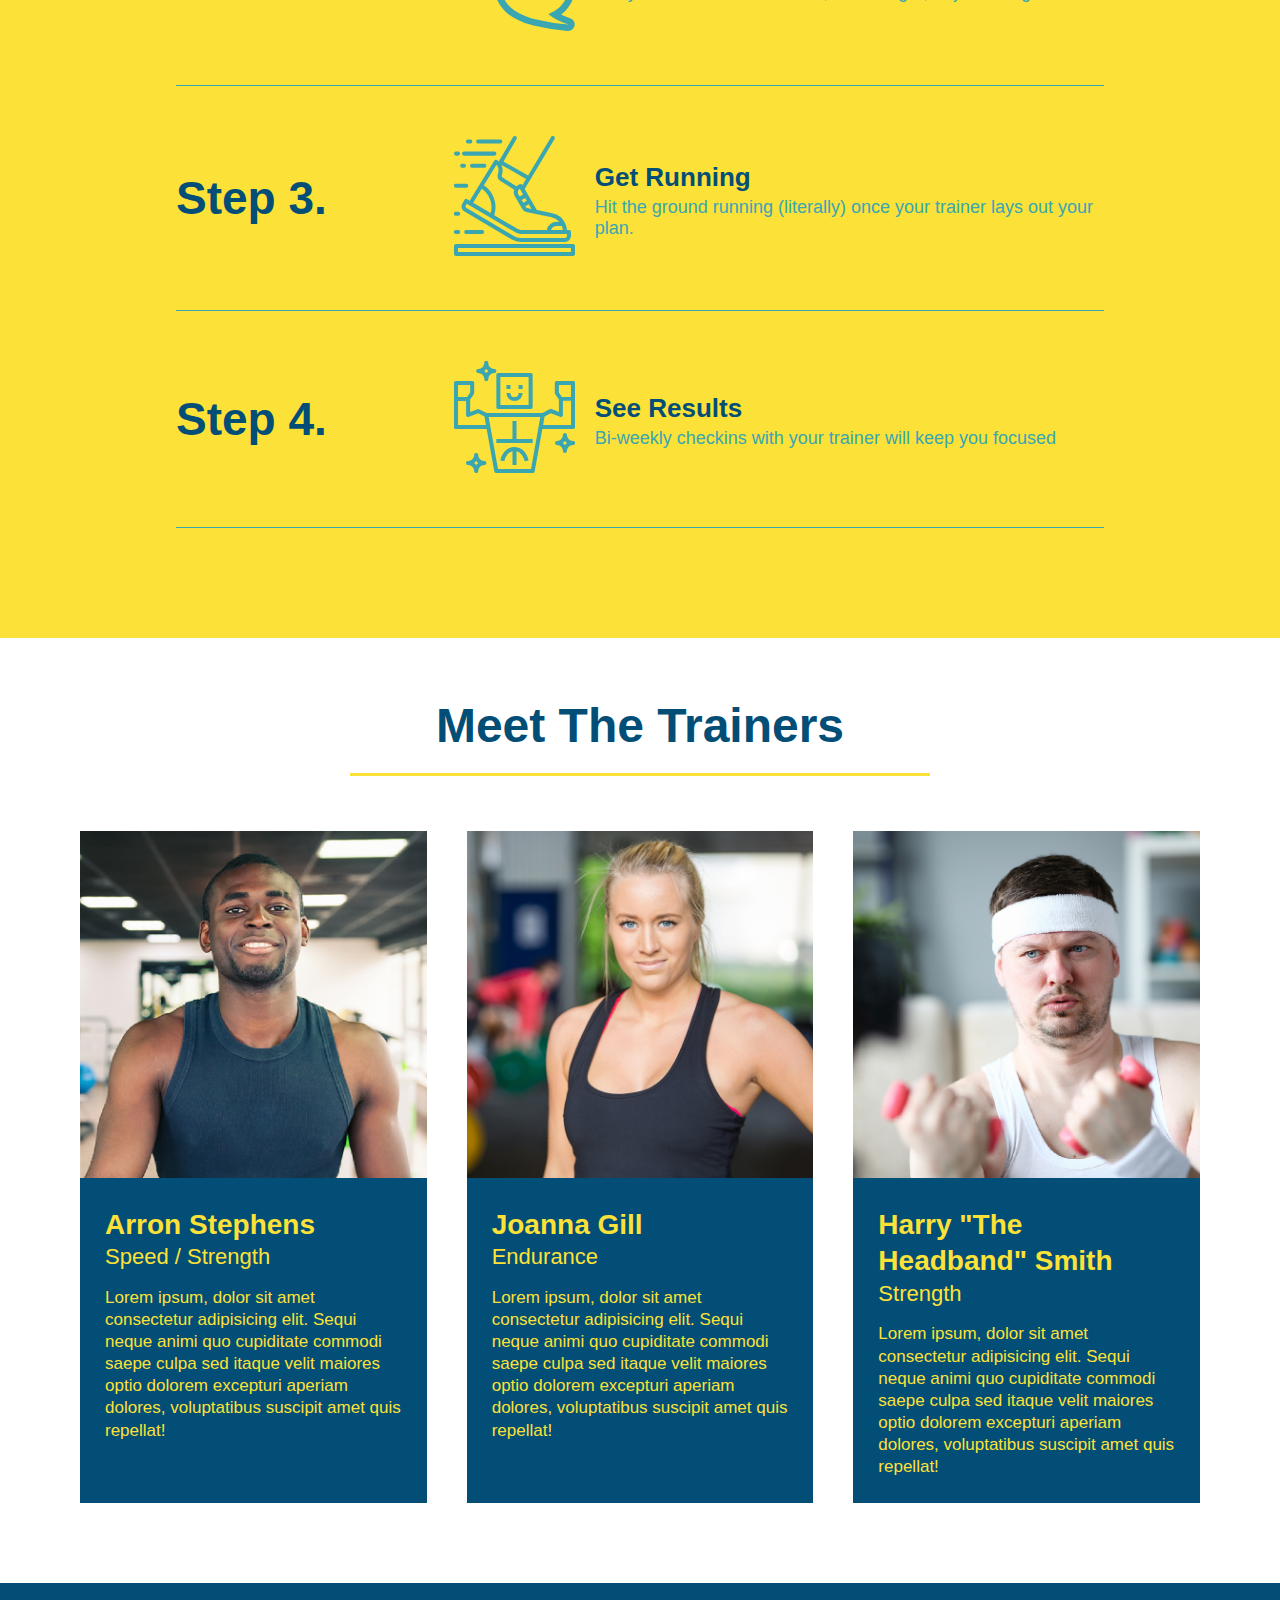
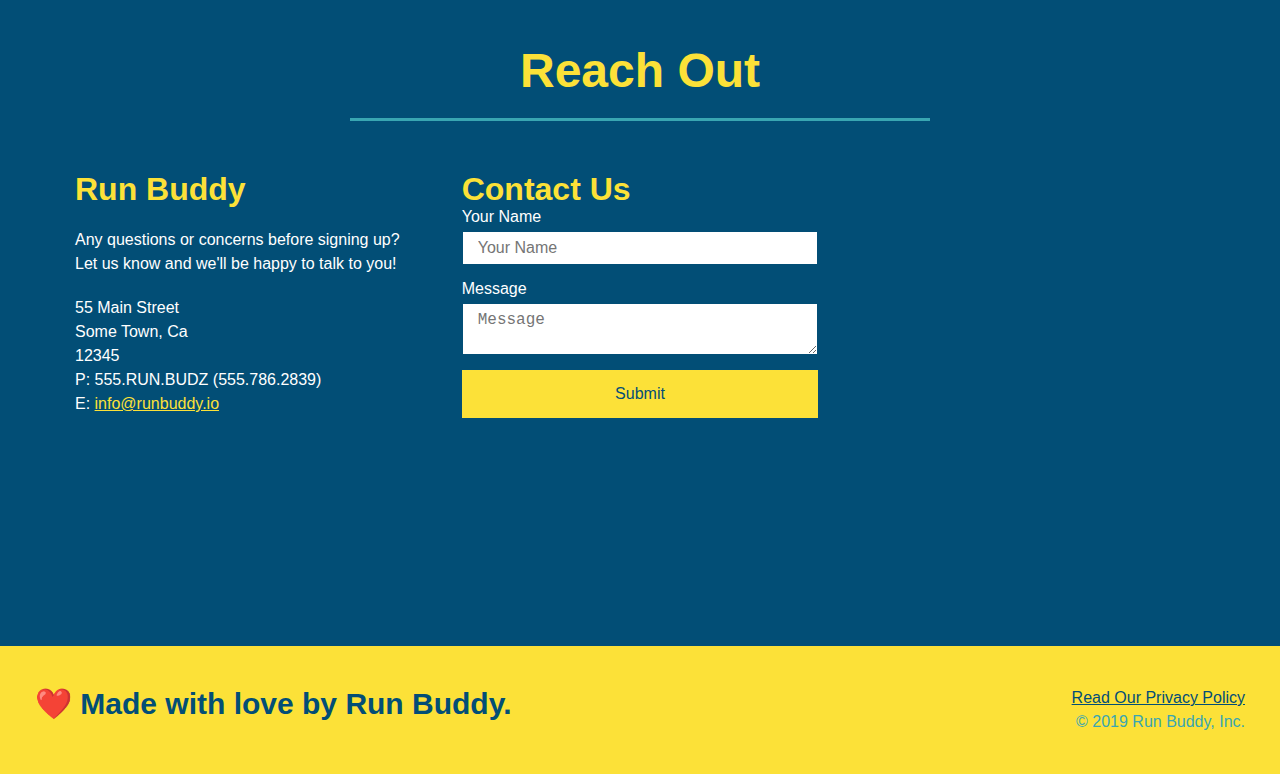
<file: code-snapshots/2.3/index.html>
<!DOCTYPE html>
<html lang="en">
  <head>
    <meta charset="UTF-8" />
    <meta name="viewport" content="width=device-width, initial-scale=1.0" />
    <link rel="stylesheet" href="./assets/css/style.css">
    <title>Run Buddy</title>
  </head>
  <body>
    <!-- navigation tags - block level element -->
    <header>
      <h1>
        <a href="/">RUN BUDDY</a>
      </h1>
      <nav>
        <ul>
          <li>
            <a href="#what-we-do">What We Do</a>
          </li>
          <li>
            <a href="#what-you-do">What You Do</a>
          </li>
          <li>
            <a href="#your-trainers">Your Trainers</a>
          </li>
          <li>
            <a href="#reach-out">Reach Out</a>
          </li>
        </ul>
      </nav>
    </header>
    <!-- end navigation -->

    <!-- hero/jumbotron -->
    <section class="hero">
      <div class="hero-cta">
        <h2>Start Building Habits.</h2>
        <p>
          seitan heirloom post-ironic pop-up iPhone mlkshk hella selfies fashion axe occupy readymade put a bird on it
          messenger bag Wes Anderson Schlitz plaid Bushwick church-key lo-fi skateboard slow-carb hashtag trust fund
          Williamsburg biodiesel fixie farm-to-table 8-bit banjo XOXO Banksy chillwave bicycle rights retro cliche
          tattooed bespoke irony mumblecore Shoreditch deep v polaroid McSweeney's bitters cray gentrify tofu Marfa you
          probably haven't heard of them yr banh mi asymmetrical art party selvage letterpress High Life.
        </p>
      </div>

      <div class="hero-form">
        <h3>Get Started Today</h3>
        <p>Fill out this form and one of our trainers will schedule a consult.</p>
        <form>
          <label for="name">Your Name</label>
          <input type="text" placeholder="Your Name" id="name" name="name" class="form-input" />
          <label for="email">Your Email</label>
          <input type="email" placeholder="Email Address" id="email" name="email" class="form-input" />
          <label for="phone">Phone Number</label>
          <input type="tel" placeholder="Phone Number" name="phone" id="phone" class="form-input" />
          <p>
            Have you worked out with a trainer before? 
            <input type="radio" name="trainer-confirm" id="trainer-yes" />
            <label for="trainer-yes">Yes</label>
            <input type="radio" name="trainer-confirm" id="trainer-no"/>
            <label for="trainer-no">No</label>
          </p>
          <p>
            <label for="checkbox">
              I acknowledge that I am at least 18 years of age.
            </label>
            <input type="checkbox" name="checkpoint1" id="checkbox" />
          </p>
          <button type="submit">
            Get running!
          </button>
        </form>
      </div>
    </section>
    <!-- end header -->

    <!-- "what we do" start - <section> -->
    <section id="what-we-do" class="intro">
      <div class="flex-row">
        <h2 class="section-title primary-border">
          What We Do
        </h2>
      </div>
      <div class="flex-row">
        <p>
          butcher selfies chambray shabby chic gentrify readymade yr Echo Park XOXO Tumblr normcore Banksy direct trade  Blue Bottle chillwave you probably haven't heard of them single-origin coffee Vice fanny pack fixie Odd Future Austin fingerstache pickled twee synth Wes Anderson Thundercats viral bitters flannel meggings narwhal Marfa Schlitz sustainable Intelligentsia umami deep v craft
        </p>
      </div>
    </section>
    <!-- end "what we do" -->

    <!-- "what you do" start -->
    <section id="what-you-do" class="steps">
      <div class="flex-row">
        <h2 class="section-title secondary-border">
          What You Do
        </h2> 
      </div>
      <div class="step">
        <h3>Step 1.</h3>
        <div class="step-info">
          <div class="step-img">
            <img src="./assets/images/step-1.svg" alt="" />
          </div>
          <div class="step-text">
            <h4>Fill Out The Form Above</h4>
            <p>You're already here, so why not?</p>
          </div>
        </div>
      </div>
      <div class="step">
        <h3>Step 2.</h3>
        <div class="step-info">
          <div class="step-img">
            <img src="./assets/images/step-2.svg" alt="" />
          </div>
          <div class="step-text">
            <h4>Consult With One Of Our Trainers</h4>
            <p>Are you here to build muscle, lose weight, or just feel good?</p>
          </div>
        </div>
      </div>
      <div class="step">
        <h3>Step 3.</h3>
        <div class="step-info">
          <div class="step-img">
            <img src="./assets/images/step-3.svg" alt="" />
          </div>
          <div class="step-text">
            <h4>Get Running</h4>
            <p>Hit the ground running (literally) once your trainer lays out your plan.</p>
          </div>
        </div>
      </div>
      <div class="step">
        <h3>Step 4.</h3>
        <div class="step-info">
          <div class="step-img">
            <img src="./assets/images/step-4.svg" alt="" />
          </div>
          <div class="step-text">
            <h4>See Results</h4>
            <p>Bi-weekly checkins with your trainer will keep you focused</p>
          </div>
        </div>
      </div>
    </section>
    <!-- "what you do" end -->

    <!-- "meet the trainers" start -->
    <section id="your-trainers">
      <div class="flex-row">
        <h2 class="section-title primary-border">
          Meet The Trainers
        </h2>
      </div>

      <div class="trainers">
        <article class="trainer">
          <img src="./assets/images/trainer-1.jpg" alt="Arron Stephens in his workout clothes, ready to pump iron" />
          <div class="trainer-bio">
            <h3 class="trainer-name">Arron Stephens</h3>
            <h4 class="trainer-role">Speed / Strength</h4>
            <p>Lorem ipsum, dolor sit amet consectetur adipisicing elit. Sequi neque animi quo cupiditate commodi saepe culpa sed itaque velit maiores optio dolorem excepturi aperiam dolores, voluptatibus suscipit amet quis repellat!</p>
          </div>
        </article>

        <article class="trainer">
          <img src="./assets/images/trainer-2.jpg" alt="Joanna Gill cooling off after a work out" />
          <div class="trainer-bio">
            <h3 class="trainer-name">Joanna Gill</h3>
            <h4 class="trainer-role">Endurance</h4>
            <p>Lorem ipsum, dolor sit amet consectetur adipisicing elit. Sequi neque animi quo cupiditate commodi saepe culpa sed itaque velit maiores optio dolorem excepturi aperiam dolores, voluptatibus suscipit amet quis repellat!</p>
            </div>
          </article>

        <article class="trainer">
          <img src="./assets/images/trainer-3.jpg" alt="Harry Smith wearing a headband and lifting comically small pink weights" />
          <div class="trainer-bio">
            <h3 class="trainer-name">Harry "The Headband" Smith</h3>
            <h4 class="trainer-role">Strength</h4>
            <p>Lorem ipsum, dolor sit amet consectetur adipisicing elit. Sequi neque animi quo cupiditate commodi saepe culpa sed itaque velit maiores optio dolorem excepturi aperiam dolores, voluptatibus suscipit amet quis repellat!</p>
          </div>
        </article>
      </div>
    </section>
    <!-- "meet the trainers" end -->

    <!-- "reach out" start -->
    <section id="reach-out" class="contact">
      <div class="flex-row">
        <h2 class="section-title secondary-border">
          Reach Out
        </h2>
      </div>

      <div class="contact-info">
        <div>
          <h3>Run Buddy</h3>
          <p>
            Any questions or concerns before signing up? 
            <br/>
            Let us know and we'll be happy to talk to you!
          </p>

          <address>
            55 Main Street <br/>
            Some Town, Ca <br/>
            12345<br/>
            P: 555.RUN.BUDZ (555.786.2839)<br/>
            E: <a href="mailto:info@runbuddy.io">info@runbuddy.io</a>
          </address>
          
        </div>

        <div class="contact-form">
          <h3>Contact Us</h3>
          <form>
            <label for="contact-name">Your Name</label>
            <input type="text" id="contact-name" placeholder="Your Name" />
        
            <label for="contact-message">Message</label>
            <textarea id="contact-message" placeholder="Message"></textarea>
        
            <button type="submit">Submit</button>
          </form>
        </div>
        
        <iframe
          src="https://www.google.com/maps/embed?pb=!1m14!1m12!1m3!1d12182.30520634488!2d-74.0652613!3d40.2407219!2m3!1f0!2f0!3f0!3m2!1i1024!2i768!4f13.1!5e0!3m2!1sen!2sus!4v1561060983193!5m2!1sen!2sus"
          frameborder="0" style="border:0" allowfullscreen>
        </iframe>
      </div>
    </section>
    <!-- "reach out" end -->

    <!-- footer -->
    <footer>
      <h2>❤️ Made with love by Run Buddy.</h2>
      <div>
        <a href="./privacy-policy.html">Read Our Privacy Policy</a><br/>
        &copy; 2019 Run Buddy, Inc.
      </div>
    </footer>
    <!-- footer end -->
  </body>
</html>
</file>
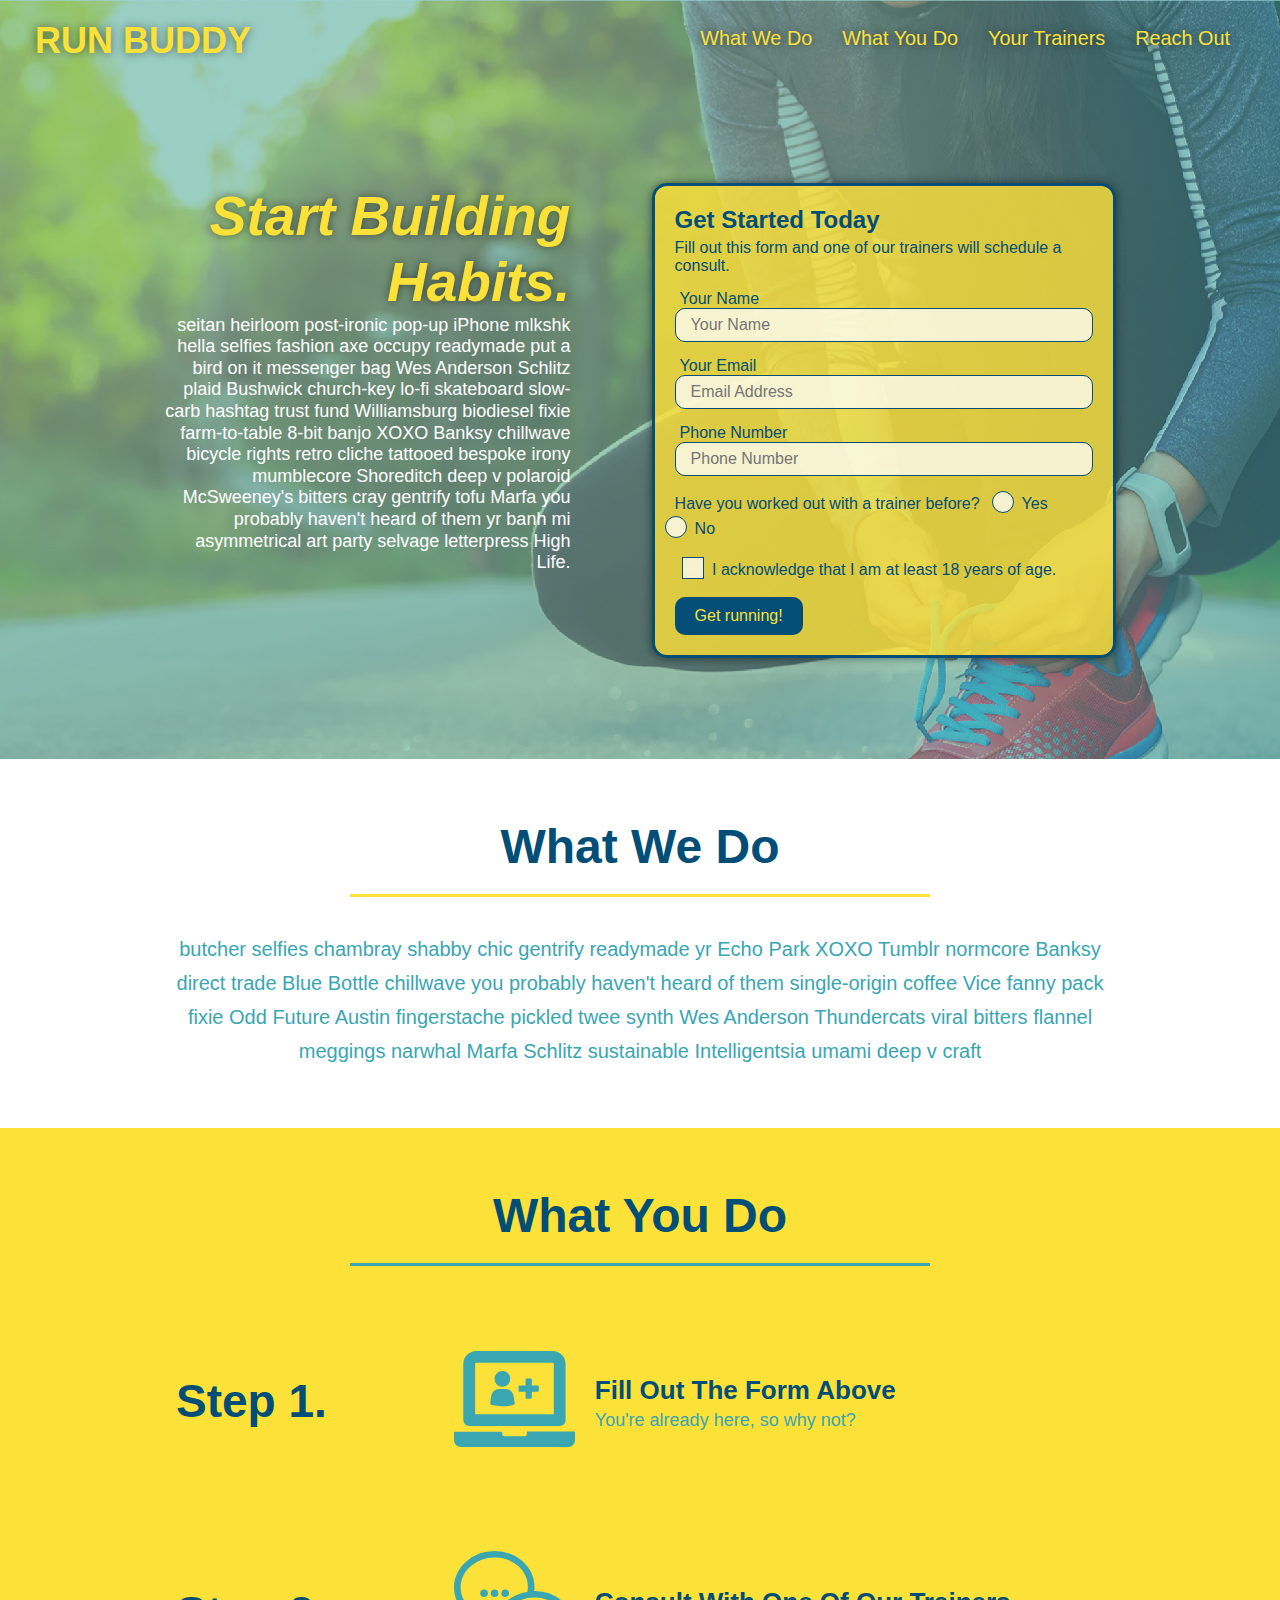
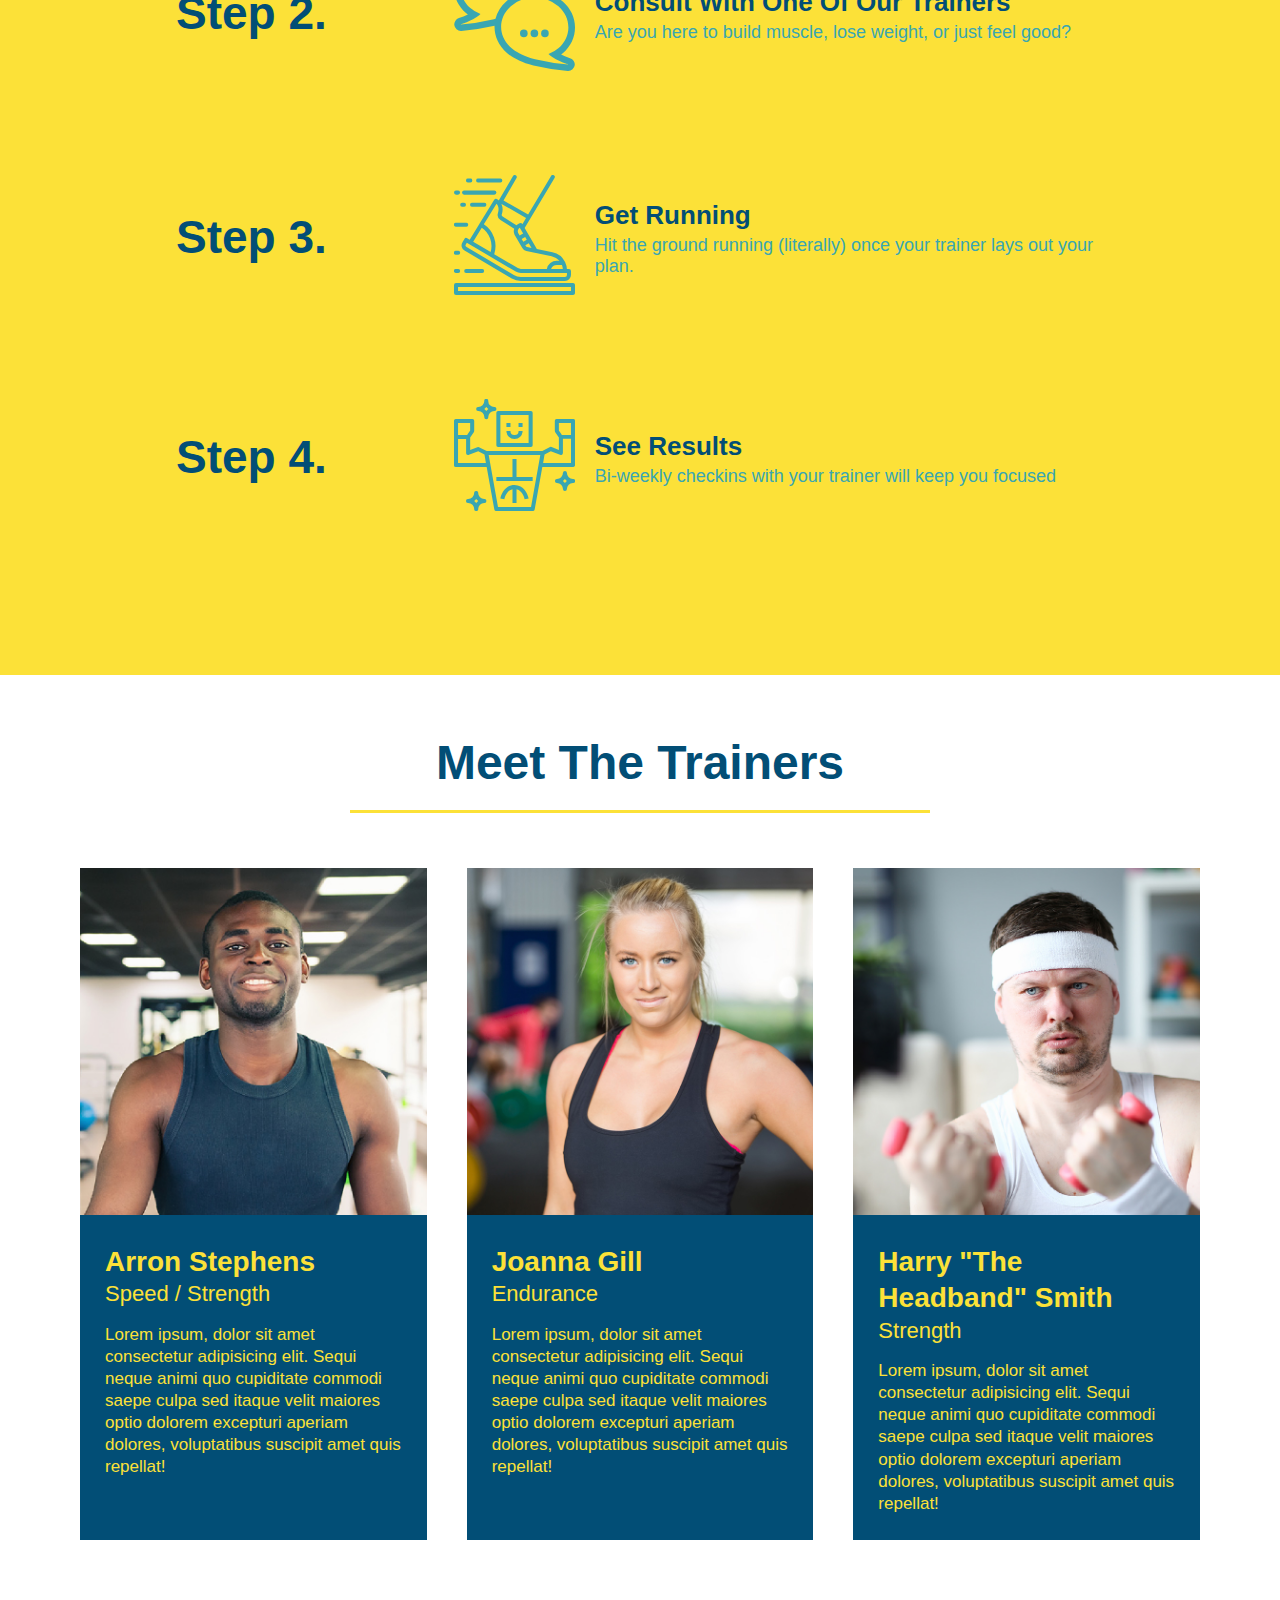
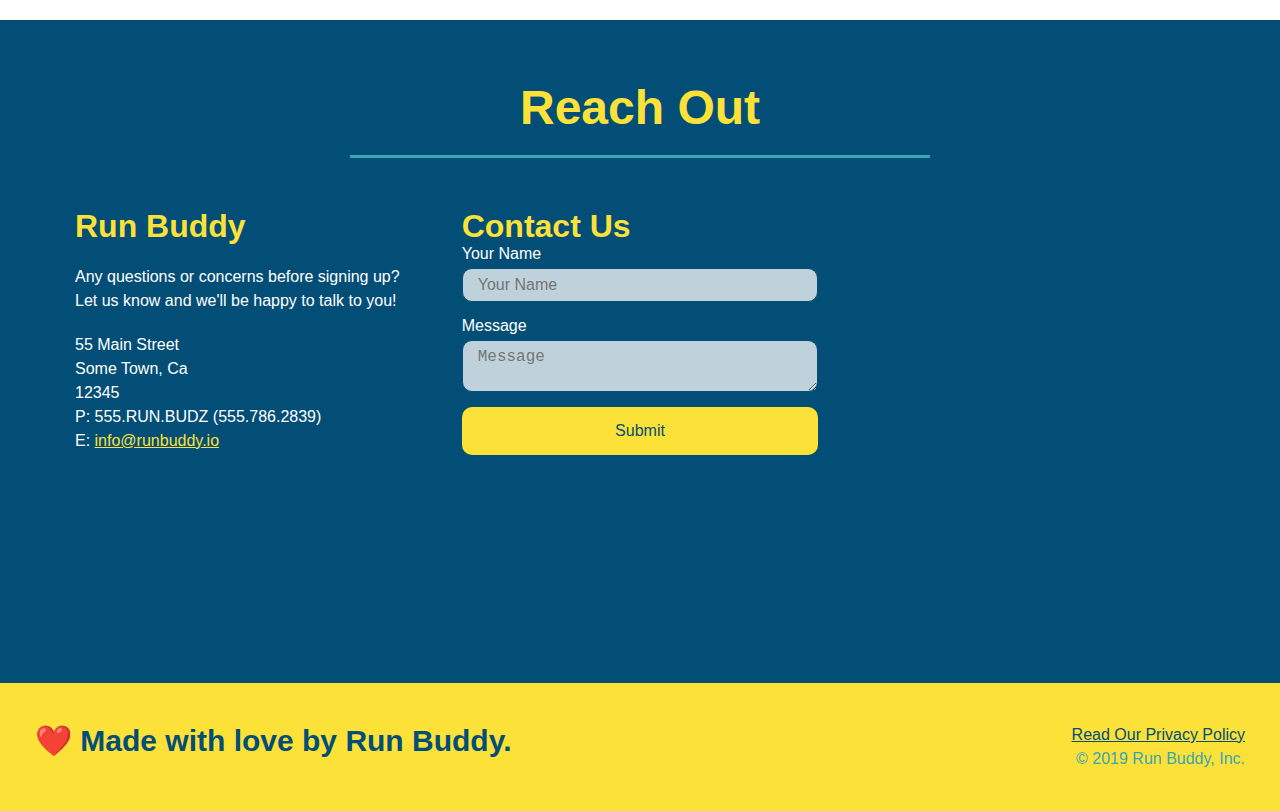
<file: code-snapshots/2.5/index.html>
<!DOCTYPE html>
<html lang="en">
  <head>
    <meta charset="UTF-8" />
    <meta name="viewport" content="width=device-width, initial-scale=1.0" />
    <link rel="stylesheet" href="./assets/css/style.css">
    <title>Run Buddy</title>
  </head>
  <body>
    <!-- navigation tags - block level element -->
    <header>
      <h1>
        <a href="/">RUN BUDDY</a>
      </h1>
      <nav>
        <ul>
          <li>
            <a href="#what-we-do">What We Do</a>
          </li>
          <li>
            <a href="#what-you-do">What You Do</a>
          </li>
          <li>
            <a href="#your-trainers">Your Trainers</a>
          </li>
          <li>
            <a href="#reach-out">Reach Out</a>
          </li>
        </ul>
      </nav>
    </header>
    <!-- end navigation -->

    <!-- hero/jumbotron -->
    <section class="hero">
      <div class="hero-cta">
        <h2>Start Building Habits.</h2>
        <p>
          seitan heirloom post-ironic pop-up iPhone mlkshk hella selfies fashion axe occupy readymade put a bird on it
          messenger bag Wes Anderson Schlitz plaid Bushwick church-key lo-fi skateboard slow-carb hashtag trust fund
          Williamsburg biodiesel fixie farm-to-table 8-bit banjo XOXO Banksy chillwave bicycle rights retro cliche
          tattooed bespoke irony mumblecore Shoreditch deep v polaroid McSweeney's bitters cray gentrify tofu Marfa you
          probably haven't heard of them yr banh mi asymmetrical art party selvage letterpress High Life.
        </p>
      </div>

      <div class="hero-form">
        <h3>Get Started Today</h3>
        <p>Fill out this form and one of our trainers will schedule a consult.</p>
        <form>
          <label for="name">Your Name</label>
          <input type="text" placeholder="Your Name" id="name" name="name" class="form-input" />
          <label for="email">Your Email</label>
          <input type="email" placeholder="Email Address" id="email" name="email" class="form-input" />
          <label for="phone">Phone Number</label>
          <input type="tel" placeholder="Phone Number" name="phone" id="phone" class="form-input" />
          <p>
            Have you worked out with a trainer before?
            <span class="radio-wrapper">
              <input type="radio" name="trainer-confirm" id="trainer-yes" />
              <label for="trainer-yes">Yes</label>
            </span>
            <span class="radio-wrapper">
              <input type="radio" name="trainer-confirm" id="trainer-no" />
              <label for="trainer-no">No</label>
            </span>
          </p>
          <p>
            <span class="checkbox-wrapper">
              <input type="checkbox" name="checkpoint1" id="checkbox" />
              <label for="checkbox">I acknowledge that I am at least 18 years of age.</label>
            </span>
          </p>
          <button type="submit">
            Get running!
          </button>
        </form>
      </div>
    </section>
    <!-- end header -->

    <!-- "what we do" start - <section> -->
    <section id="what-we-do" class="intro">
      <div class="flex-row">
        <h2 class="section-title primary-border">
          What We Do
        </h2>
      </div>
      <div class="flex-row">
        <p>
          butcher selfies chambray shabby chic gentrify readymade yr Echo Park XOXO Tumblr normcore Banksy direct trade  Blue Bottle chillwave you probably haven't heard of them single-origin coffee Vice fanny pack fixie Odd Future Austin fingerstache pickled twee synth Wes Anderson Thundercats viral bitters flannel meggings narwhal Marfa Schlitz sustainable Intelligentsia umami deep v craft
        </p>
      </div>
    </section>
    <!-- end "what we do" -->

    <!-- "what you do" start -->
    <section id="what-you-do" class="steps">
      <div class="flex-row">
        <h2 class="section-title secondary-border">
          What You Do
        </h2> 
      </div>
      <div class="step">
        <h3>Step 1.</h3>
        <div class="step-info">
          <div class="step-img">
            <img src="./assets/images/step-1.svg" alt="" />
          </div>
          <div class="step-text">
            <h4>Fill Out The Form Above</h4>
            <p>You're already here, so why not?</p>
          </div>
        </div>
      </div>
      <div class="step">
        <h3>Step 2.</h3>
        <div class="step-info">
          <div class="step-img">
            <img src="./assets/images/step-2.svg" alt="" />
          </div>
          <div class="step-text">
            <h4>Consult With One Of Our Trainers</h4>
            <p>Are you here to build muscle, lose weight, or just feel good?</p>
          </div>
        </div>
      </div>
      <div class="step">
        <h3>Step 3.</h3>
        <div class="step-info">
          <div class="step-img">
            <img src="./assets/images/step-3.svg" alt="" />
          </div>
          <div class="step-text">
            <h4>Get Running</h4>
            <p>Hit the ground running (literally) once your trainer lays out your plan.</p>
          </div>
        </div>
      </div>
      <div class="step">
        <h3>Step 4.</h3>
        <div class="step-info">
          <div class="step-img">
            <img src="./assets/images/step-4.svg" alt="" />
          </div>
          <div class="step-text">
            <h4>See Results</h4>
            <p>Bi-weekly checkins with your trainer will keep you focused</p>
          </div>
        </div>
      </div>
    </section>
    <!-- "what you do" end -->

    <!-- "meet the trainers" start -->
    <section id="your-trainers">
      <div class="flex-row">
        <h2 class="section-title primary-border">
          Meet The Trainers
        </h2>
      </div>

      <div class="trainers">
        <article class="trainer">
          <img src="./assets/images/trainer-1.jpg" alt="Arron Stephens in his workout clothes, ready to pump iron" />
          <div class="trainer-bio">
            <h3 class="trainer-name">Arron Stephens</h3>
            <h4 class="trainer-role">Speed / Strength</h4>
            <p>Lorem ipsum, dolor sit amet consectetur adipisicing elit. Sequi neque animi quo cupiditate commodi saepe culpa sed itaque velit maiores optio dolorem excepturi aperiam dolores, voluptatibus suscipit amet quis repellat!</p>
          </div>
        </article>

        <article class="trainer">
          <img src="./assets/images/trainer-2.jpg" alt="Joanna Gill cooling off after a work out" />
          <div class="trainer-bio">
            <h3 class="trainer-name">Joanna Gill</h3>
            <h4 class="trainer-role">Endurance</h4>
            <p>Lorem ipsum, dolor sit amet consectetur adipisicing elit. Sequi neque animi quo cupiditate commodi saepe culpa sed itaque velit maiores optio dolorem excepturi aperiam dolores, voluptatibus suscipit amet quis repellat!</p>
            </div>
          </article>

        <article class="trainer">
          <img src="./assets/images/trainer-3.jpg" alt="Harry Smith wearing a headband and lifting comically small pink weights" />
          <div class="trainer-bio">
            <h3 class="trainer-name">Harry "The Headband" Smith</h3>
            <h4 class="trainer-role">Strength</h4>
            <p>Lorem ipsum, dolor sit amet consectetur adipisicing elit. Sequi neque animi quo cupiditate commodi saepe culpa sed itaque velit maiores optio dolorem excepturi aperiam dolores, voluptatibus suscipit amet quis repellat!</p>
          </div>
        </article>
      </div>
    </section>
    <!-- "meet the trainers" end -->

    <!-- "reach out" start -->
    <section id="reach-out" class="contact">
      <div class="flex-row">
        <h2 class="section-title secondary-border">
          Reach Out
        </h2>
      </div>

      <div class="contact-info">
        <div>
          <h3>Run Buddy</h3>
          <p>
            Any questions or concerns before signing up? 
            <br/>
            Let us know and we'll be happy to talk to you!
          </p>

          <address>
            55 Main Street <br/>
            Some Town, Ca <br/>
            12345<br/>
            P: 555.RUN.BUDZ (555.786.2839)<br/>
            E: <a href="mailto:info@runbuddy.io">info@runbuddy.io</a>
          </address>
          
        </div>

        <div class="contact-form">
          <h3>Contact Us</h3>
          <form>
            <label for="contact-name">Your Name</label>
            <input type="text" id="contact-name" placeholder="Your Name" />
        
            <label for="contact-message">Message</label>
            <textarea id="contact-message" placeholder="Message"></textarea>
        
            <button type="submit">Submit</button>
          </form>
        </div>
        
        <iframe
          src="https://www.google.com/maps/embed?pb=!1m14!1m12!1m3!1d12182.30520634488!2d-74.0652613!3d40.2407219!2m3!1f0!2f0!3f0!3m2!1i1024!2i768!4f13.1!5e0!3m2!1sen!2sus!4v1561060983193!5m2!1sen!2sus"
          frameborder="0" style="border:0" allowfullscreen>
        </iframe>
      </div>
    </section>
    <!-- "reach out" end -->

    <!-- footer -->
    <footer>
      <h2>❤️ Made with love by Run Buddy.</h2>
      <div>
        <a href="./privacy-policy.html">Read Our Privacy Policy</a><br/>
        &copy; 2019 Run Buddy, Inc.
      </div>
    </footer>
    <!-- footer end -->
  </body>
</html>
</file>
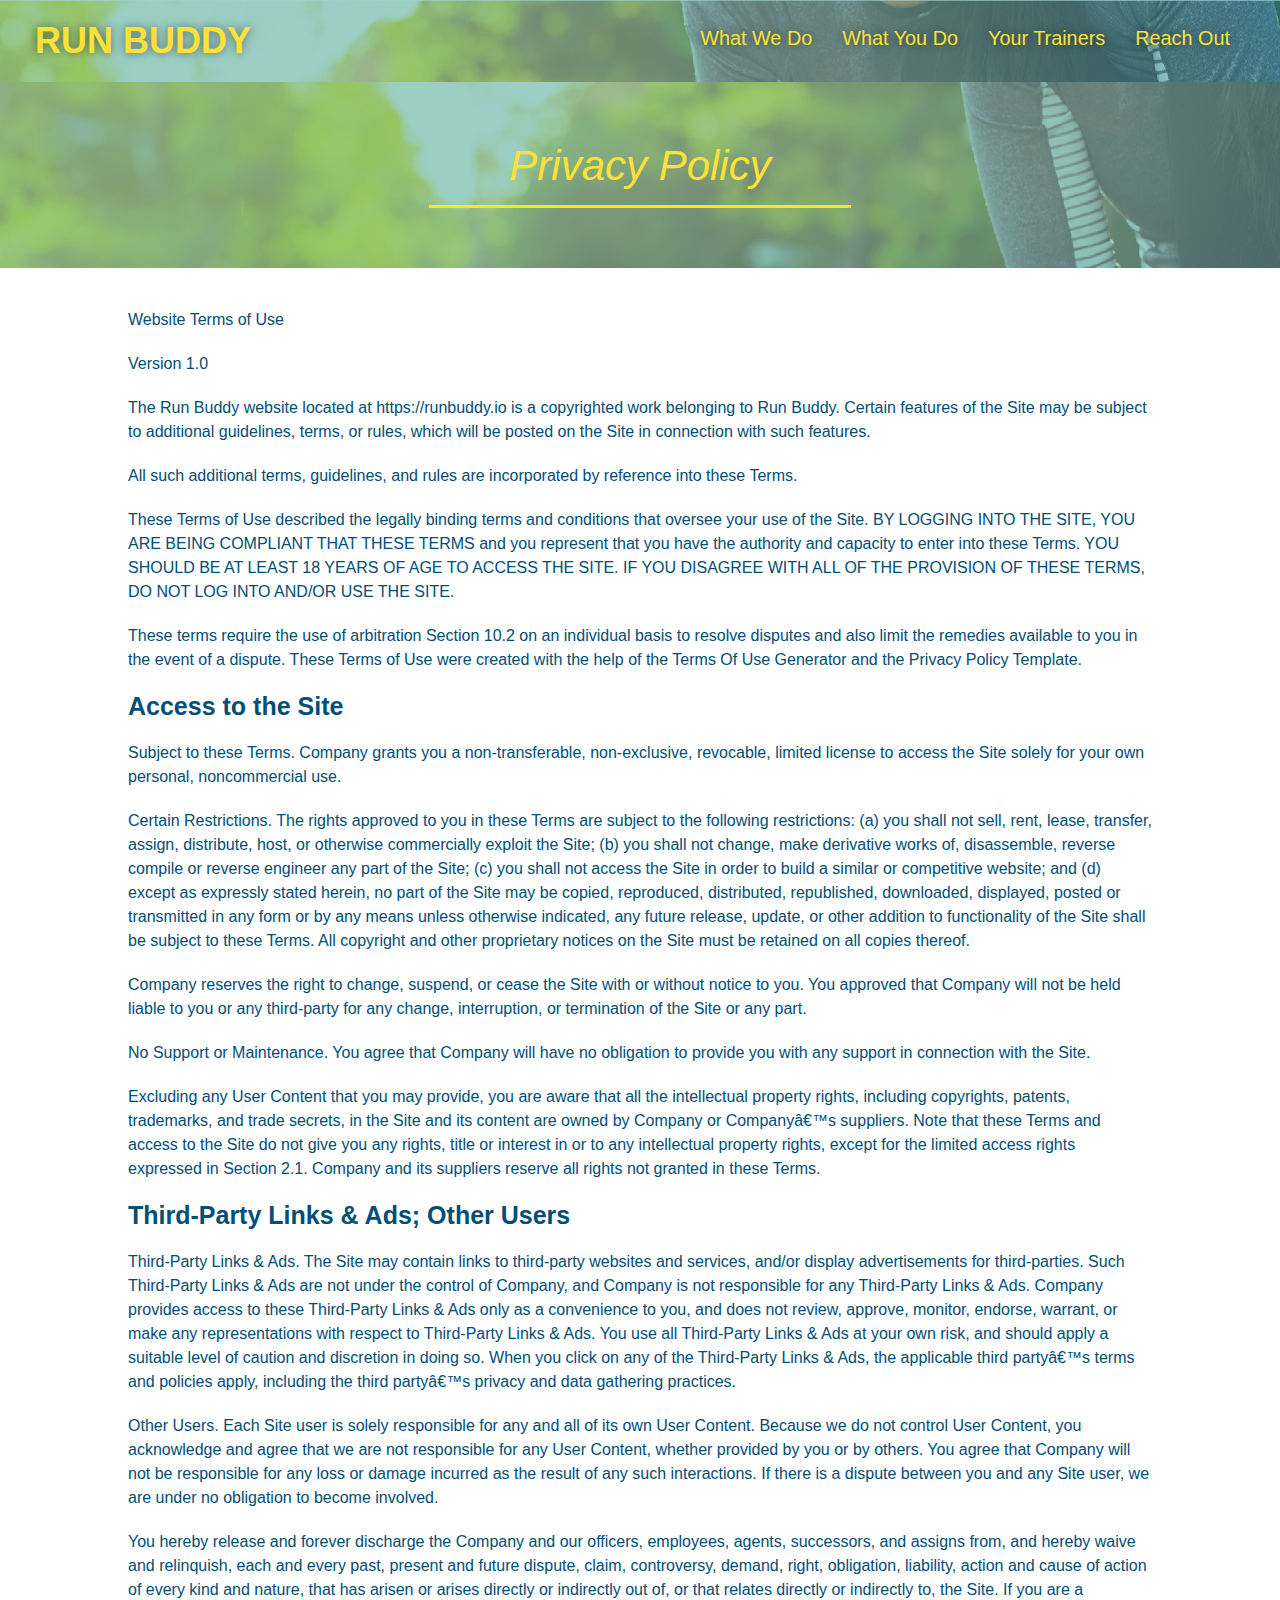
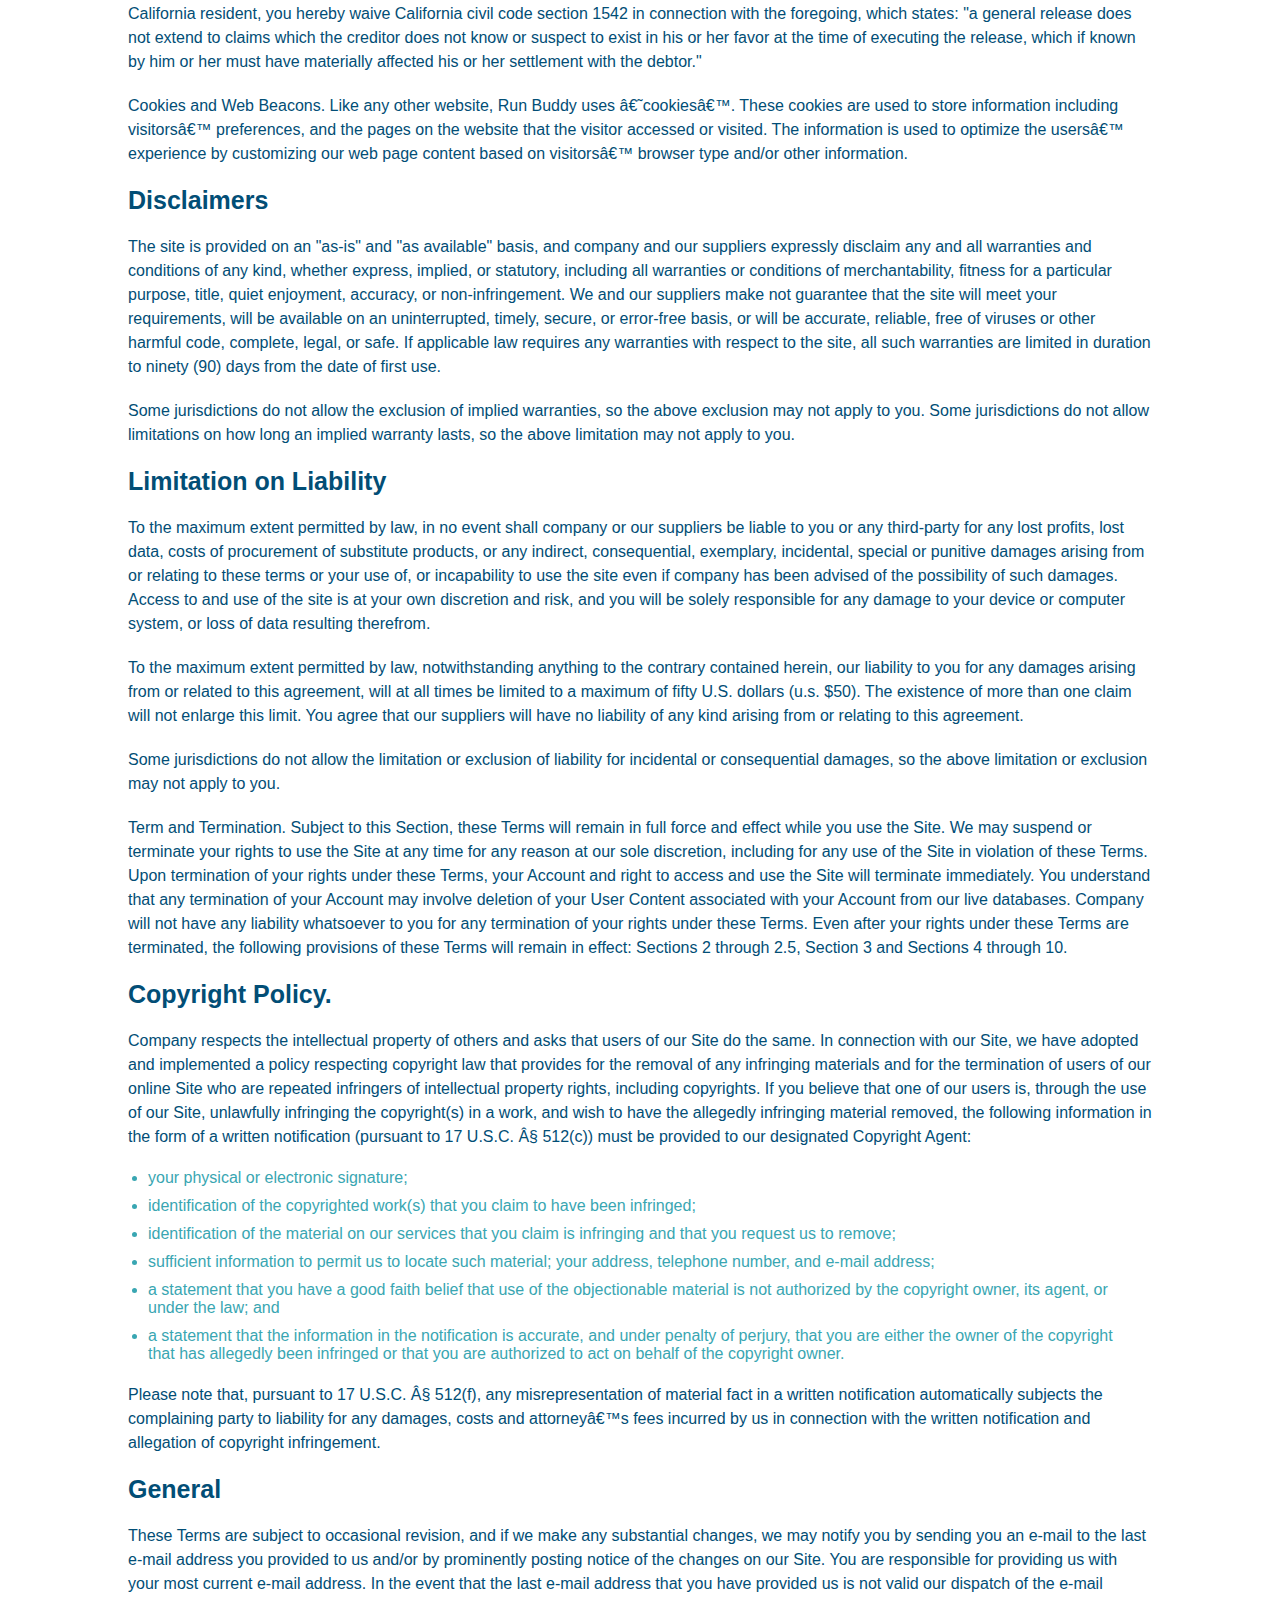
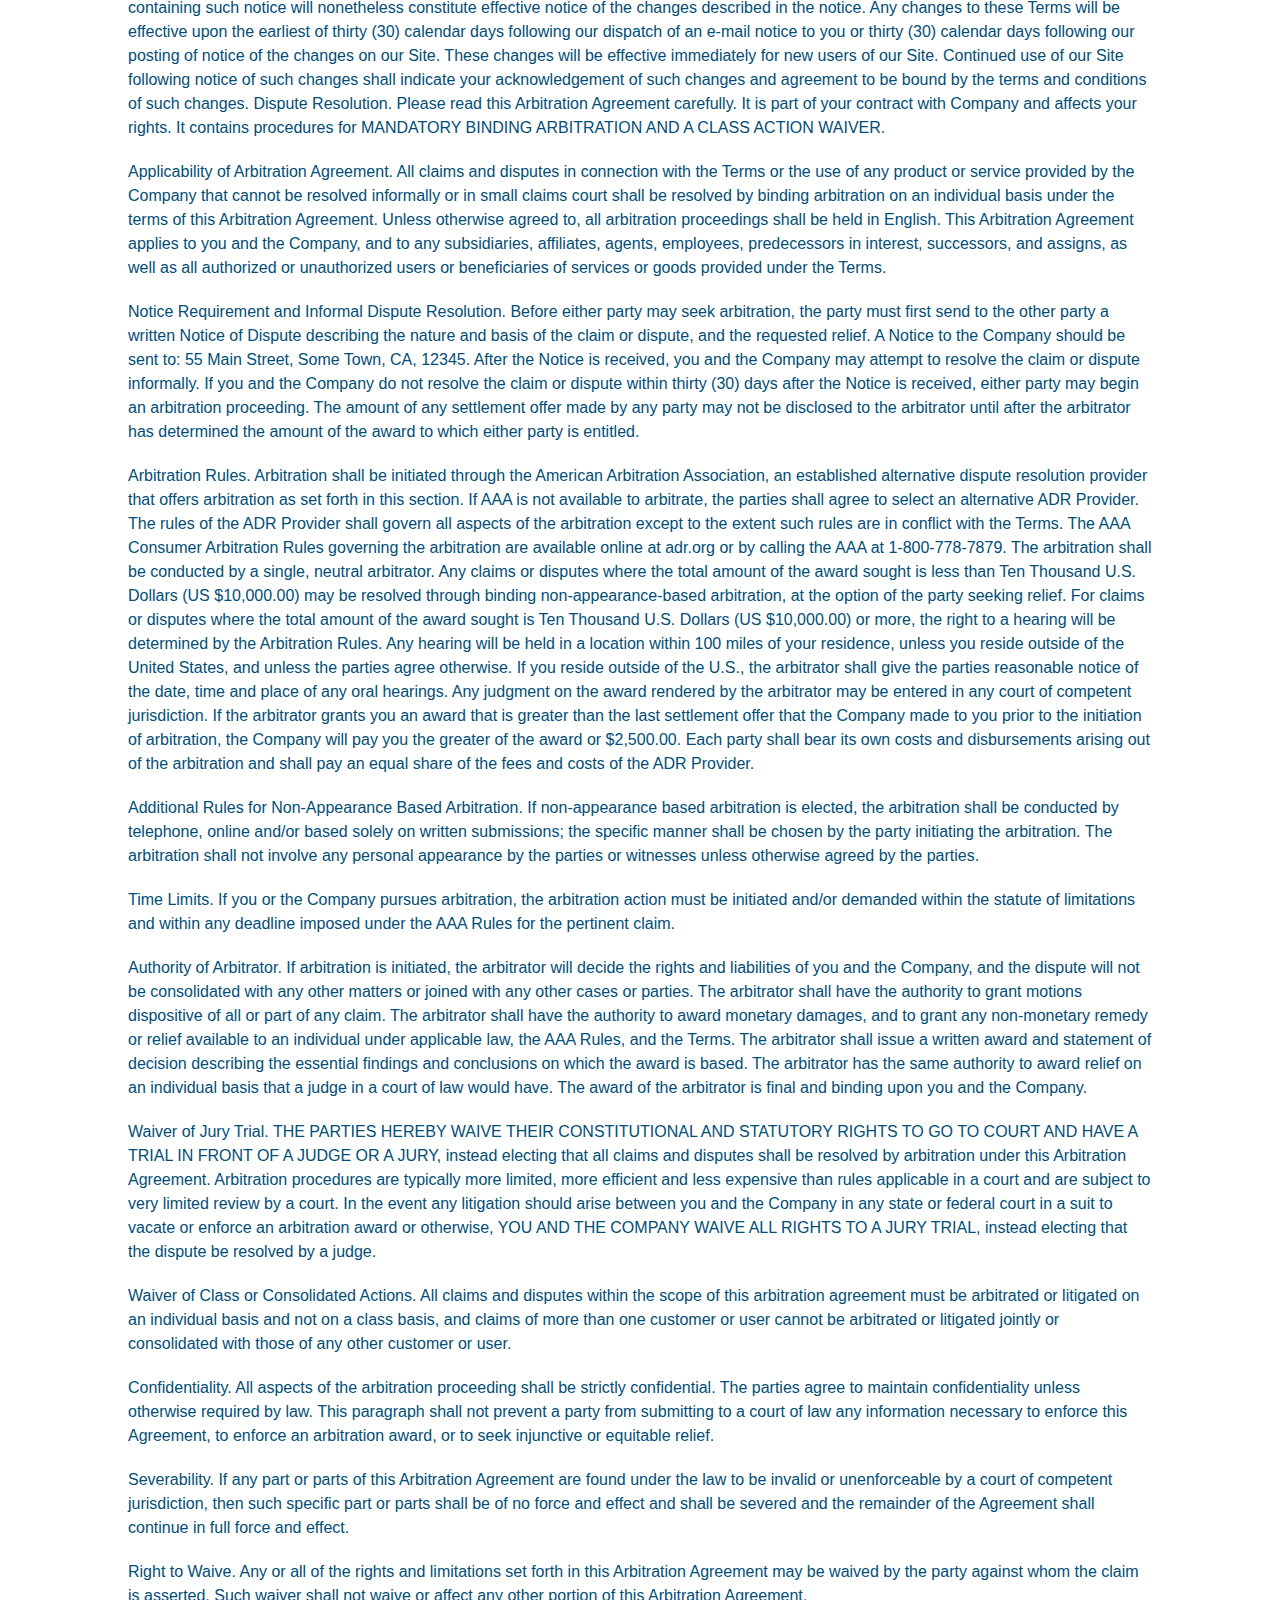
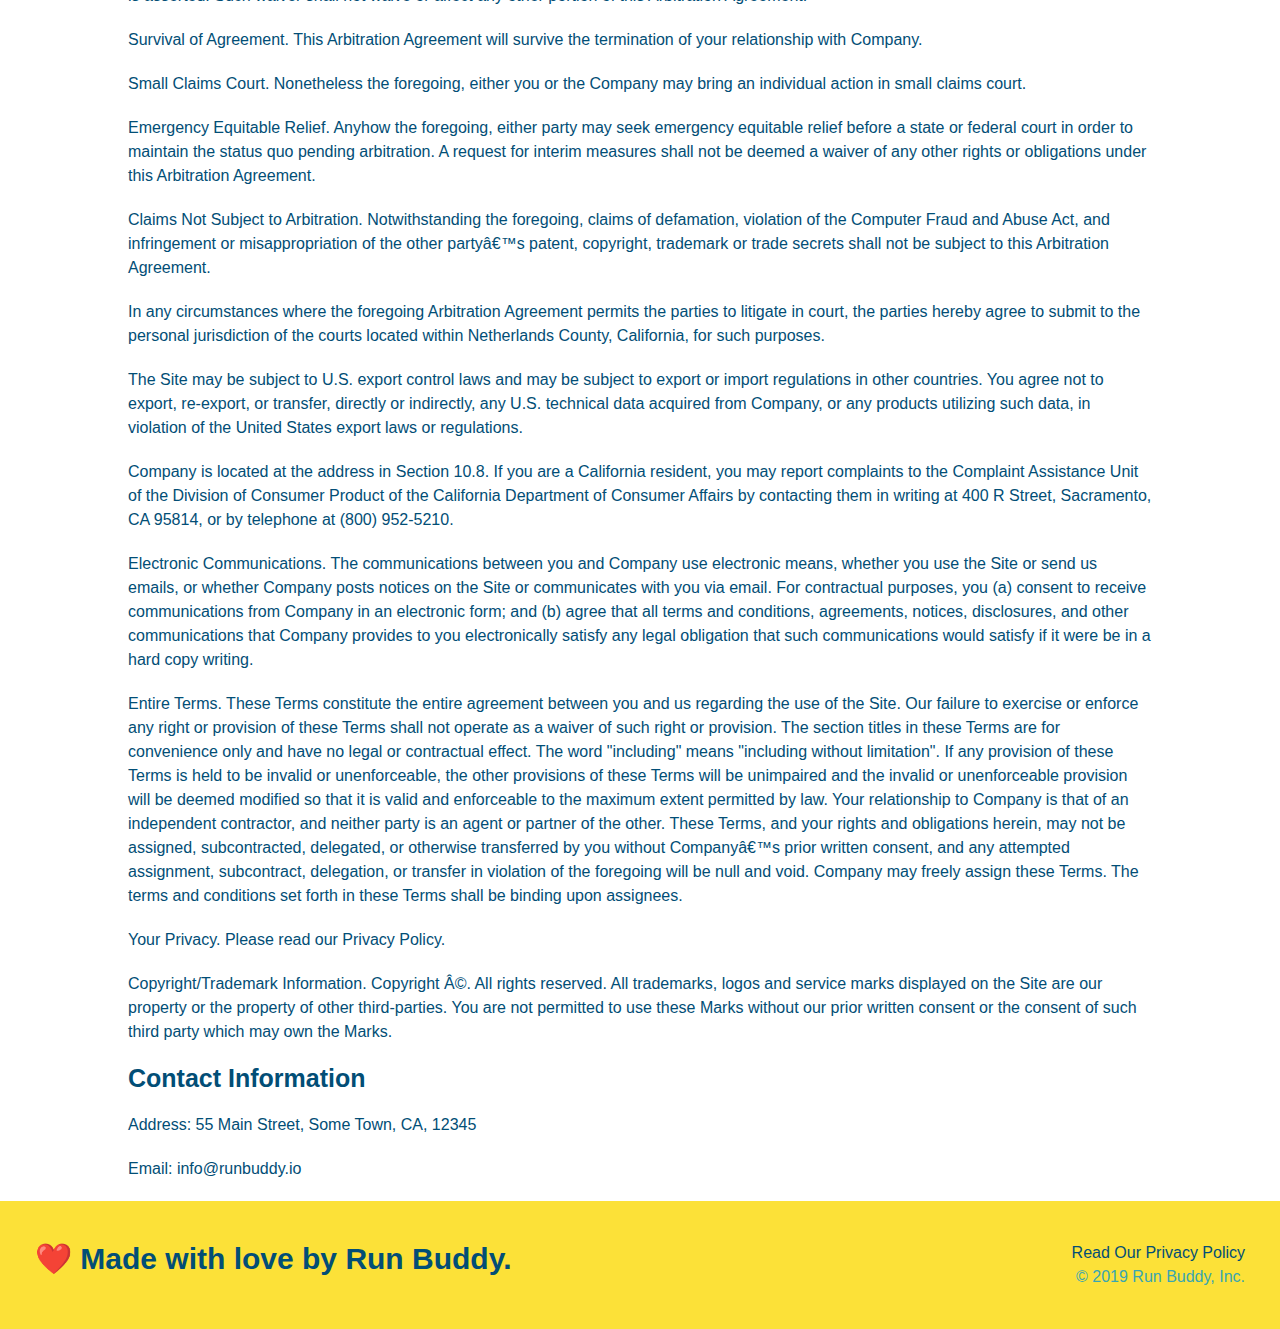
<file: privacy-policy.html>
<!DOCTYPE html>
<html lang="en">

<head>
    <meta charset="UTF-8">
    <title>Privacy Policy - Run Buddy</title>
    <link rel="stylesheet" href="./assets/css/style.css" />
    <link rel="stylesheet" href="./assets/css/secondary-styles.css">
</head>

<body>
    <header>
        <!-- navigation -->
        <h1>
            <a href="index.html">RUN BUDDY</a>
        </h1>
        <nav>
            <!-- Unordered list element -->
            <ul>
                <!-- List item element -->
                <li>
                    <!-- Anchor element -->
                    <a href="./index.html#what-we-do">What We Do</a>
                </li>
                <li>
                    <a href="./index.html#what-you-do">What You Do</a>
                </li>
                <li>
                    <a href="./index.html#your-trainers">Your Trainers</a>
                </li>
                <li>
                    <a href="./index.html#reach-out">Reach Out</a>
                </li>
            </ul>
        </nav>
    </header>
    <section class="hero">
        <h2 class="page-title">
            Privacy Policy
        </h2>
    </section>
    <article class="secondary-content">
        <p>
            Website Terms of Use
        </p>

        <p>
            Version 1.0
        </p>

        <p>
            The Run Buddy website located at https://runbuddy.io is a copyrighted work belonging to Run Buddy. Certain
            features of the Site may be subject to additional guidelines, terms, or rules, which will be posted on the
            Site
            in connection with such features.
        </p>

        <p>
            All such additional terms, guidelines, and rules are incorporated by reference into these Terms.
        </p>

        <p>
            These Terms of Use described the legally binding terms and conditions that oversee your use of the Site. BY
            LOGGING INTO THE SITE, YOU ARE BEING COMPLIANT THAT THESE TERMS and you represent that you have the
            authority
            and capacity to enter into these Terms. YOU SHOULD BE AT LEAST 18 YEARS OF AGE TO ACCESS THE SITE. IF YOU
            DISAGREE WITH ALL OF THE PROVISION OF THESE TERMS, DO NOT LOG INTO AND/OR USE THE SITE.
        </p>

        <p>
            These terms require the use of arbitration Section 10.2 on an individual basis to resolve disputes and also
            limit the remedies available to you in the event of a dispute. These Terms of Use were created with the help
            of
            the Terms Of Use Generator and the Privacy Policy Template.
        </p>

        <h3>
            Access to the Site
        </h3>

        <p>
            Subject to these Terms. Company grants you a non-transferable, non-exclusive, revocable, limited license to
            access the Site solely for your own personal, noncommercial use.
        </p>

        <p>
            Certain Restrictions. The rights approved to you in these Terms are subject to the following restrictions:
            (a)
            you shall not sell, rent, lease, transfer, assign, distribute, host, or otherwise commercially exploit the
            Site;
            (b) you shall not change, make derivative works of, disassemble, reverse compile or reverse engineer any
            part of
            the Site; (c) you shall not access the Site in order to build a similar or competitive website; and (d)
            except
            as expressly stated herein, no part of the Site may be copied, reproduced, distributed, republished,
            downloaded,
            displayed, posted or transmitted in any form or by any means unless otherwise indicated, any future release,
            update, or other addition to functionality of the Site shall be subject to these Terms. All copyright and
            other
            proprietary notices on the Site must be retained on all copies thereof.
        </p>

        <p>
            Company reserves the right to change, suspend, or cease the Site with or without notice to you. You approved
            that Company will not be held liable to you or any third-party for any change, interruption, or termination
            of
            the Site or any part.
        </p>

        <p>
            No Support or Maintenance. You agree that Company will have no obligation to provide you with any support in
            connection with the Site.
        </p>

        <p>
            Excluding any User Content that you may provide, you are aware that all the intellectual property rights,
            including copyrights, patents, trademarks, and trade secrets, in the Site and its content are owned by
            Company
            or Companyâ€™s suppliers. Note that these Terms and access to the Site do not give you any rights, title or
            interest in or to any intellectual property rights, except for the limited access rights expressed in
            Section
            2.1. Company and its suppliers reserve all rights not granted in these Terms.
        </p>

        <h3>
            Third-Party Links & Ads; Other Users
        </h3>

        <p>
            Third-Party Links & Ads. The Site may contain links to third-party websites and services, and/or display
            advertisements for third-parties. Such Third-Party Links & Ads are not under the control of Company, and
            Company
            is not responsible for any Third-Party Links & Ads. Company provides access to these Third-Party Links & Ads
            only as a convenience to you, and does not review, approve, monitor, endorse, warrant, or make any
            representations with respect to Third-Party Links & Ads. You use all Third-Party Links & Ads at your own
            risk,
            and should apply a suitable level of caution and discretion in doing so. When you click on any of the
            Third-Party Links & Ads, the applicable third partyâ€™s terms and policies apply, including the third
            partyâ€™s
            privacy and data gathering practices.
        </p>

        <p>
            Other Users. Each Site user is solely responsible for any and all of its own User Content. Because we do not
            control User Content, you acknowledge and agree that we are not responsible for any User Content, whether
            provided by you or by others. You agree that Company will not be responsible for any loss or damage incurred
            as
            the result of any such interactions. If there is a dispute between you and any Site user, we are under no
            obligation to become involved.
        </p>

        <p>
            You hereby release and forever discharge the Company and our officers, employees, agents, successors, and
            assigns from, and hereby waive and relinquish, each and every past, present and future dispute, claim,
            controversy, demand, right, obligation, liability, action and cause of action of every kind and nature, that
            has
            arisen or arises directly or indirectly out of, or that relates directly or indirectly to, the Site. If you
            are
            a California resident, you hereby waive California civil code section 1542 in connection with the foregoing,
            which states: "a general release does not extend to claims which the creditor does not know or suspect to
            exist
            in his or her favor at the time of executing the release, which if known by him or her must have materially
            affected his or her settlement with the debtor."
        </p>

        <p>
            Cookies and Web Beacons. Like any other website, Run Buddy uses â€˜cookiesâ€™. These cookies are used to
            store
            information including visitorsâ€™ preferences, and the pages on the website that the visitor accessed or
            visited.
            The information is used to optimize the usersâ€™ experience by customizing our web page content based on
            visitorsâ€™
            browser type and/or other information.
        </p>

        <h3>
            Disclaimers
        </h3>

        <p>
            The site is provided on an "as-is" and "as available" basis, and company and our suppliers expressly
            disclaim
            any and all warranties and conditions of any kind, whether express, implied, or statutory, including all
            warranties or conditions of merchantability, fitness for a particular purpose, title, quiet enjoyment,
            accuracy,
            or non-infringement. We and our suppliers make not guarantee that the site will meet your requirements, will
            be
            available on an uninterrupted, timely, secure, or error-free basis, or will be accurate, reliable, free of
            viruses or other harmful code, complete, legal, or safe. If applicable law requires any warranties with
            respect
            to the site, all such warranties are limited in duration to ninety (90) days from the date of first use.
        </p>

        <p>
            Some jurisdictions do not allow the exclusion of implied warranties, so the above exclusion may not apply to
            you. Some jurisdictions do not allow limitations on how long an implied warranty lasts, so the above
            limitation
            may not apply to you.
        </p>

        <h3>
            Limitation on Liability
        </h3>

        <p>
            To the maximum extent permitted by law, in no event shall company or our suppliers be liable to you or any
            third-party for any lost profits, lost data, costs of procurement of substitute products, or any indirect,
            consequential, exemplary, incidental, special or punitive damages arising from or relating to these terms or
            your use of, or incapability to use the site even if company has been advised of the possibility of such
            damages. Access to and use of the site is at your own discretion and risk, and you will be solely
            responsible
            for any damage to your device or computer system, or loss of data resulting therefrom.
        </p>

        <p>
            To the maximum extent permitted by law, notwithstanding anything to the contrary contained herein, our
            liability
            to you for any damages arising from or related to this agreement, will at all times be limited to a maximum
            of
            fifty U.S. dollars (u.s. $50). The existence of more than one claim will not enlarge this limit. You agree
            that
            our suppliers will have no liability of any kind arising from or relating to this agreement.
        </p>

        <p>
            Some jurisdictions do not allow the limitation or exclusion of liability for incidental or consequential
            damages, so the above limitation or exclusion may not apply to you.
        </p>

        <p>
            Term and Termination. Subject to this Section, these Terms will remain in full force and effect while you
            use
            the Site. We may suspend or terminate your rights to use the Site at any time for any reason at our sole
            discretion, including for any use of the Site in violation of these Terms. Upon termination of your rights
            under
            these Terms, your Account and right to access and use the Site will terminate immediately. You understand
            that
            any termination of your Account may involve deletion of your User Content associated with your Account from
            our
            live databases. Company will not have any liability whatsoever to you for any termination of your rights
            under
            these Terms. Even after your rights under these Terms are terminated, the following provisions of these
            Terms
            will remain in effect: Sections 2 through 2.5, Section 3 and Sections 4 through 10.
        </p>

        <h3>
            Copyright Policy.
        </h3>

        <p>
            Company respects the intellectual property of others and asks that users of our Site do the same. In
            connection
            with our Site, we have adopted and implemented a policy respecting copyright law that provides for the
            removal
            of any infringing materials and for the termination of users of our online Site who are repeated infringers
            of
            intellectual property rights, including copyrights. If you believe that one of our users is, through the use
            of
            our Site, unlawfully infringing the copyright(s) in a work, and wish to have the allegedly infringing
            material
            removed, the following information in the form of a written notification (pursuant to 17 U.S.C. Â§ 512(c))
            must
            be provided to our designated Copyright Agent:
        </p>

        <ul>
            <li>
                your physical or electronic signature;
            </li>
            <li>
                identification of the copyrighted work(s) that you claim to have been infringed;
            </li>
            <li>
                identification of the material on our services that you claim is infringing and that you request us to
                remove;
            </li>
            <li>
                sufficient information to permit us to locate such material; your address, telephone number, and e-mail
                address;
            </li>
            <li>
                a statement that you have a good faith belief that use of the objectionable material is not authorized
                by the
                copyright owner, its agent, or under the law; and
            </li>
            <li>
                a statement that the information in the notification is accurate, and under penalty of perjury, that you
                are
                either the owner of the copyright that has allegedly been infringed or that you are authorized to act on
                behalf of the copyright owner.
            </li>
        </ul>

        <p>
            Please note that, pursuant to 17 U.S.C. Â§ 512(f), any misrepresentation of material fact in a written
            notification automatically subjects the complaining party to liability for any damages, costs and
            attorneyâ€™s
            fees incurred by us in connection with the written notification and allegation of copyright infringement.
        </p>

        <h3>
            General
        </h3>

        <p>
            These Terms are subject to occasional revision, and if we make any substantial changes, we may notify you by
            sending you an e-mail to the last e-mail address you provided to us and/or by prominently posting notice of
            the
            changes on our Site. You are responsible for providing us with your most current e-mail address. In the
            event
            that the last e-mail address that you have provided us is not valid our dispatch of the e-mail containing
            such
            notice will nonetheless constitute effective notice of the changes described in the notice. Any changes to
            these
            Terms will be effective upon the earliest of thirty (30) calendar days following our dispatch of an e-mail
            notice to you or thirty (30) calendar days following our posting of notice of the changes on our Site. These
            changes will be effective immediately for new users of our Site. Continued use of our Site following notice
            of
            such changes shall indicate your acknowledgement of such changes and agreement to be bound by the terms and
            conditions of such changes. Dispute Resolution. Please read this Arbitration Agreement carefully. It is part
            of
            your contract with Company and affects your rights. It contains procedures for MANDATORY BINDING ARBITRATION
            AND
            A CLASS ACTION WAIVER.
        </p>

        <p>
            Applicability of Arbitration Agreement. All claims and disputes in connection with the Terms or the use of
            any
            product or service provided by the Company that cannot be resolved informally or in small claims court shall
            be
            resolved by binding arbitration on an individual basis under the terms of this Arbitration Agreement. Unless
            otherwise agreed to, all arbitration proceedings shall be held in English. This Arbitration Agreement
            applies to
            you and the Company, and to any subsidiaries, affiliates, agents, employees, predecessors in interest,
            successors, and assigns, as well as all authorized or unauthorized users or beneficiaries of services or
            goods
            provided under the Terms.
        </p>

        <p>
            Notice Requirement and Informal Dispute Resolution. Before either party may seek arbitration, the party must
            first send to the other party a written Notice of Dispute describing the nature and basis of the claim or
            dispute, and the requested relief. A Notice to the Company should be sent to: 55 Main Street, Some Town, CA,
            12345. After the Notice is received, you and the Company may attempt to resolve the claim or dispute
            informally.
            If you and the Company do not resolve the claim or dispute within thirty (30) days after the Notice is
            received,
            either party may begin an arbitration proceeding. The amount of any settlement offer made by any party may
            not
            be disclosed to the arbitrator until after the arbitrator has determined the amount of the award to which
            either
            party is entitled.
        </p>

        <p>
            Arbitration Rules. Arbitration shall be initiated through the American Arbitration Association, an
            established
            alternative dispute resolution provider that offers arbitration as set forth in this section. If AAA is not
            available to arbitrate, the parties shall agree to select an alternative ADR Provider. The rules of the ADR
            Provider shall govern all aspects of the arbitration except to the extent such rules are in conflict with
            the
            Terms. The AAA Consumer Arbitration Rules governing the arbitration are available online at adr.org or by
            calling the AAA at 1-800-778-7879. The arbitration shall be conducted by a single, neutral arbitrator. Any
            claims or disputes where the total amount of the award sought is less than Ten Thousand U.S. Dollars (US
            $10,000.00) may be resolved through binding non-appearance-based arbitration, at the option of the party
            seeking
            relief. For claims or disputes where the total amount of the award sought is Ten Thousand U.S. Dollars (US
            $10,000.00) or more, the right to a hearing will be determined by the Arbitration Rules. Any hearing will be
            held in a location within 100 miles of your residence, unless you reside outside of the United States, and
            unless the parties agree otherwise. If you reside outside of the U.S., the arbitrator shall give the parties
            reasonable notice of the date, time and place of any oral hearings. Any judgment on the award rendered by
            the
            arbitrator may be entered in any court of competent jurisdiction. If the arbitrator grants you an award that
            is
            greater than the last settlement offer that the Company made to you prior to the initiation of arbitration,
            the
            Company will pay you the greater of the award or $2,500.00. Each party shall bear its own costs and
            disbursements arising out of the arbitration and shall pay an equal share of the fees and costs of the ADR
            Provider.
        </p>

        <p>
            Additional Rules for Non-Appearance Based Arbitration. If non-appearance based arbitration is elected, the
            arbitration shall be conducted by telephone, online and/or based solely on written submissions; the specific
            manner shall be chosen by the party initiating the arbitration. The arbitration shall not involve any
            personal
            appearance by the parties or witnesses unless otherwise agreed by the parties.
        </p>

        <p>
            Time Limits. If you or the Company pursues arbitration, the arbitration action must be initiated and/or
            demanded
            within the statute of limitations and within any deadline imposed under the AAA Rules for the pertinent
            claim.
        </p>

        <p>
            Authority of Arbitrator. If arbitration is initiated, the arbitrator will decide the rights and liabilities
            of
            you and the Company, and the dispute will not be consolidated with any other matters or joined with any
            other
            cases or parties. The arbitrator shall have the authority to grant motions dispositive of all or part of any
            claim. The arbitrator shall have the authority to award monetary damages, and to grant any non-monetary
            remedy
            or relief available to an individual under applicable law, the AAA Rules, and the Terms. The arbitrator
            shall
            issue a written award and statement of decision describing the essential findings and conclusions on which
            the
            award is based. The arbitrator has the same authority to award relief on an individual basis that a judge in
            a
            court of law would have. The award of the arbitrator is final and binding upon you and the Company.
        </p>

        <p>
            Waiver of Jury Trial. THE PARTIES HEREBY WAIVE THEIR CONSTITUTIONAL AND STATUTORY RIGHTS TO GO TO COURT AND
            HAVE
            A TRIAL IN FRONT OF A JUDGE OR A JURY, instead electing that all claims and disputes shall be resolved by
            arbitration under this Arbitration Agreement. Arbitration procedures are typically more limited, more
            efficient
            and less expensive than rules applicable in a court and are subject to very limited review by a court. In
            the
            event any litigation should arise between you and the Company in any state or federal court in a suit to
            vacate
            or enforce an arbitration award or otherwise, YOU AND THE COMPANY WAIVE ALL RIGHTS TO A JURY TRIAL, instead
            electing that the dispute be resolved by a judge.
        </p>

        <p>
            Waiver of Class or Consolidated Actions. All claims and disputes within the scope of this arbitration
            agreement
            must be arbitrated or litigated on an individual basis and not on a class basis, and claims of more than one
            customer or user cannot be arbitrated or litigated jointly or consolidated with those of any other customer
            or
            user.
        </p>

        <p>
            Confidentiality. All aspects of the arbitration proceeding shall be strictly confidential. The parties agree
            to
            maintain confidentiality unless otherwise required by law. This paragraph shall not prevent a party from
            submitting to a court of law any information necessary to enforce this Agreement, to enforce an arbitration
            award, or to seek injunctive or equitable relief.
        </p>

        <p>
            Severability. If any part or parts of this Arbitration Agreement are found under the law to be invalid or
            unenforceable by a court of competent jurisdiction, then such specific part or parts shall be of no force
            and
            effect and shall be severed and the remainder of the Agreement shall continue in full force and effect.
        </p>

        <p>
            Right to Waive. Any or all of the rights and limitations set forth in this Arbitration Agreement may be
            waived
            by the party against whom the claim is asserted. Such waiver shall not waive or affect any other portion of
            this
            Arbitration Agreement.
        </p>

        <p>
            Survival of Agreement. This Arbitration Agreement will survive the termination of your relationship with
            Company.
        </p>

        <p>
            Small Claims Court. Nonetheless the foregoing, either you or the Company may bring an individual action in
            small
            claims court.
        </p>

        <p>
            Emergency Equitable Relief. Anyhow the foregoing, either party may seek emergency equitable relief before a
            state or federal court in order to maintain the status quo pending arbitration. A request for interim
            measures
            shall not be deemed a waiver of any other rights or obligations under this Arbitration Agreement.
        </p>

        <p>
            Claims Not Subject to Arbitration. Notwithstanding the foregoing, claims of defamation, violation of the
            Computer Fraud and Abuse Act, and infringement or misappropriation of the other partyâ€™s patent, copyright,
            trademark or trade secrets shall not be subject to this Arbitration Agreement.
        </p>

        <p>
            In any circumstances where the foregoing Arbitration Agreement permits the parties to litigate in court, the
            parties hereby agree to submit to the personal jurisdiction of the courts located within Netherlands County,
            California, for such purposes.
        </p>

        <p>
            The Site may be subject to U.S. export control laws and may be subject to export or import regulations in
            other
            countries. You agree not to export, re-export, or transfer, directly or indirectly, any U.S. technical data
            acquired from Company, or any products utilizing such data, in violation of the United States export laws or
            regulations.
        </p>

        <p>
            Company is located at the address in Section 10.8. If you are a California resident, you may report
            complaints
            to the Complaint Assistance Unit of the Division of Consumer Product of the California Department of
            Consumer
            Affairs by contacting them in writing at 400 R Street, Sacramento, CA 95814, or by telephone at (800)
            952-5210.
        </p>

        <p>
            Electronic Communications. The communications between you and Company use electronic means, whether you use
            the
            Site or send us emails, or whether Company posts notices on the Site or communicates with you via email. For
            contractual purposes, you (a) consent to receive communications from Company in an electronic form; and (b)
            agree that all terms and conditions, agreements, notices, disclosures, and other communications that Company
            provides to you electronically satisfy any legal obligation that such communications would satisfy if it
            were be
            in a hard copy writing.
        </p>

        <p>
            Entire Terms. These Terms constitute the entire agreement between you and us regarding the use of the Site.
            Our
            failure to exercise or enforce any right or provision of these Terms shall not operate as a waiver of such
            right
            or provision. The section titles in these Terms are for convenience only and have no legal or contractual
            effect. The word "including" means "including without limitation". If any provision of these Terms is held
            to be
            invalid or unenforceable, the other provisions of these Terms will be unimpaired and the invalid or
            unenforceable provision will be deemed modified so that it is valid and enforceable to the maximum extent
            permitted by law. Your relationship to Company is that of an independent contractor, and neither party is an
            agent or partner of the other. These Terms, and your rights and obligations herein, may not be assigned,
            subcontracted, delegated, or otherwise transferred by you without Companyâ€™s prior written consent, and any
            attempted assignment, subcontract, delegation, or transfer in violation of the foregoing will be null and
            void.
            Company may freely assign these Terms. The terms and conditions set forth in these Terms shall be binding
            upon
            assignees.
        </p>

        <p>
            Your Privacy. Please read our Privacy Policy.
        </p>

        <p>
            Copyright/Trademark Information. Copyright Â©. All rights reserved. All trademarks, logos and service marks
            displayed on the Site are our property or the property of other third-parties. You are not permitted to use
            these Marks without our prior written consent or the consent of such third party which may own the Marks.
        </p>

        <h3>
            Contact Information
        </h3>

        <p>
            Address: 55 Main Street, Some Town, CA, 12345
        </p>

        <p>
            Email: info@runbuddy.io
        </p>
    </article>
    <footer>
        <h2>❤️ Made with love by Run Buddy.</h2>
        <div>
            <a>Read Our Privacy Policy</a><br>
            &copy; 2019 Run Buddy, Inc.
        </div>
    </footer>
</body>

</html>
</file>
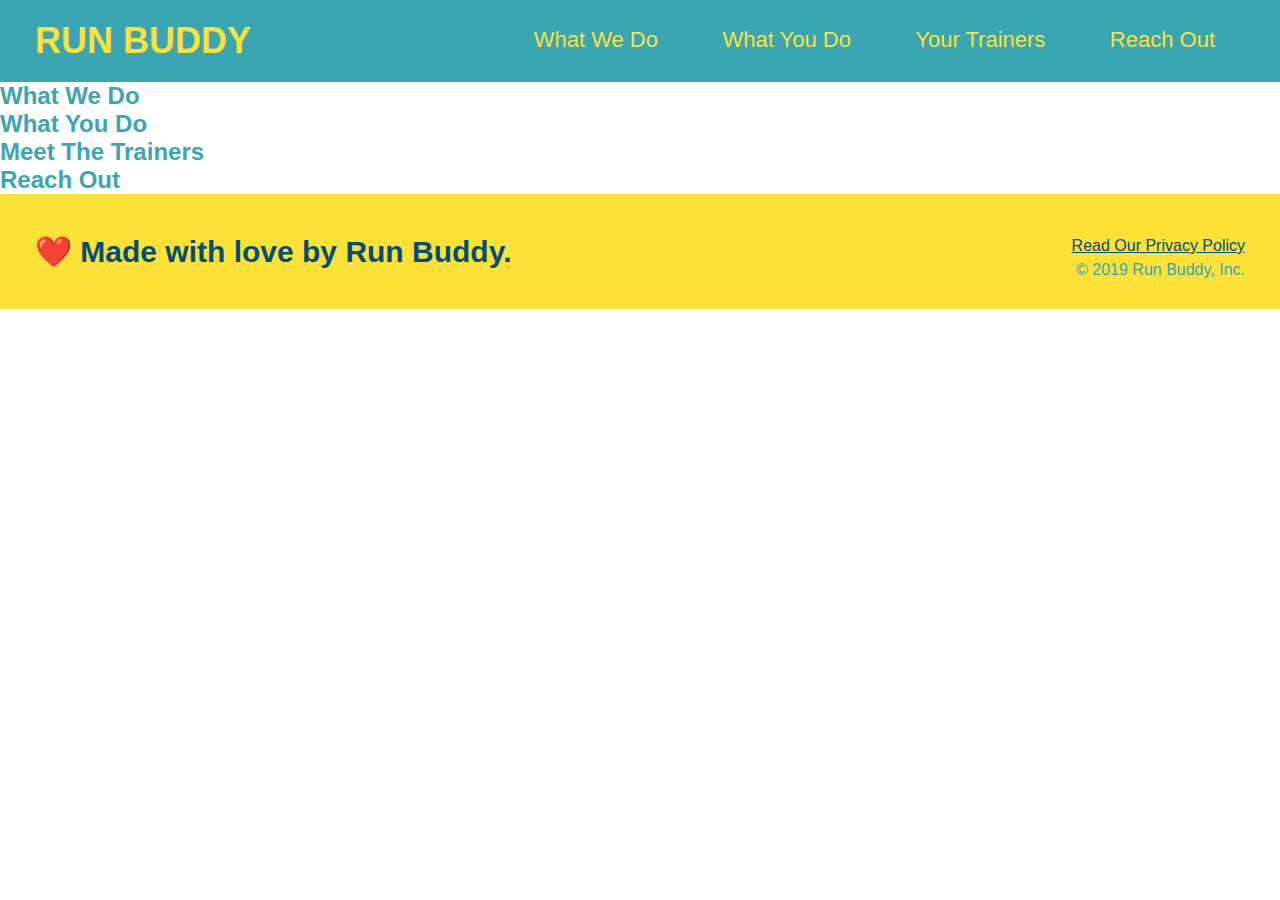
<file: code-snapshots/1.2/index2.html>
<!DOCTYPE html>
<html lang="en">

<head>
  <meta charset="UTF-8" />
  <title>Run Buddy</title>
  <link rel="stylesheet" href="./assets/css/style.css" />
</head>

<body>
  <!-- navigation -->
  <header>
    <h1>
      <a href="/">
        RUN BUDDY
      </a>
    </h1>
    <nav>
      <!-- Unordered list element -->
      <ul>
        <!-- List item element-->
        <li>
          <!-- Anchor element -->
          <a href="#what-we-do">What We Do</a>
        </li>
        <li>
          <a href="#what-you-do">What You Do</a>
        </li>
        <li>
          <a href="#your-trainers">Your Trainers</a>
        </li>
        <li>
          <a href="#reach-out">Reach Out</a>
        </li>
      </ul>
    </nav>
  </header>

  <!-- hero/jumbotron -->
  <section>
  </section>

  <!-- "what we do" section -->
  <section>
    <h2>What We Do</h2>
  </section>

  <!-- "what you do" section -->
  <section>
    <h2>What You Do</h2>
  </section>

  <!-- "meet the trainers" section -->
  <section>
    <h2>Meet The Trainers</h2>
  </section>

  <!-- "reach out" section -->
  <section>
    <h2>Reach Out</h2>
  </section>

  <!-- footer -->
  <footer>
    <h2>❤️ Made with love by Run Buddy.</h2>
    <div>
      <a href="#">Read Our Privacy Policy</a><br />
      &copy; 2019 Run Buddy, Inc.
    </div>
  </footer>
</body>

</html>
</file>
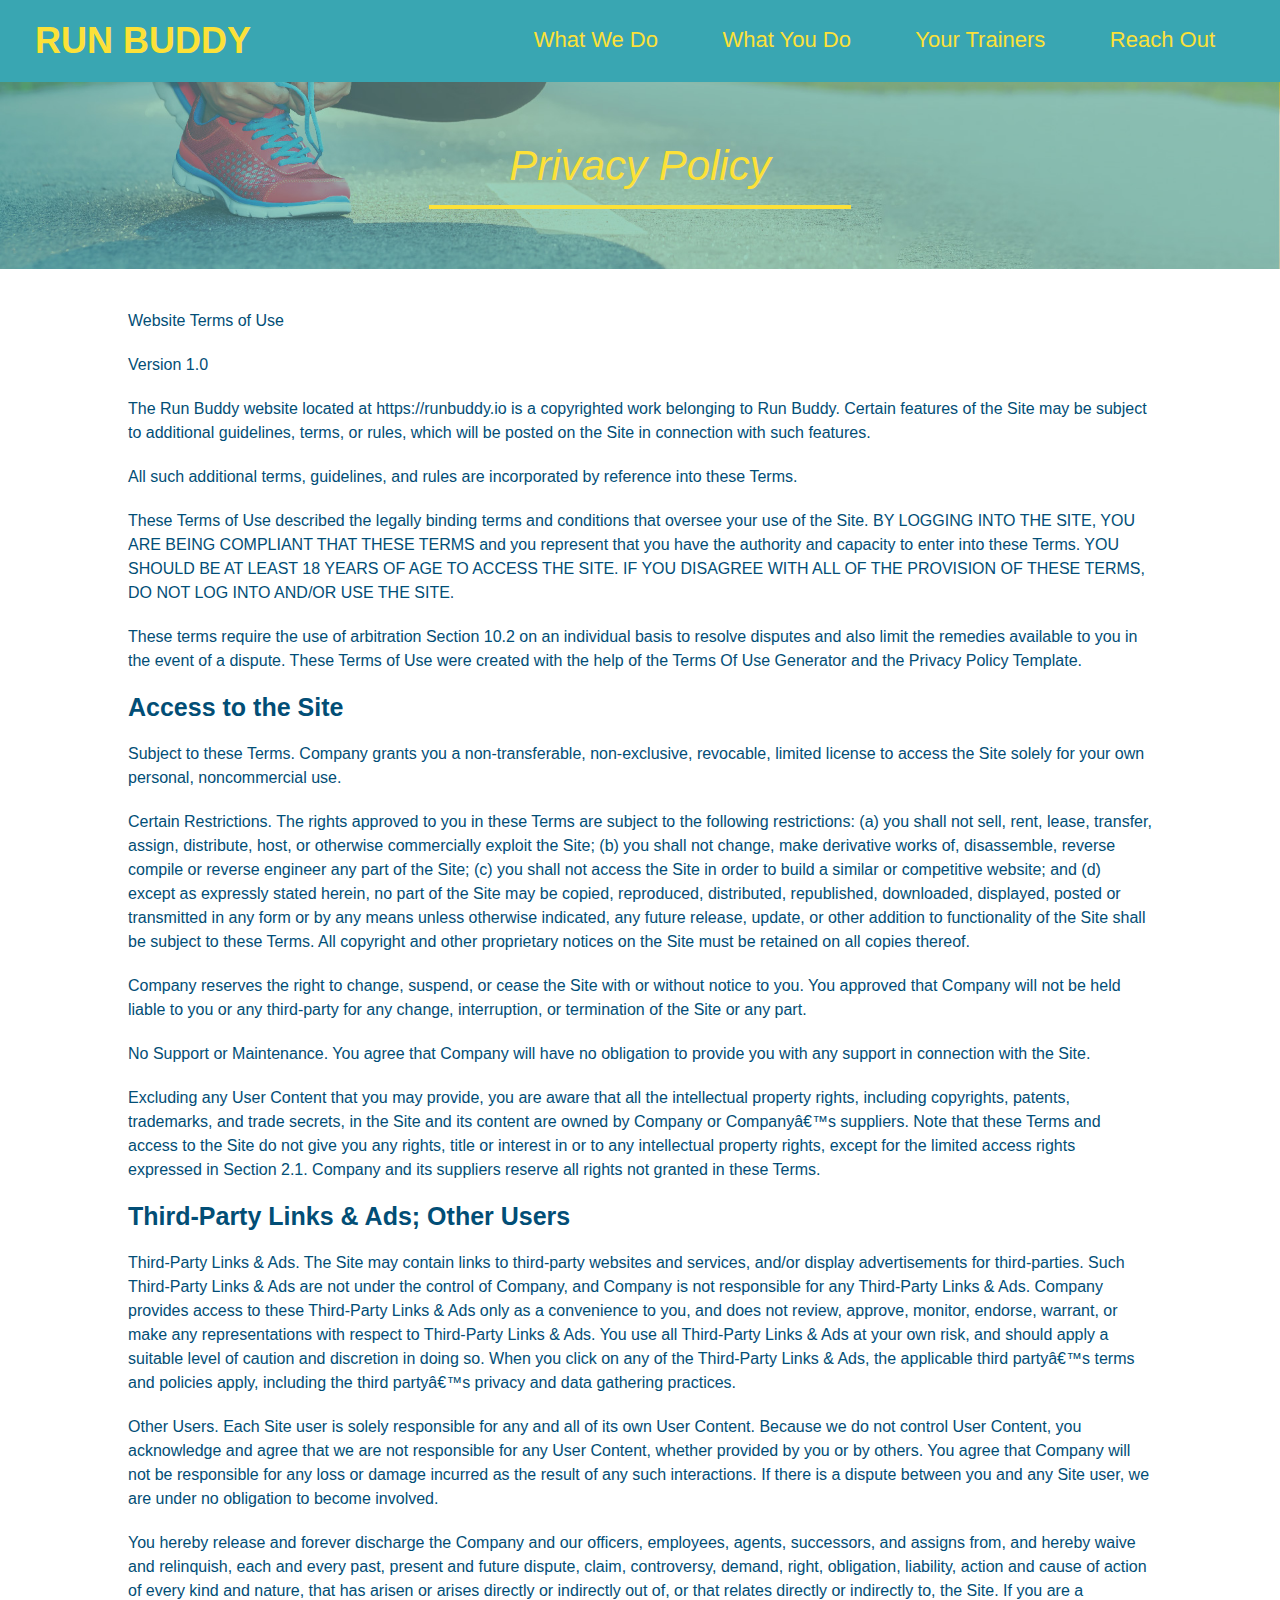
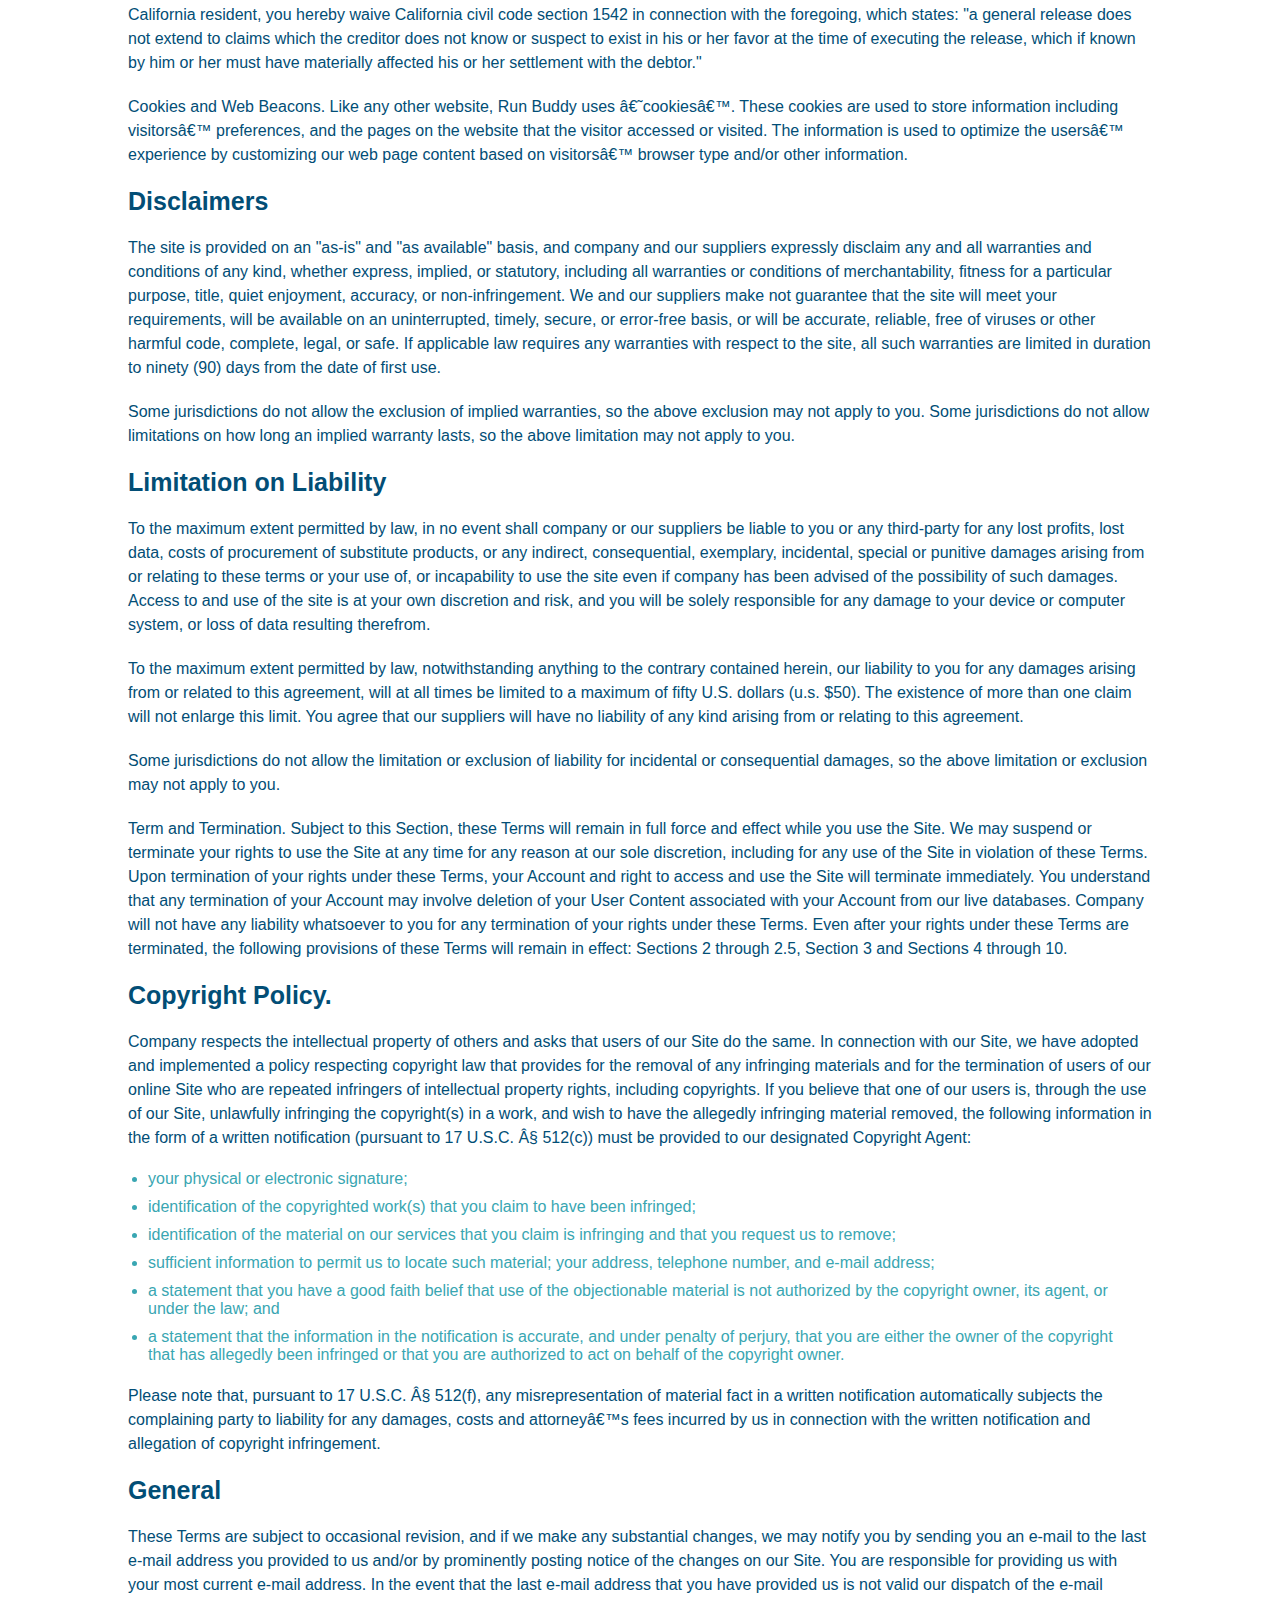
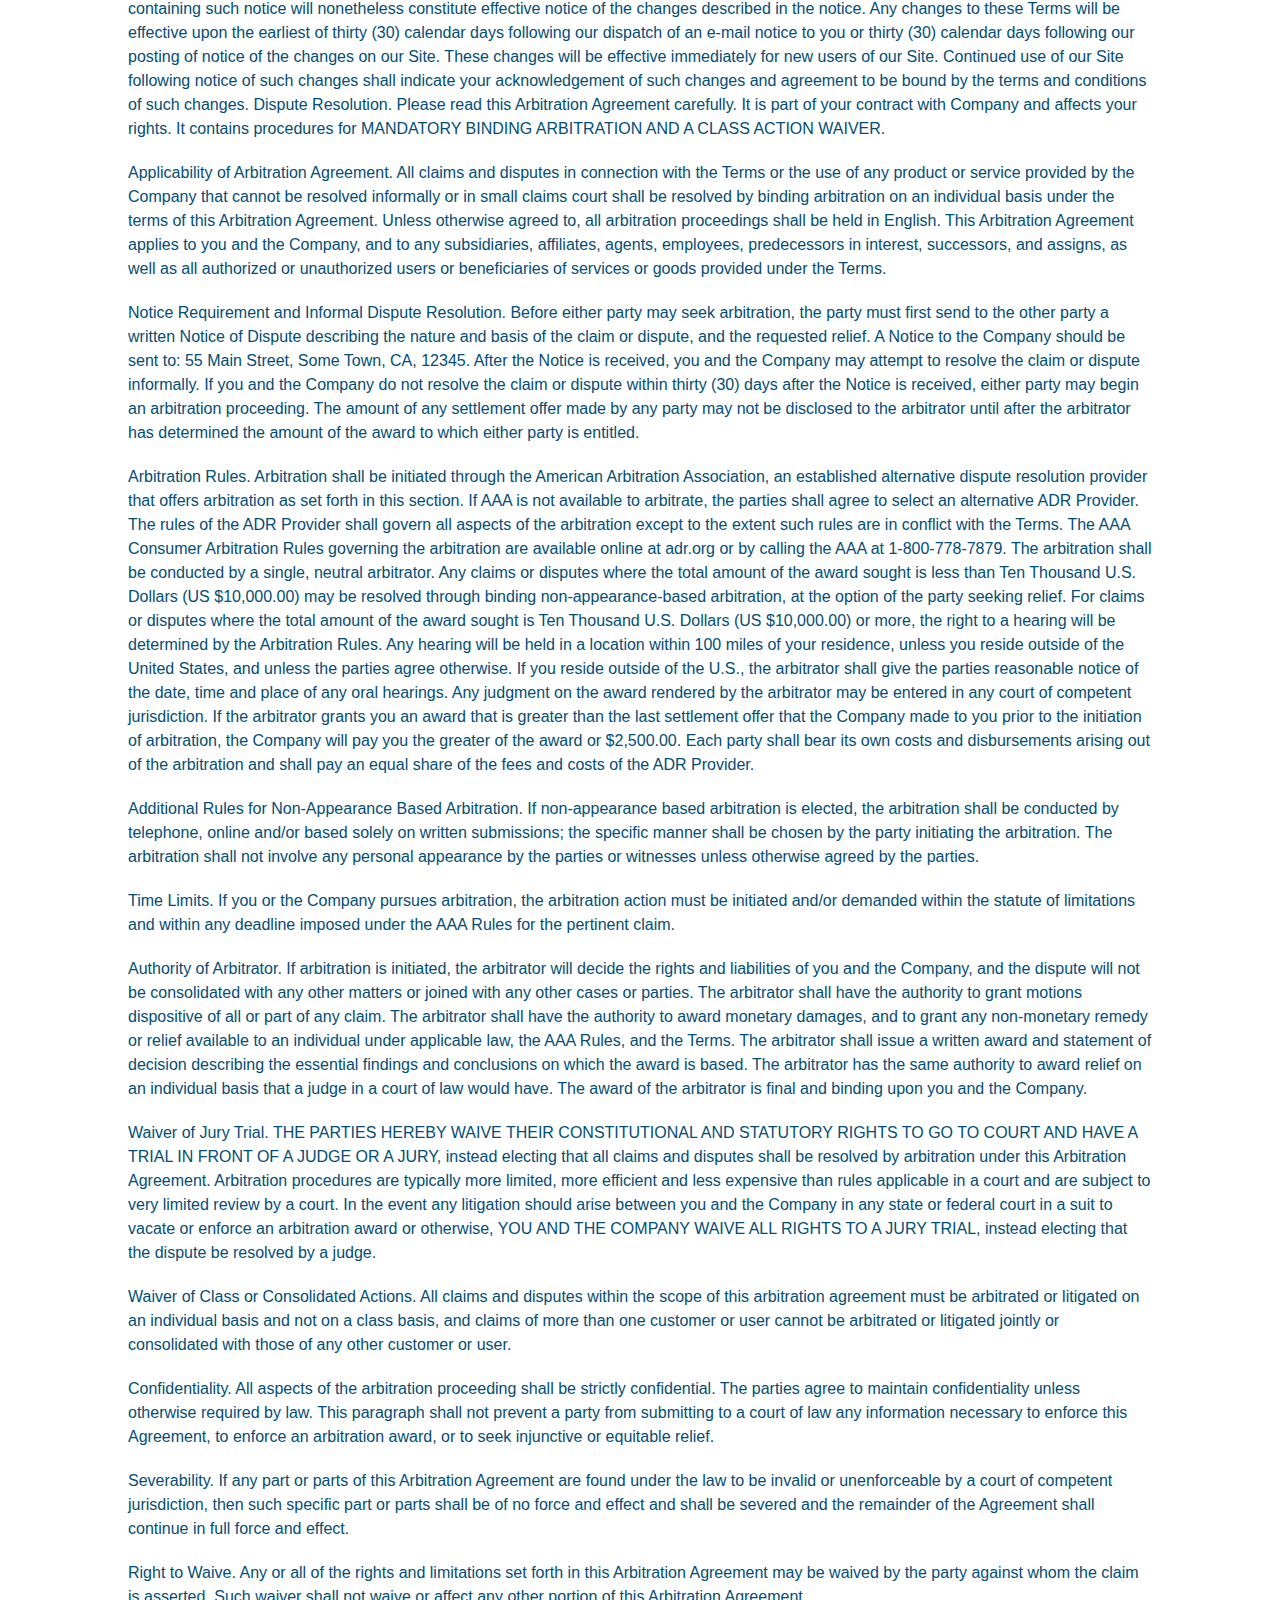
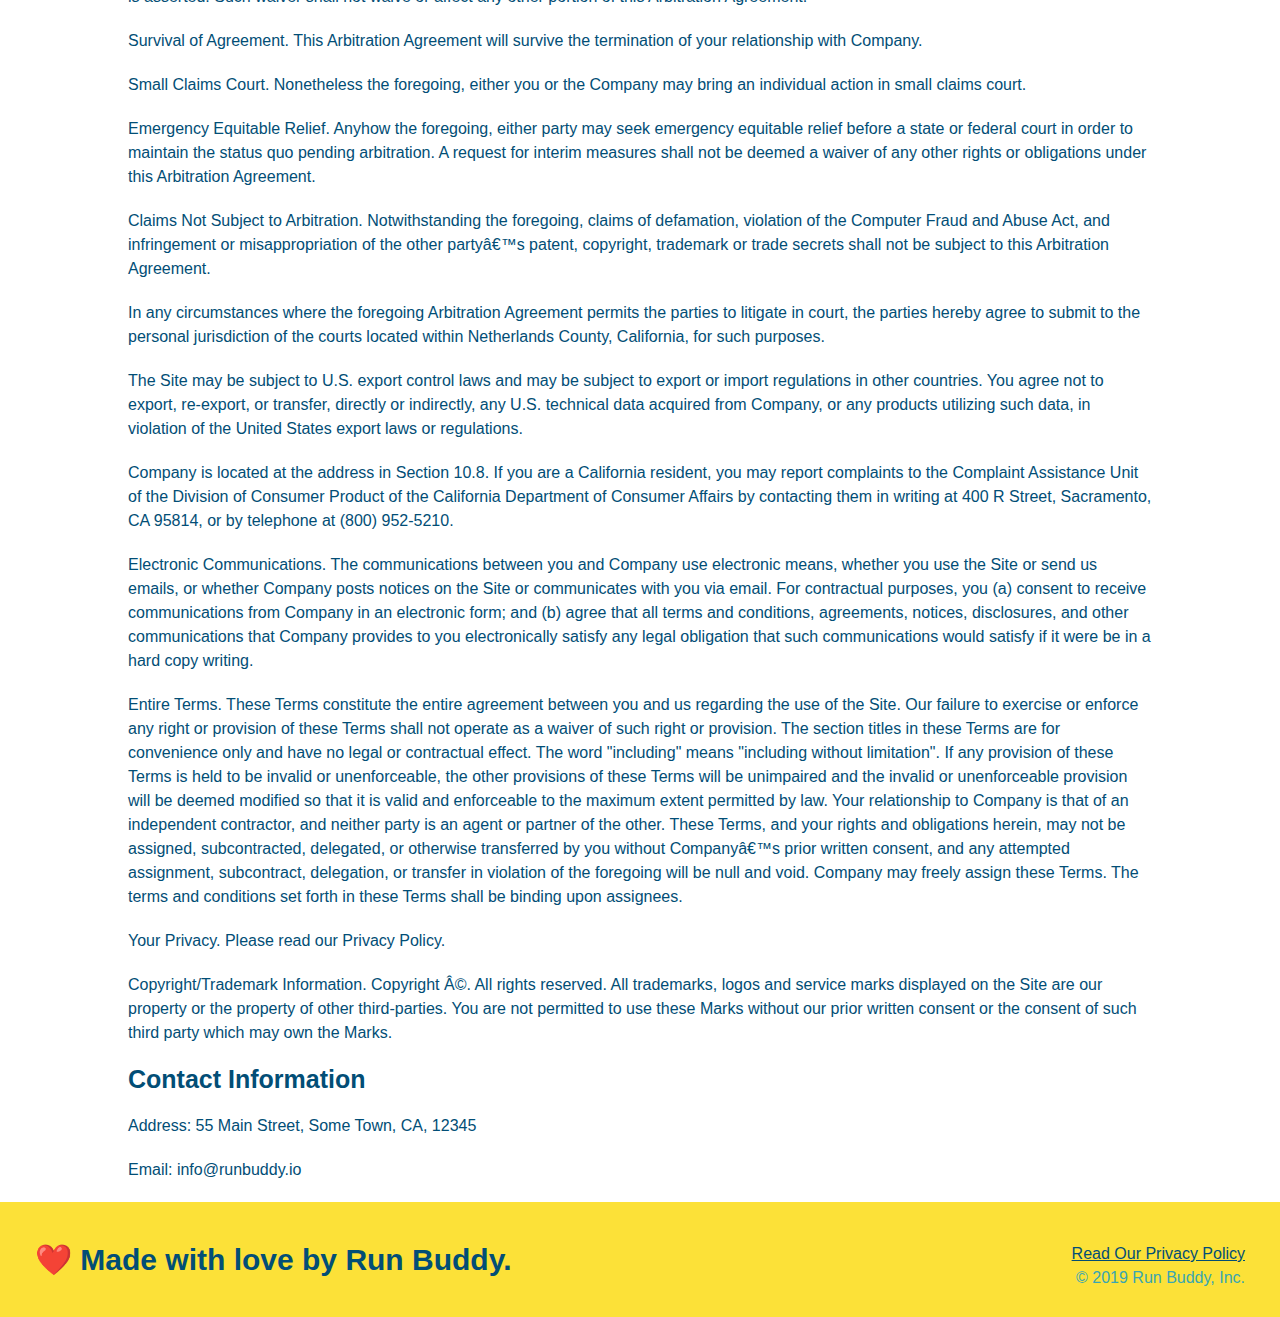
<file: code-snapshots/1.7/privacy-policy.html>
<!DOCTYPE html>
<html lang="en">

<head>
  <meta charset="UTF-8" />
  <title>Privacy Policy - Run Buddy</title>
  <link rel="stylesheet" href="./assets/css/style.css" />
  <link rel="stylesheet" href="./assets/css/secondary-styles.css" />

</head>

<body>
  <header>
    <h1>
      <a href="/">
        RUN BUDDY
      </a>
    </h1>
    <nav>
      <!-- Unordered list element -->
      <ul>
        <!-- List item element-->
        <li>
          <!-- Anchor element -->
          <a href="./index.html#what-we-do">What We Do</a>
        </li>
        <li>
          <a href="./index.html#what-you-do">What You Do</a>
        </li>
        <li>
          <a href="./index.html#your-trainers">Your Trainers</a>
        </li>
        <li>
          <a href="./index.html#reach-out">Reach Out</a>
        </li>
      </ul>
    </nav>
  </header>

  <section class="hero">
    <h2 class="page-title">
      Privacy Policy
    </h2>
  </section>

  <article class="secondary-content">

    <p>
      Website Terms of Use
    </p>

    <p>
      Version 1.0
    </p>

    <p>
      The Run Buddy website located at https://runbuddy.io is a copyrighted work belonging to Run Buddy. Certain
      features of the Site may be subject to additional guidelines, terms, or rules, which will be posted on the Site
      in connection with such features.
    </p>

    <p>
      All such additional terms, guidelines, and rules are incorporated by reference into these Terms.
    </p>

    <p>
      These Terms of Use described the legally binding terms and conditions that oversee your use of the Site. BY
      LOGGING INTO THE SITE, YOU ARE BEING COMPLIANT THAT THESE TERMS and you represent that you have the authority
      and capacity to enter into these Terms. YOU SHOULD BE AT LEAST 18 YEARS OF AGE TO ACCESS THE SITE. IF YOU
      DISAGREE WITH ALL OF THE PROVISION OF THESE TERMS, DO NOT LOG INTO AND/OR USE THE SITE.
    </p>

    <p>
      These terms require the use of arbitration Section 10.2 on an individual basis to resolve disputes and also
      limit the remedies available to you in the event of a dispute. These Terms of Use were created with the help of
      the Terms Of Use Generator and the Privacy Policy Template.
    </p>

    <h3>
      Access to the Site
    </h3>

    <p>
      Subject to these Terms. Company grants you a non-transferable, non-exclusive, revocable, limited license to
      access the Site solely for your own personal, noncommercial use.
    </p>

    <p>
      Certain Restrictions. The rights approved to you in these Terms are subject to the following restrictions: (a)
      you shall not sell, rent, lease, transfer, assign, distribute, host, or otherwise commercially exploit the Site;
      (b) you shall not change, make derivative works of, disassemble, reverse compile or reverse engineer any part of
      the Site; (c) you shall not access the Site in order to build a similar or competitive website; and (d) except
      as expressly stated herein, no part of the Site may be copied, reproduced, distributed, republished, downloaded,
      displayed, posted or transmitted in any form or by any means unless otherwise indicated, any future release,
      update, or other addition to functionality of the Site shall be subject to these Terms. All copyright and other
      proprietary notices on the Site must be retained on all copies thereof.
    </p>

    <p>
      Company reserves the right to change, suspend, or cease the Site with or without notice to you. You approved
      that Company will not be held liable to you or any third-party for any change, interruption, or termination of
      the Site or any part.
    </p>

    <p>
      No Support or Maintenance. You agree that Company will have no obligation to provide you with any support in
      connection with the Site.
    </p>

    <p>
      Excluding any User Content that you may provide, you are aware that all the intellectual property rights,
      including copyrights, patents, trademarks, and trade secrets, in the Site and its content are owned by Company
      or Companyâ€™s suppliers. Note that these Terms and access to the Site do not give you any rights, title or
      interest in or to any intellectual property rights, except for the limited access rights expressed in Section
      2.1. Company and its suppliers reserve all rights not granted in these Terms.
    </p>

    <h3>
      Third-Party Links & Ads; Other Users
    </h3>

    <p>
      Third-Party Links & Ads. The Site may contain links to third-party websites and services, and/or display
      advertisements for third-parties. Such Third-Party Links & Ads are not under the control of Company, and Company
      is not responsible for any Third-Party Links & Ads. Company provides access to these Third-Party Links & Ads
      only as a convenience to you, and does not review, approve, monitor, endorse, warrant, or make any
      representations with respect to Third-Party Links & Ads. You use all Third-Party Links & Ads at your own risk,
      and should apply a suitable level of caution and discretion in doing so. When you click on any of the
      Third-Party Links & Ads, the applicable third partyâ€™s terms and policies apply, including the third partyâ€™s
      privacy and data gathering practices.
    </p>

    <p>
      Other Users. Each Site user is solely responsible for any and all of its own User Content. Because we do not
      control User Content, you acknowledge and agree that we are not responsible for any User Content, whether
      provided by you or by others. You agree that Company will not be responsible for any loss or damage incurred as
      the result of any such interactions. If there is a dispute between you and any Site user, we are under no
      obligation to become involved.
    </p>

    <p>
      You hereby release and forever discharge the Company and our officers, employees, agents, successors, and
      assigns from, and hereby waive and relinquish, each and every past, present and future dispute, claim,
      controversy, demand, right, obligation, liability, action and cause of action of every kind and nature, that has
      arisen or arises directly or indirectly out of, or that relates directly or indirectly to, the Site. If you are
      a California resident, you hereby waive California civil code section 1542 in connection with the foregoing,
      which states: "a general release does not extend to claims which the creditor does not know or suspect to exist
      in his or her favor at the time of executing the release, which if known by him or her must have materially
      affected his or her settlement with the debtor."
    </p>

    <p>
      Cookies and Web Beacons. Like any other website, Run Buddy uses â€˜cookiesâ€™. These cookies are used to store
      information including visitorsâ€™ preferences, and the pages on the website that the visitor accessed or visited.
      The information is used to optimize the usersâ€™ experience by customizing our web page content based on
      visitorsâ€™
      browser type and/or other information.
    </p>

    <h3>
      Disclaimers
    </h3>

    <p>
      The site is provided on an "as-is" and "as available" basis, and company and our suppliers expressly disclaim
      any and all warranties and conditions of any kind, whether express, implied, or statutory, including all
      warranties or conditions of merchantability, fitness for a particular purpose, title, quiet enjoyment, accuracy,
      or non-infringement. We and our suppliers make not guarantee that the site will meet your requirements, will be
      available on an uninterrupted, timely, secure, or error-free basis, or will be accurate, reliable, free of
      viruses or other harmful code, complete, legal, or safe. If applicable law requires any warranties with respect
      to the site, all such warranties are limited in duration to ninety (90) days from the date of first use.
    </p>

    <p>
      Some jurisdictions do not allow the exclusion of implied warranties, so the above exclusion may not apply to
      you. Some jurisdictions do not allow limitations on how long an implied warranty lasts, so the above limitation
      may not apply to you.
    </p>

    <h3>
      Limitation on Liability
    </h3>

    <p>
      To the maximum extent permitted by law, in no event shall company or our suppliers be liable to you or any
      third-party for any lost profits, lost data, costs of procurement of substitute products, or any indirect,
      consequential, exemplary, incidental, special or punitive damages arising from or relating to these terms or
      your use of, or incapability to use the site even if company has been advised of the possibility of such
      damages. Access to and use of the site is at your own discretion and risk, and you will be solely responsible
      for any damage to your device or computer system, or loss of data resulting therefrom.
    </p>

    <p>
      To the maximum extent permitted by law, notwithstanding anything to the contrary contained herein, our liability
      to you for any damages arising from or related to this agreement, will at all times be limited to a maximum of
      fifty U.S. dollars (u.s. $50). The existence of more than one claim will not enlarge this limit. You agree that
      our suppliers will have no liability of any kind arising from or relating to this agreement.
    </p>

    <p>
      Some jurisdictions do not allow the limitation or exclusion of liability for incidental or consequential
      damages, so the above limitation or exclusion may not apply to you.
    </p>

    <p>
      Term and Termination. Subject to this Section, these Terms will remain in full force and effect while you use
      the Site. We may suspend or terminate your rights to use the Site at any time for any reason at our sole
      discretion, including for any use of the Site in violation of these Terms. Upon termination of your rights under
      these Terms, your Account and right to access and use the Site will terminate immediately. You understand that
      any termination of your Account may involve deletion of your User Content associated with your Account from our
      live databases. Company will not have any liability whatsoever to you for any termination of your rights under
      these Terms. Even after your rights under these Terms are terminated, the following provisions of these Terms
      will remain in effect: Sections 2 through 2.5, Section 3 and Sections 4 through 10.
    </p>

    <h3>
      Copyright Policy.
    </h3>

    <p>
      Company respects the intellectual property of others and asks that users of our Site do the same. In connection
      with our Site, we have adopted and implemented a policy respecting copyright law that provides for the removal
      of any infringing materials and for the termination of users of our online Site who are repeated infringers of
      intellectual property rights, including copyrights. If you believe that one of our users is, through the use of
      our Site, unlawfully infringing the copyright(s) in a work, and wish to have the allegedly infringing material
      removed, the following information in the form of a written notification (pursuant to 17 U.S.C. Â§ 512(c)) must
      be provided to our designated Copyright Agent:
    </p>

    <ul>
      <li>
        your physical or electronic signature;
      </li>
      <li>
        identification of the copyrighted work(s) that you claim to have been infringed;
      </li>
      <li>
        identification of the material on our services that you claim is infringing and that you request us to remove;
      </li>
      <li>
        sufficient information to permit us to locate such material; your address, telephone number, and e-mail
        address;
      </li>
      <li>
        a statement that you have a good faith belief that use of the objectionable material is not authorized by the
        copyright owner, its agent, or under the law; and
      </li>
      <li>
        a statement that the information in the notification is accurate, and under penalty of perjury, that you are
        either the owner of the copyright that has allegedly been infringed or that you are authorized to act on
        behalf of the copyright owner.
      </li>
    </ul>

    <p>
      Please note that, pursuant to 17 U.S.C. Â§ 512(f), any misrepresentation of material fact in a written
      notification automatically subjects the complaining party to liability for any damages, costs and attorneyâ€™s
      fees incurred by us in connection with the written notification and allegation of copyright infringement.
    </p>

    <h3>
      General
    </h3>

    <p>
      These Terms are subject to occasional revision, and if we make any substantial changes, we may notify you by
      sending you an e-mail to the last e-mail address you provided to us and/or by prominently posting notice of the
      changes on our Site. You are responsible for providing us with your most current e-mail address. In the event
      that the last e-mail address that you have provided us is not valid our dispatch of the e-mail containing such
      notice will nonetheless constitute effective notice of the changes described in the notice. Any changes to these
      Terms will be effective upon the earliest of thirty (30) calendar days following our dispatch of an e-mail
      notice to you or thirty (30) calendar days following our posting of notice of the changes on our Site. These
      changes will be effective immediately for new users of our Site. Continued use of our Site following notice of
      such changes shall indicate your acknowledgement of such changes and agreement to be bound by the terms and
      conditions of such changes. Dispute Resolution. Please read this Arbitration Agreement carefully. It is part of
      your contract with Company and affects your rights. It contains procedures for MANDATORY BINDING ARBITRATION AND
      A CLASS ACTION WAIVER.
    </p>

    <p>
      Applicability of Arbitration Agreement. All claims and disputes in connection with the Terms or the use of any
      product or service provided by the Company that cannot be resolved informally or in small claims court shall be
      resolved by binding arbitration on an individual basis under the terms of this Arbitration Agreement. Unless
      otherwise agreed to, all arbitration proceedings shall be held in English. This Arbitration Agreement applies to
      you and the Company, and to any subsidiaries, affiliates, agents, employees, predecessors in interest,
      successors, and assigns, as well as all authorized or unauthorized users or beneficiaries of services or goods
      provided under the Terms.
    </p>

    <p>
      Notice Requirement and Informal Dispute Resolution. Before either party may seek arbitration, the party must
      first send to the other party a written Notice of Dispute describing the nature and basis of the claim or
      dispute, and the requested relief. A Notice to the Company should be sent to: 55 Main Street, Some Town, CA,
      12345. After the Notice is received, you and the Company may attempt to resolve the claim or dispute informally.
      If you and the Company do not resolve the claim or dispute within thirty (30) days after the Notice is received,
      either party may begin an arbitration proceeding. The amount of any settlement offer made by any party may not
      be disclosed to the arbitrator until after the arbitrator has determined the amount of the award to which either
      party is entitled.
    </p>

    <p>
      Arbitration Rules. Arbitration shall be initiated through the American Arbitration Association, an established
      alternative dispute resolution provider that offers arbitration as set forth in this section. If AAA is not
      available to arbitrate, the parties shall agree to select an alternative ADR Provider. The rules of the ADR
      Provider shall govern all aspects of the arbitration except to the extent such rules are in conflict with the
      Terms. The AAA Consumer Arbitration Rules governing the arbitration are available online at adr.org or by
      calling the AAA at 1-800-778-7879. The arbitration shall be conducted by a single, neutral arbitrator. Any
      claims or disputes where the total amount of the award sought is less than Ten Thousand U.S. Dollars (US
      $10,000.00) may be resolved through binding non-appearance-based arbitration, at the option of the party seeking
      relief. For claims or disputes where the total amount of the award sought is Ten Thousand U.S. Dollars (US
      $10,000.00) or more, the right to a hearing will be determined by the Arbitration Rules. Any hearing will be
      held in a location within 100 miles of your residence, unless you reside outside of the United States, and
      unless the parties agree otherwise. If you reside outside of the U.S., the arbitrator shall give the parties
      reasonable notice of the date, time and place of any oral hearings. Any judgment on the award rendered by the
      arbitrator may be entered in any court of competent jurisdiction. If the arbitrator grants you an award that is
      greater than the last settlement offer that the Company made to you prior to the initiation of arbitration, the
      Company will pay you the greater of the award or $2,500.00. Each party shall bear its own costs and
      disbursements arising out of the arbitration and shall pay an equal share of the fees and costs of the ADR
      Provider.
    </p>

    <p>
      Additional Rules for Non-Appearance Based Arbitration. If non-appearance based arbitration is elected, the
      arbitration shall be conducted by telephone, online and/or based solely on written submissions; the specific
      manner shall be chosen by the party initiating the arbitration. The arbitration shall not involve any personal
      appearance by the parties or witnesses unless otherwise agreed by the parties.
    </p>

    <p>
      Time Limits. If you or the Company pursues arbitration, the arbitration action must be initiated and/or demanded
      within the statute of limitations and within any deadline imposed under the AAA Rules for the pertinent claim.
    </p>

    <p>
      Authority of Arbitrator. If arbitration is initiated, the arbitrator will decide the rights and liabilities of
      you and the Company, and the dispute will not be consolidated with any other matters or joined with any other
      cases or parties. The arbitrator shall have the authority to grant motions dispositive of all or part of any
      claim. The arbitrator shall have the authority to award monetary damages, and to grant any non-monetary remedy
      or relief available to an individual under applicable law, the AAA Rules, and the Terms. The arbitrator shall
      issue a written award and statement of decision describing the essential findings and conclusions on which the
      award is based. The arbitrator has the same authority to award relief on an individual basis that a judge in a
      court of law would have. The award of the arbitrator is final and binding upon you and the Company.
    </p>

    <p>
      Waiver of Jury Trial. THE PARTIES HEREBY WAIVE THEIR CONSTITUTIONAL AND STATUTORY RIGHTS TO GO TO COURT AND HAVE
      A TRIAL IN FRONT OF A JUDGE OR A JURY, instead electing that all claims and disputes shall be resolved by
      arbitration under this Arbitration Agreement. Arbitration procedures are typically more limited, more efficient
      and less expensive than rules applicable in a court and are subject to very limited review by a court. In the
      event any litigation should arise between you and the Company in any state or federal court in a suit to vacate
      or enforce an arbitration award or otherwise, YOU AND THE COMPANY WAIVE ALL RIGHTS TO A JURY TRIAL, instead
      electing that the dispute be resolved by a judge.
    </p>

    <p>
      Waiver of Class or Consolidated Actions. All claims and disputes within the scope of this arbitration agreement
      must be arbitrated or litigated on an individual basis and not on a class basis, and claims of more than one
      customer or user cannot be arbitrated or litigated jointly or consolidated with those of any other customer or
      user.
    </p>

    <p>
      Confidentiality. All aspects of the arbitration proceeding shall be strictly confidential. The parties agree to
      maintain confidentiality unless otherwise required by law. This paragraph shall not prevent a party from
      submitting to a court of law any information necessary to enforce this Agreement, to enforce an arbitration
      award, or to seek injunctive or equitable relief.
    </p>

    <p>
      Severability. If any part or parts of this Arbitration Agreement are found under the law to be invalid or
      unenforceable by a court of competent jurisdiction, then such specific part or parts shall be of no force and
      effect and shall be severed and the remainder of the Agreement shall continue in full force and effect.
    </p>

    <p>
      Right to Waive. Any or all of the rights and limitations set forth in this Arbitration Agreement may be waived
      by the party against whom the claim is asserted. Such waiver shall not waive or affect any other portion of this
      Arbitration Agreement.
    </p>

    <p>
      Survival of Agreement. This Arbitration Agreement will survive the termination of your relationship with
      Company.
    </p>

    <p>
      Small Claims Court. Nonetheless the foregoing, either you or the Company may bring an individual action in small
      claims court.
    </p>

    <p>
      Emergency Equitable Relief. Anyhow the foregoing, either party may seek emergency equitable relief before a
      state or federal court in order to maintain the status quo pending arbitration. A request for interim measures
      shall not be deemed a waiver of any other rights or obligations under this Arbitration Agreement.
    </p>

    <p>
      Claims Not Subject to Arbitration. Notwithstanding the foregoing, claims of defamation, violation of the
      Computer Fraud and Abuse Act, and infringement or misappropriation of the other partyâ€™s patent, copyright,
      trademark or trade secrets shall not be subject to this Arbitration Agreement.
    </p>

    <p>
      In any circumstances where the foregoing Arbitration Agreement permits the parties to litigate in court, the
      parties hereby agree to submit to the personal jurisdiction of the courts located within Netherlands County,
      California, for such purposes.
    </p>

    <p>
      The Site may be subject to U.S. export control laws and may be subject to export or import regulations in other
      countries. You agree not to export, re-export, or transfer, directly or indirectly, any U.S. technical data
      acquired from Company, or any products utilizing such data, in violation of the United States export laws or
      regulations.
    </p>

    <p>
      Company is located at the address in Section 10.8. If you are a California resident, you may report complaints
      to the Complaint Assistance Unit of the Division of Consumer Product of the California Department of Consumer
      Affairs by contacting them in writing at 400 R Street, Sacramento, CA 95814, or by telephone at (800) 952-5210.
    </p>

    <p>
      Electronic Communications. The communications between you and Company use electronic means, whether you use the
      Site or send us emails, or whether Company posts notices on the Site or communicates with you via email. For
      contractual purposes, you (a) consent to receive communications from Company in an electronic form; and (b)
      agree that all terms and conditions, agreements, notices, disclosures, and other communications that Company
      provides to you electronically satisfy any legal obligation that such communications would satisfy if it were be
      in a hard copy writing.
    </p>

    <p>
      Entire Terms. These Terms constitute the entire agreement between you and us regarding the use of the Site. Our
      failure to exercise or enforce any right or provision of these Terms shall not operate as a waiver of such right
      or provision. The section titles in these Terms are for convenience only and have no legal or contractual
      effect. The word "including" means "including without limitation". If any provision of these Terms is held to be
      invalid or unenforceable, the other provisions of these Terms will be unimpaired and the invalid or
      unenforceable provision will be deemed modified so that it is valid and enforceable to the maximum extent
      permitted by law. Your relationship to Company is that of an independent contractor, and neither party is an
      agent or partner of the other. These Terms, and your rights and obligations herein, may not be assigned,
      subcontracted, delegated, or otherwise transferred by you without Companyâ€™s prior written consent, and any
      attempted assignment, subcontract, delegation, or transfer in violation of the foregoing will be null and void.
      Company may freely assign these Terms. The terms and conditions set forth in these Terms shall be binding upon
      assignees.
    </p>

    <p>
      Your Privacy. Please read our Privacy Policy.
    </p>

    <p>
      Copyright/Trademark Information. Copyright Â©. All rights reserved. All trademarks, logos and service marks
      displayed on the Site are our property or the property of other third-parties. You are not permitted to use
      these Marks without our prior written consent or the consent of such third party which may own the Marks.
    </p>

    <h3>
      Contact Information
    </h3>

    <p>
      Address: 55 Main Street, Some Town, CA, 12345
    </p>

    <p>
      Email: info@runbuddy.io
    </p>

  </article>


  <!-- footer -->
  <footer>
    <h2>❤️ Made with love by Run Buddy.</h2>
    <div>
      <a href="#">Read Our Privacy Policy</a><br />
      &copy; 2019 Run Buddy, Inc.
    </div>
  </footer>
</body>

</html>
</file>
<file: assets/css/style.css>
:root {
    --primary-color: #fce138;
    --secondary-color: #024e76;
    --tertiary-color: #39a6b2;
  }
  
  * {
    box-sizing: border-box;
    margin: 0;
    padding: 0;
  }
  
  body {
    color: var(--tertiary-color);
    font-family: Helvetica, Arial, sans-serif;
  }
  
  
  /* HEADER / NAV BAR STYLES START */
  
  header {
    padding: 20px 35px;
    background-color: var(--tertiary-color);
    display: flex;
    justify-content: space-between;
    flex-wrap: wrap;
    position: sticky;
    position: -webkit-sticky;
    top: 0;
    background-image: url("../images/flipped-hero-image.jpg");
    background-size: cover;
    background-attachment: fixed;
    background-position: 80%;
    z-index: 9999;
  }
  
  header h1 {
    font-weight: bold;
    margin: 0;
    font-size: 36px;
    color: var(--primary-color);
    text-shadow: 0 0 10px rgba(0, 0, 0, 0.5);
  }
  
  header a {
    text-decoration: none;
    color: var(--primary-color);
  }
  
  header nav {
    margin: 7px 0;
  }
  
  header nav ul {
    display: flex;
    flex-wrap: wrap;
    justify-content: space-between;
    align-items: center;
    list-style: none;
  }
  
  header nav ul li a {
    padding: 10px 15px;
    font-weight: lighter;
    font-size: 1.55vw;
    text-shadow: 0 0 10px rgba(0, 0, 0, 0.5);
  }
  
  header nav ul li a:hover {
    background: var(--primary-color);
    color: var(--secondary-color);
    border-radius: 15px;
    text-shadow: none;
  }
  
  /* HEADER / NAVBAR STYLES END */
  
  
  
  /* FOOTER STYLES START */
  footer {
    background: var(--primary-color);
    padding: 40px 35px;
    display: flex;
    justify-content: space-between;
    flex-wrap: wrap;
    width: 100%;
  }
  
  footer h2 {
    color: var(--secondary-color);
    font-size: 30px;
    margin: 0;
  }
  
  footer div {
    line-height: 1.5;
    text-align: right;
  }
  
  footer a {
    color: var(--secondary-color);
  }
  /* END FOOTER STYLES */
  
  /* STYLE ALL SECTION TAGS */
  section {
    padding: 60px;
  }
  
  /* HERO STYLES START */
  .hero {
    background-image: url('../images/flipped-hero-image.jpg');
    background-size: cover;
    display: flex;
    justify-content: center;
    flex-wrap: wrap;
    align-items: flex-start;
    background-attachment: fixed;
    background-position: 80%;
  }
  
  .hero-cta {
    width: 35%;
    text-align: right;
    margin: 3.5%;
    color: #fff;
    font-size: 18px;
    line-height: 1.2;
  }
  
  .hero-cta h2 {
    font-style: italic;
    font-size: 55px;
    color: var(--primary-color);
    text-shadow: 0 0 10px rgba(0, 0, 0, 0.5);
  }
  
  .hero-form {
    border: 3px solid var(--secondary-color);
    background-color: rgba(255, 225, 56, 0.8);
    padding: 20px;
    color: var(--secondary-color);
    width: 40%;
    margin: 3.5%;
    border-radius: 15px;
    box-shadow: 0 0 10px rgba(0, 0, 0, 0.5);
  }
  
  .hero-form button:hover {
    background-color: var(--tertiary-color);  
  }
  
  .hero-form h3 {
    font-size: 24px;
    margin: 0;
  }
  .hero-form p {
    margin: 5px 0 15px 0;
  }
  
  .form-input {
    border: 1px solid var(--secondary-color);
    display: block;
    padding: 7px 15px;
    font-size: 16px;
    color: var(--secondary-color);
    width: 100%;
    margin-bottom: 15px; 
    border-radius: 10px;
    background-color: rgba(255,255,255, 0.75);
  }
  
  .form-input:focus {
    background-color: rgba(255,255,255, 1);
    outline: none;
  }
  
  .hero-form label {
    margin: 0 5px;
  }
  
  .hero-form button {
    color: var(--primary-color);
    background-color: var(--secondary-color);
    border: none;
    padding: 10px 20px;
    font-size: 16px;
    border-radius: 10px;
  } 
  
  .checkbox-wrapper input, .radio-wrapper input {
    opacity: 0;
  }
  
  .checkbox-wrapper label, .radio-wrapper label {
    position: relative;
    left: 10px;
    margin: 10px;
    line-height: 1.6;
  }
  
  .checkbox-wrapper label::before, .radio-wrapper label::before {
    content: "";
    height: 20px;
    width: 20px;
    background: rgba(255, 255, 255, 0.75);  
    border: 1px solid var(--secondary-color);  
    position: absolute;
    top: -4px;
    left: -30px;
  }
  
  .radio-wrapper label::before {
    border-radius: 50%;
  }
  
  .radio-wrapper label::after {
    content: "";
    height: 20px;
    width: 20px;
    border-radius: 50%;
    background: var(--secondary-color);
    position: absolute;
    left: -29px;
    top: -3px;
    background-image: radial-gradient(circle, var(--tertiary-color), var(--secondary-color));
  }
  
  .checkbox-wrapper label::after {
    content: "";
    height: 6px;
    width: 14px;
    border-left: 2px solid var(--secondary-color);
    border-bottom: 2px solid var(--secondary-color);
    position: absolute;
    left: -26px;
    top: 1px;
    transform: rotate(-58deg);
  }
  
  .checkbox-wrapper input + label::after, 
  .radio-wrapper input + label::after {
    content: none;
  }
  
  .checkbox-wrapper input:checked + label::after, 
  .radio-wrapper input:checked + label::after {
    content: "";
  }
  /* HERO STYLES END */
  
  
  /* SECTION TITLE STYLES START */
  .section-title {
    font-size: 48px;
    border-bottom: 3px solid;
    color: var(--secondary-color);
    padding-bottom: 20px;
    text-align: center;
    margin: 0 auto 35px auto;
    width: 50%;
  }
  
  .primary-border {
    border-color: var(--primary-color);
  }
  
  .secondary-border {
    border-color: var(--tertiary-color);
  }
  /* SECTION TITLE STYLES END */
  
  /* WHAT WE DO STYLES */
  .intro p {
    line-height: 1.7;
    color: var(--tertiary-color);
    width: 80%;
    margin: 0 auto;
    font-size: 20px;
    text-align: center;
  }
  /* WHAT YOU DO STYLES END */
  
  
  /* WHAT YOU DO STYLES START */
  .steps { 
    background: var(--primary-color);
  }
  
  .step {
    margin: 50px auto;
    padding-bottom: 50px;
    width: 80%;
    display: flex;
    flex-wrap: wrap;
    align-items: center;
    justify-content: space-between;
  }
  
  .step:last-child {
    border-bottom: none;
  }
  
  .step h3 {
    color: var(--secondary-color);
    font-size: 46px;
    flex: 1 30%;
  }
  
  .step-info {
    flex: 2 70%;
    display: flex;
    flex-wrap: wrap;
    align-items: center;
  }
  
  .step-img {
    flex: 1 12%;
    margin-right: 20px;
  }
  
  .step-img img {
    max-width: 100%;
  }
  
  .step-text {
    flex: 12;
  }
  
  .step-text p {
    color: var(--tertiary-color);
    font-size: 18px;
  }
  
  .step-text h4 {
    font-size: 26px;
    line-height: 1.5;
    color: var(--secondary-color);
  }
  /* WHAT YOU DO STYLES END */
  
  /* MEET THE TRAINERS START */
  .trainers {
    width: 100%;
    margin: 0 auto;
    display: flex;
    flex-wrap: wrap;
    justify-content: space-around;
  }
  
  .trainer {
    margin: 20px;
    flex: 1;
    background: var(--secondary-color);
    color: var(--primary-color);
  }
  
  .trainer img {
    width: 100%;
  }
  
  .trainer-bio {
    padding: 25px;
    line-height: 1.3;
  }
  
  .trainer-bio h3 {
    font-size: 28px;
  }
  
  .trainer-bio h4 {
    font-weight: lighter;
    font-size: 22px;
    margin-bottom: 15px;
  }
  
  .trainer-bio p {
    font-size: 17px;
  }
  /* TRAINER STYLES END */
  
  /* REACH OUT STYLES START */
  .contact {
    background: var(--secondary-color);
  }
  
  .contact h2 {
    color: var(--primary-color);
  }
  
  .contact-info {
    display: flex;
    justify-content: space-between;
    flex-wrap: wrap;
  }
  
  .contact-info > * {
    flex: 1;
    margin: 15px;
  }
  
  .contact-info iframe {
    height: 400px;
  }
  
  .contact-info div {
    color: white;
  }
  
  .contact-info h3 {
    color: var(--primary-color);
    font-size: 32px;
  }
  
  .contact-info p, .contact-info address {
    margin: 20px 0;
    line-height: 1.5;
    font-size: 16px;
    font-style: normal;
  }
  
  .contact-form input, .contact-form textarea {
    border: 1px solid var(--secondary-color);
    display: block;
    padding: 7px 15px;
    font-size: 16px;
    color: var(--secondary-color);
    width: 100%;
    margin-bottom: 15px;
    margin-top: 5px;
    border-radius: 10px;
    background-color: rgba(255,255,255, 0.75);
  }
  
  .contact-form input:focus, .contact-form textarea:focus {
    background-color: rgba(255,255,255, 1);
    outline: none;
  }
  
  .contact-form button {
    width: 100%;
    border: none;
    background: var(--primary-color);
    color: var(--secondary-color);
    text-align: center;
    padding: 15px 0;
    font-size: 16px;
    border-radius: 10px;
  }
  
  .contact-form button:hover {
    color: var(--primary-color);
    background: var(--tertiary-color);
  }
  
  .contact-info a {
    color: var(--primary-color);
  }
  /* REACH OUT STYLES END */
  
  /* UTILITIES */
  .text-left {
    text-align: left;
  }
  
  .text-right {
    text-align: right;
  }
  
  .flex-row {
    display: flex;
  }
  
  /* MEDIA QUERY FOR SMALLER DESKTOP SCREENS AND SMALLER */
  @media screen and (max-width: 980px) {
    header {
      padding-bottom: 0;
      justify-content: center;
      position: relative;
    }
  
    header h1 {
      width: 100%;
      text-align: center;
    }
  
    header nav ul {
      margin-top: 20px;
      width: 100%;
      justify-content: center;
    }
  
    header nav ul li a {
      font-size: 20px;
    }
  
    footer h2, footer div {
      text-align: center;
      width: 100%;
    }
  
    .hero-cta, .hero-form {
      width: 100%;
    }
    
    .hero-cta {
      text-align: center;
    }
  
    .section-title {
      width: 80%;
    }
    
    .trainer {
      flex: 0 70%;
    }
    
    .contact-info iframe{
      flex: 1 100%;
    }
  }
  
  /* MEDIA QUERY FOR TABLETS AND SMALLER */
  @media screen and (max-width: 768px) {
    section {
      padding: 30px 15px;
    }
  
    .step h3 {
      flex: 1 100%;
      text-align: center;
    }
  
    .step-info {
      flex: 2 100%;
      text-align: center;
      justify-content: center;
    }
  
    .step-img {
      flex: 0 32%;
      margin-right: 0;
      margin-top: 15px;
      margin-bottom: 15px;
    }
  
    .step-text {
      flex: 100%;  
    }
  
    .trainer-bio h3, .trainer-bio h4 {
      display: block;
    }
  }
  
  /* MEDIA QUERY FOR MOBILE PHONES AND SMALLER */
  @media screen and (max-width: 575px) {
    .hero-form button {
      width: 100%;
    }
  
    .section-title {
      width: 95%;
    }
  
    .intro p {
      width: 100%;
    }
  
    .trainer {
      flex: 0 100%;
    }
  
    .contact-info {
      text-align: center;
    }
  
    .contact-info > * {
      flex: 0 100%;
    }
  
    .contact-form {
      order: 3;
    }
  }
</file>
<file: code-snapshots/1.3/assets/css/style.css>
* {
  margin: 0;
  padding: 0;
  box-sizing: border-box;
}

body {
  /* more on this crazy alphanumerical value in a minute! */
  color: #39a6b2;
  font-family: Helvetica, Arial, sans-serif;
}

/* apply styles to <header> */
header {
  padding: 20px 35px;
  background-color: #39a6b2;
}

header h1 {
  font-weight: bold;
  font-size: 36px;
  color: #fce138;
  margin: 0;
  display: inline;
}
header a {
  text-decoration: none;
  color: #fce138;
}

header nav {
  float: right;
  margin: 7px 0;
}

header nav ul li {
  display: inline;
}

header nav ul li a {
  margin: 0 30px;
  font-weight: lighter;
  font-size: 22px;
}

footer {
  background: #fce138;
  width: 100%;
  padding: 40px 35px;
}

footer h2 {
  display: inline;
  color: #024e76;
  font-size: 30px;
  margin: 0;
}

footer div {
  float: right;
  line-height: 1.5;
  text-align: right;
}

footer a {
  color: #024e76;
}

section {
  padding: 60px;
}

/* Hero Style Start */
.hero {
  background-image: url('../images/hero-bg.jpg');
  height: 600px;
  background-size: cover;
  background-position: center;
  position: relative;
}
/* Hero Style End */

.hero-form {
  border: 3px solid #024e76;
  background-color: #fce138;
  padding: 20px;
  width: 500px;
  color: #024e76;
  position: absolute;
  bottom: 120px;
  right: 140px;
}

.hero-form h3 {
  font-size: 24px;
  margin: 0;
}
.hero-form p {
  margin: 5px 0 15px 0;
}

.form-input {
  border: 1px solid #024e76;
  display: block;
  padding: 7px 15px;
  font-size: 16px;
  color: #024e76;
  width: 100%;
  margin-bottom: 15px;
}

.hero-form label {
  margin: 0 5px;
}

.hero-form button {
  color: #fce138;
  background-color: #024e76;
  border: none;
  padding: 10px 20px;
  font-size: 16px;
}
</file>
<file: code-snapshots/1.4/assets/css/style.css>
* {
  margin: 0;
  padding: 0;
  box-sizing: border-box;
}

body {
  /* more on this crazy alphanumerical value in a minute! */
  color: #39a6b2;
  font-family: Helvetica, Arial, sans-serif;
}

/* apply styles to <header> */
header {
  padding: 20px 35px;
  background-color: #39a6b2;
}

header h1 {
  font-weight: bold;
  font-size: 36px;
  color: #fce138;
  margin: 0;
  display: inline;
}
header a {
  text-decoration: none;
  color: #fce138;
}

header nav {
  float: right;
  margin: 7px 0;
}

header nav ul li {
  display: inline;
}

header nav ul li a {
  margin: 0 30px;
  font-weight: lighter;
  font-size: 22px;
}

footer {
  background: #fce138;
  width: 100%;
  padding: 40px 35px;
}

footer h2 {
  display: inline;
  color: #024e76;
  font-size: 30px;
  margin: 0;
}

footer div {
  float: right;
  line-height: 1.5;
  text-align: right;
}

footer a {
  color: #024e76;
}

section {
  padding: 60px;
}

/* Hero Style Start */
.hero {
  background-image: url('../images/hero-bg.jpg');
  height: 600px;
  background-size: cover;
  background-position: center;
  position: relative;
}
/* Hero Style End */

.hero-form {
  border: 3px solid #024e76;
  background-color: #fce138;
  padding: 20px;
  width: 500px;
  color: #024e76;
  position: absolute;
  bottom: 120px;
  right: 140px;
}

.hero-form h3 {
  font-size: 24px;
  margin: 0;
}
.hero-form p {
  margin: 5px 0 15px 0;
}

.form-input {
  border: 1px solid #024e76;
  display: block;
  padding: 7px 15px;
  font-size: 16px;
  color: #024e76;
  width: 100%;
  margin-bottom: 15px;
}

.hero-form label {
  margin: 0 5px;
}

.hero-form button {
  color: #fce138;
  background-color: #024e76;
  border: none;
  padding: 10px 20px;
  font-size: 16px;
}

.intro {
  text-align: center;
}

.intro p {
  line-height: 1.7;
  color: #39a6b2;
  width: 80%;
  font-size: 20px;
  margin: 0 auto;
}

.steps {
  text-align: center;
  background: #fce138;
}

.steps div {
  margin-bottom: 80px;
}

.steps img {
  width: 15%;
  margin: 10px 0;
}

.steps h3 {
  color: #024e76;
  font-size: 46px;
  margin-top: 10px;
}

.steps p {
  color: #39a6b2;
  font-size: 23px;
}

.steps span {
  font-size: 38px;
}

.section-title {
  font-size: 55px;
  color: #024e76;
  margin-bottom: 35px;
  padding: 0 100px 20px 100px;
  display: inline-block;
  border-bottom: 3px solid;
}

.primary-border {
  border-color: #fce138;
}

.secondary-border {
  border-color: #39a6b2;
}
</file>
<file: code-snapshots/1.5/assets/css/style.css>
* {
  margin: 0;
  padding: 0;
  box-sizing: border-box;
}

body {
  /* more on this crazy alphanumerical value in a minute! */
  color: #39a6b2;
  font-family: Helvetica, Arial, sans-serif;
}

/* apply styles to <header> */
header {
  padding: 20px 35px;
  background-color: #39a6b2;
}

header h1 {
  font-weight: bold;
  font-size: 36px;
  color: #fce138;
  margin: 0;
  display: inline;
}
header a {
  text-decoration: none;
  color: #fce138;
}

header nav {
  float: right;
  margin: 7px 0;
}

header nav ul li {
  display: inline;
}

header nav ul li a {
  margin: 0 30px;
  font-weight: lighter;
  font-size: 22px;
}

footer {
  background: #fce138;
  width: 100%;
  padding: 40px 35px;
}

footer h2 {
  display: inline;
  color: #024e76;
  font-size: 30px;
  margin: 0;
}

footer div {
  float: right;
  line-height: 1.5;
  text-align: right;
}

footer a {
  color: #024e76;
}

section {
  padding: 60px;
}

/* Hero Style Start */
.hero {
  background-image: url('../images/hero-bg.jpg');
  height: 600px;
  background-size: cover;
  background-position: center;
  position: relative;
}
/* Hero Style End */

.hero-form {
  border: 3px solid #024e76;
  background-color: #fce138;
  padding: 20px;
  width: 500px;
  color: #024e76;
  position: absolute;
  bottom: 120px;
  right: 140px;
}

.hero-form h3 {
  font-size: 24px;
  margin: 0;
}
.hero-form p {
  margin: 5px 0 15px 0;
}

.form-input {
  border: 1px solid #024e76;
  display: block;
  padding: 7px 15px;
  font-size: 16px;
  color: #024e76;
  width: 100%;
  margin-bottom: 15px;
}

.hero-form label {
  margin: 0 5px;
}

.hero-form button {
  color: #fce138;
  background-color: #024e76;
  border: none;
  padding: 10px 20px;
  font-size: 16px;
}

.intro {
  text-align: center;
}

.intro p {
  line-height: 1.7;
  color: #39a6b2;
  width: 80%;
  font-size: 20px;
  margin: 0 auto;
}

.steps {
  text-align: center;
  background: #fce138;
}

.steps div {
  margin-bottom: 80px;
}

.steps img {
  width: 15%;
  margin: 10px 0;
}

.steps h3 {
  color: #024e76;
  font-size: 46px;
  margin-top: 10px;
}

.steps p {
  color: #39a6b2;
  font-size: 23px;
}

.steps span {
  font-size: 38px;
}

.section-title {
  font-size: 55px;
  color: #024e76;
  margin-bottom: 35px;
  padding: 0 100px 20px 100px;
  display: inline-block;
  border-bottom: 3px solid;
}

.primary-border {
  border-color: #fce138;
}

.secondary-border {
  border-color: #39a6b2;
}

.trainers {
  text-align: center;
}

.trainer {
  width: 900px;
  margin: 0 auto 30px auto;
  background: #024e76;
  color: #fce138;
  overflow: auto;
}

.trainer img {
  width: 35%;
  float: left;
}

.trainer-bio {
  padding: 35px;
  float: left;
  width: 65%;
}

.trainer-bio h3 {
  font-size: 32px;
  margin-bottom: 8px;
}

.trainer-bio h4 {
  font-weight: lighter;
  font-size: 26px;
  margin-bottom: 25px;
}

.trainer-bio p {
  font-size: 17px;
  line-height: 1.3;
}

.text-left {
  text-align: left;
}

.text-right {
  text-align: right;
}
</file>
<file: code-snapshots/1.6/assets/css/style.css>
* {
  margin: 0;
  padding: 0;
  box-sizing: border-box;
}

body {
  /* more on this crazy alphanumerical value in a minute! */
  color: #39a6b2;
  font-family: Helvetica, Arial, sans-serif;
}

/* apply styles to <header> */
header {
  padding: 20px 35px;
  background-color: #39a6b2;
}

header h1 {
  font-weight: bold;
  font-size: 36px;
  color: #fce138;
  margin: 0;
  display: inline;
}
header a {
  text-decoration: none;
  color: #fce138;
}

header nav {
  float: right;
  margin: 7px 0;
}

header nav ul li {
  display: inline;
}

header nav ul li a {
  margin: 0 30px;
  font-weight: lighter;
  font-size: 22px;
}

footer {
  background: #fce138;
  width: 100%;
  padding: 40px 35px;
}

footer h2 {
  display: inline;
  color: #024e76;
  font-size: 30px;
  margin: 0;
}

footer div {
  float: right;
  line-height: 1.5;
  text-align: right;
}

footer a {
  color: #024e76;
}

section {
  padding: 60px;
}

/* Hero Style Start */
.hero {
  background-image: url('../images/hero-bg.jpg');
  height: 600px;
  background-size: cover;
  background-position: center;
  position: relative;
}
/* Hero Style End */

.hero-form {
  border: 3px solid #024e76;
  background-color: #fce138;
  padding: 20px;
  width: 500px;
  color: #024e76;
  position: absolute;
  bottom: 120px;
  right: 140px;
}

.hero-form h3 {
  font-size: 24px;
  margin: 0;
}
.hero-form p {
  margin: 5px 0 15px 0;
}

.form-input {
  border: 1px solid #024e76;
  display: block;
  padding: 7px 15px;
  font-size: 16px;
  color: #024e76;
  width: 100%;
  margin-bottom: 15px;
}

.hero-form label {
  margin: 0 5px;
}

.hero-form button {
  color: #fce138;
  background-color: #024e76;
  border: none;
  padding: 10px 20px;
  font-size: 16px;
}

.intro {
  text-align: center;
}

.intro p {
  line-height: 1.7;
  color: #39a6b2;
  width: 80%;
  font-size: 20px;
  margin: 0 auto;
}

.steps {
  text-align: center;
  background: #fce138;
}

.steps div {
  margin-bottom: 80px;
}

.steps img {
  width: 15%;
  margin: 10px 0;
}

.steps h3 {
  color: #024e76;
  font-size: 46px;
  margin-top: 10px;
}

.steps p {
  color: #39a6b2;
  font-size: 23px;
}

.steps span {
  font-size: 38px;
}

.section-title {
  font-size: 55px;
  color: #024e76;
  margin-bottom: 35px;
  padding: 0 100px 20px 100px;
  display: inline-block;
  border-bottom: 3px solid;
}

.primary-border {
  border-color: #fce138;
}

.secondary-border {
  border-color: #39a6b2;
}

.trainers {
  text-align: center;
}

.trainer {
  width: 900px;
  margin: 0 auto 30px auto;
  background: #024e76;
  color: #fce138;
  overflow: auto;
}

.trainer img {
  width: 35%;
  float: left;
}

.trainer-bio {
  padding: 35px;
  float: left;
  width: 65%;
}

.trainer-bio h3 {
  font-size: 32px;
  margin-bottom: 8px;
}

.trainer-bio h4 {
  font-weight: lighter;
  font-size: 26px;
  margin-bottom: 25px;
}

.trainer-bio p {
  font-size: 17px;
  line-height: 1.3;
}

.text-left {
  text-align: left;
}

.text-right {
  text-align: right;
}

/* REACH OUT STYLES START */
.contact {
  text-align: center;
  background: #024e76;
}

.contact h2 {
  color: #fce138;
}

.contact-info iframe {
  width: 400px;
  height: 400px;
}

.contact-info div {
  width: 410px;
  display: inline-block;
  vertical-align: top;
  text-align: left;
  margin: 30px 0 0 60px;
  color: white;
}

.contact-info h3 {
  color: #fce138;
  font-size: 32px;
}

.contact-info p,
.contact-info address {
  margin: 20px 0;
  line-height: 1.5;
  font-size: 20px;
  font-style: normal;
}

.contact-info a {
  color: #fce138;
}

/* REACH OUT STYLES END */
</file>
<file: code-snapshots/1.7/assets/css/style.css>
* {
  margin: 0;
  padding: 0;
  box-sizing: border-box;
}

body {
  /* more on this crazy alphanumerical value in a minute! */
  color: #39a6b2;
  font-family: Helvetica, Arial, sans-serif;
}

/* apply styles to <header> */
header {
  padding: 20px 35px;
  background-color: #39a6b2;
}

header h1 {
  font-weight: bold;
  font-size: 36px;
  color: #fce138;
  margin: 0;
  display: inline;
}
header a {
  text-decoration: none;
  color: #fce138;
}

header nav {
  float: right;
  margin: 7px 0;
}

header nav ul li {
  display: inline;
}

header nav ul li a {
  margin: 0 30px;
  font-weight: lighter;
  font-size: 22px;
}

footer {
  background: #fce138;
  width: 100%;
  padding: 40px 35px;
}

footer h2 {
  display: inline;
  color: #024e76;
  font-size: 30px;
  margin: 0;
}

footer div {
  float: right;
  line-height: 1.5;
  text-align: right;
}

footer a {
  color: #024e76;
}

section {
  padding: 60px;
}

/* Hero Style Start */
.hero {
  background-image: url('../images/hero-bg.jpg');
  height: 600px;
  background-size: cover;
  background-position: center;
  position: relative;
}
/* Hero Style End */

.hero-form {
  border: 3px solid #024e76;
  background-color: #fce138;
  padding: 20px;
  width: 500px;
  color: #024e76;
  position: absolute;
  bottom: 120px;
  right: 140px;
}

.hero-form h3 {
  font-size: 24px;
  margin: 0;
}
.hero-form p {
  margin: 5px 0 15px 0;
}

.form-input {
  border: 1px solid #024e76;
  display: block;
  padding: 7px 15px;
  font-size: 16px;
  color: #024e76;
  width: 100%;
  margin-bottom: 15px;
}

.hero-form label {
  margin: 0 5px;
}

.hero-form button {
  color: #fce138;
  background-color: #024e76;
  border: none;
  padding: 10px 20px;
  font-size: 16px;
}

.intro {
  text-align: center;
}

.intro p {
  line-height: 1.7;
  color: #39a6b2;
  width: 80%;
  font-size: 20px;
  margin: 0 auto;
}

.steps {
  text-align: center;
  background: #fce138;
}

.steps div {
  margin-bottom: 80px;
}

.steps img {
  width: 15%;
  margin: 10px 0;
}

.steps h3 {
  color: #024e76;
  font-size: 46px;
  margin-top: 10px;
}

.steps p {
  color: #39a6b2;
  font-size: 23px;
}

.steps span {
  font-size: 38px;
}

.section-title {
  font-size: 55px;
  color: #024e76;
  margin-bottom: 35px;
  padding: 0 100px 20px 100px;
  display: inline-block;
  border-bottom: 3px solid;
}

.primary-border {
  border-color: #fce138;
}

.secondary-border {
  border-color: #39a6b2;
}

.trainers {
  text-align: center;
}

.trainer {
  width: 900px;
  margin: 0 auto 30px auto;
  background: #024e76;
  color: #fce138;
  overflow: auto;
}

.trainer img {
  width: 35%;
  float: left;
}

.trainer-bio {
  padding: 35px;
  float: left;
  width: 65%;
}

.trainer-bio h3 {
  font-size: 32px;
  margin-bottom: 8px;
}

.trainer-bio h4 {
  font-weight: lighter;
  font-size: 26px;
  margin-bottom: 25px;
}

.trainer-bio p {
  font-size: 17px;
  line-height: 1.3;
}

.text-left {
  text-align: left;
}

.text-right {
  text-align: right;
}

/* REACH OUT STYLES START */
.contact {
  text-align: center;
  background: #024e76;
}

.contact h2 {
  color: #fce138;
}

.contact-info iframe {
  width: 400px;
  height: 400px;
}

.contact-info div {
  width: 410px;
  display: inline-block;
  vertical-align: top;
  text-align: left;
  margin: 30px 0 0 60px;
  color: white;
}

.contact-info h3 {
  color: #fce138;
  font-size: 32px;
}

.contact-info p,
.contact-info address {
  margin: 20px 0;
  line-height: 1.5;
  font-size: 20px;
  font-style: normal;
}

.contact-info a {
  color: #fce138;
}

/* REACH OUT STYLES END */
</file>
<file: code-snapshots/2.1/assets/css/style.css>
* {
  box-sizing: border-box;
  margin: 0;
  padding: 0;
}

body {
  color: #39a6b2;
  font-family: Helvetica, Arial, sans-serif;
}


/* HEADER / NAV BAR STYLES START */

header {
  padding: 20px 35px;
  background-color: #39a6b2;
}

header h1 {
  font-weight: bold;
  display: inline;
  margin: 0;
  font-size: 36px;
  color: #fce138;
}

header a {
  text-decoration: none;
  color: #fce138;
}

header nav {
  float: right;
  margin: 7px 0;
}

header nav ul li {
  display: inline;
}

header nav ul li a {
  margin: 0 30px;
  font-weight: lighter;
  font-size: 22px;
}

/* HEADER / NAVBAR STYLES END */



/* FOOTER STYLES START */
footer {
  background: #fce138;
  padding: 40px 35px;
  width: 100%;
}

footer h2 {
  display: inline;
  color: #024e76;
  font-size: 30px;
  margin: 0;
}

footer div {
  float: right;
  line-height: 1.5;
  text-align: right;
}

footer a {
  color: #024e76;
}
/* END FOOTER STYLES */

/* STYLE ALL SECTION TAGS */
section {
  padding: 60px;
}

/* HERO STYLES START */
.hero {
  background-image: url('../images/hero-bg.jpg');
  background-size: cover;
  background-position: center;
  position: relative;
  height: 600px;
}

.hero-form {
  border: 3px solid #024e76;
  background-color: #fce138;
  padding: 20px;
  width: 500px;
  color: #024e76;
  position: absolute;
  bottom: 120px;
  right: 140px;
}

.hero-form h3 {
  font-size: 24px;
  margin: 0;
}
.hero-form p {
  margin: 5px 0 15px 0;
}

.form-input {
  border: 1px solid #024e76;
  display: block;
  padding: 7px 15px;
  font-size: 16px;
  color: #024e76;
  width: 100%;
  margin-bottom: 15px; 
}

.hero-form label {
  margin: 0 5px;
}

.hero-form button {
  color: #fce138;
  background-color: #024e76;
  border: none;
  padding: 10px 20px;
  font-size: 16px;
} 
/* HERO STYLES END */


/* SECTION TITLE STYLES START */
.section-title {
  font-size: 55px;
  display: inline-block;
  padding: 0 100px 20px 100px;
  border-bottom: 3px solid;
  margin-bottom: 35px;
  color: #024e76;
}

.primary-border {
  border-color: #fce138;
}

.secondary-border {
  border-color: #39a6b2;
}
/* SECTION TITLE STYLES END */

/* WHAT WE DO STYLES */
.intro {
  text-align: center;
}

.intro p {
  line-height: 1.7;
  color: #39a6b2;
  width: 80%;
  margin: 0 auto;
  font-size: 20px;
}
/* WHAT YOU DO STYLES END */


/* WHAT YOU DO STYLES START */
.steps { 
  text-align: center;
  background: #fce138;
}

.steps div {
  margin-bottom: 80px;
}

.steps img {
  width: 15%;
  margin: 10px 0;
} 

.steps h3 {
  color: #024e76;
  font-size: 46px;
  margin-top: 10px;
}

.steps span {
  font-size: 38px;
}

.steps p {
  color: #39a6b2;
  font-size: 23px;
}
/* WHAT YOU DO STYLES END */

/* MEET THE TRAINERS START */
.trainers {
  text-align: center;
}

.trainer {
  width: 900px;
  margin: 0 auto 30px auto;
  background: #024e76;
  color: #fce138;
  overflow: auto;
}

.trainer img {
  width: 35%;
  float: left;
}

.trainer-bio {
  padding: 35px;
  float: left;
  width: 65%;
}

.trainer-bio h3 {
  font-size: 32px;
  margin-bottom: 8px;
}

.trainer-bio h4 {
  font-weight: lighter;
  font-size: 26px;
  margin-bottom: 25px;
}

.trainer-bio p {
  font-size: 17px;
  line-height: 1.3;
}
/* TRAINER STYLES END */

/* REACH OUT STYLES START */
.contact {
  text-align: center;
  background: #024e76;
}

.contact h2 {
  color: #fce138;
}

.contact-info iframe {
  width: 400px;
height: 400px;
}

.contact-info div {
  width: 410px;
  display: inline-block;
  vertical-align: top;
  text-align: left;
  margin: 30px 0 0 60px;
  color: white;
}

.contact-info h3 {
  color: #fce138;
  font-size: 32px;
}

.contact-info p, .contact-info address {
  margin: 20px 0;
  line-height: 1.5;
  font-size: 20px;
  font-style: normal;
}

.contact-info a {
  color: #fce138;
}


/* REACH OUT STYLES END */

/* UTILITIES */
.text-left {
  text-align: left;
}

.text-right {
  text-align: right;
}
</file>
<file: code-snapshots/2.2/assets/css/style.css>
* {
  box-sizing: border-box;
  margin: 0;
  padding: 0;
}

body {
  color: #39a6b2;
  font-family: Helvetica, Arial, sans-serif;
}


/* HEADER / NAV BAR STYLES START */

header {
  padding: 20px 35px;
  background-color: #39a6b2;
  display: flex;
  justify-content: space-between;
  flex-wrap: wrap;
}

header h1 {
  font-weight: bold;
  margin: 0;
  font-size: 36px;
  color: #fce138;
}

header a {
  text-decoration: none;
  color: #fce138;
}

header nav {
  margin: 7px 0;
}

header nav ul {
  display: flex;
  flex-wrap: wrap;
  justify-content: space-between;
  align-items: center;
  list-style: none;
}

header nav ul li a {
  margin: 0 30px;
  font-weight: lighter;
  font-size: 1.55vw;
}

/* HEADER / NAVBAR STYLES END */



/* FOOTER STYLES START */
footer {
  background: #fce138;
  padding: 40px 35px;
  display: flex;
  justify-content: space-between;
  flex-wrap: wrap;
  width: 100%;
}

footer h2 {
  color: #024e76;
  font-size: 30px;
  margin: 0;
}

footer div {
  line-height: 1.5;
  text-align: right;
}

footer a {
  color: #024e76;
}
/* END FOOTER STYLES */

/* STYLE ALL SECTION TAGS */
section {
  padding: 60px;
}

/* HERO STYLES START */
.hero {
  background-image: url('../images/hero-bg.jpg');
  background-size: cover;
  background-position: center;
  display: flex;
  justify-content: center;
  flex-wrap: wrap;
}

.hero-cta {
  width: 35%;
  text-align: right;
  margin: 3.5%;
  color: #fff;
  font-size: 18px;
  line-height: 1.3;
}

.hero-cta h2 {
  font-style: italic;
  font-size: 55px;
  color: #fce138;
}

.hero-form {
  border: 3px solid #024e76;
  background-color: #fce138;
  padding: 20px;
  color: #024e76;
  width: 40%;
  margin: 3.5%;
}

.hero-form h3 {
  font-size: 24px;
  margin: 0;
}
.hero-form p {
  margin: 5px 0 15px 0;
}

.form-input {
  border: 1px solid #024e76;
  display: block;
  padding: 7px 15px;
  font-size: 16px;
  color: #024e76;
  width: 100%;
  margin-bottom: 15px; 
}

.hero-form label {
  margin: 0 5px;
}

.hero-form button {
  color: #fce138;
  background-color: #024e76;
  border: none;
  padding: 10px 20px;
  font-size: 16px;
} 
/* HERO STYLES END */


/* SECTION TITLE STYLES START */
.section-title {
  font-size: 55px;
  border-bottom: 3px solid;
  color: #024e76;
  padding-bottom: 20px;
  text-align: center;
  margin: 0 auto 35px auto;
  width: 50%;
}

.primary-border {
  border-color: #fce138;
}

.secondary-border {
  border-color: #39a6b2;
}
/* SECTION TITLE STYLES END */

/* WHAT WE DO STYLES */

.intro p {
  line-height: 1.7;
  color: #39a6b2;
  width: 80%;
  margin: 0 auto;
  font-size: 20px;
  text-align: center;
}
/* WHAT YOU DO STYLES END */


/* WHAT YOU DO STYLES START */
.steps { 
  background: #fce138;
}

.step {
  margin: 50px auto;
  padding-bottom: 50px;
  width: 80%;
  border-bottom: 1px solid #39a6b2;
  display: flex;
  flex-wrap: wrap;
  align-items: center;
  justify-content: space-between;
}

.step h3 {
  color: #024e76;
  font-size: 46px;
  flex: 1 30%;
}

.step-info {
  flex: 2 70%;
  display: flex;
  flex-wrap: wrap;
  align-items: center;
}

.step-img {
  flex: 1 12%;
  margin-right: 20px;
}

.step-img img {
  max-width: 100%;
}

.step-text {
  flex: 12;
}

.step-text p {
  color: #39a6b2;
  font-size: 18px;
}

.step-text h4 {
  font-size: 26px;
  line-height: 1.5;
  color: #024e76;
}

/* WHAT YOU DO STYLES END */

/* MEET THE TRAINERS START */
.trainers {
  width: 100%;
  margin: 0 auto;
  display: flex;
  flex-wrap: wrap;
  justify-content: space-around;
}

.trainer {
  margin: 20px;
  flex: 1;
  background: #024e76;
  color: #fce138;
}

.trainer img {
  width: 100%;
}

.trainer-bio {
  padding: 25px;
  line-height: 1.3;
}

.trainer-bio h3 {
  font-size: 28px;
}

.trainer-bio h4 {
  font-weight: lighter;
  font-size: 22px;
  margin-bottom: 15px;
}

.trainer-bio p {
  font-size: 17px;
}
/* TRAINER STYLES END */

/* REACH OUT STYLES START */
.contact {
  background: #024e76;
}

.contact h2 {
  color: #fce138;
}

.contact-info {
  display: flex;
  justify-content: space-between;
  flex-wrap: wrap;
}

.contact-info > * {
  flex: 1;
  margin: 15px;
}

.contact-info iframe {
  height: 400px;
}

.contact-info div {
  color: white;
}

.contact-info h3 {
  color: #fce138;
  font-size: 32px;
}

.contact-info p, .contact-info address {
  margin: 20px 0;
  line-height: 1.5;
  font-size: 16px;
  font-style: normal;
}

.contact-form input, .contact-form textarea {
  border: 1px solid #024e76;
  display: block;
  padding: 7px 15px;
  font-size: 16px;
  color: #024e76;
  width: 100%;
  margin-bottom: 15px;
  margin-top: 5px;
}

.contact-form button {
  width: 100%;
  border: none;
  background: #fce138;
  color: #024e76;
  text-align: center;
  padding: 15px 0;
  font-size: 16px;
}

.contact-info a {
  color: #fce138;
}


/* REACH OUT STYLES END */

/* UTILITIES */
.text-left {
  text-align: left;
}

.text-right {
  text-align: right;
}

.flex-row {
  display: flex;
}
</file>
<file: code-snapshots/2.3/assets/css/style.css>
* {
  box-sizing: border-box;
  margin: 0;
  padding: 0;
}

body {
  color: #39a6b2;
  font-family: Helvetica, Arial, sans-serif;
}


/* HEADER / NAV BAR STYLES START */

header {
  padding: 20px 35px;
  background-color: #39a6b2;
  display: flex;
  justify-content: space-between;
  flex-wrap: wrap;
}

header h1 {
  font-weight: bold;
  margin: 0;
  font-size: 36px;
  color: #fce138;
}

header a {
  text-decoration: none;
  color: #fce138;
}

header nav {
  margin: 7px 0;
}

header nav ul {
  display: flex;
  flex-wrap: wrap;
  justify-content: space-between;
  align-items: center;
  list-style: none;
}

header nav ul li a {
  padding: 10px 15px;
  font-weight: lighter;
  font-size: 1.55vw;
}

/* HEADER / NAVBAR STYLES END */



/* FOOTER STYLES START */
footer {
  background: #fce138;
  padding: 40px 35px;
  display: flex;
  justify-content: space-between;
  flex-wrap: wrap;
  width: 100%;
}

footer h2 {
  color: #024e76;
  font-size: 30px;
  margin: 0;
}

footer div {
  line-height: 1.5;
  text-align: right;
}

footer a {
  color: #024e76;
}
/* END FOOTER STYLES */

/* STYLE ALL SECTION TAGS */
section {
  padding: 60px;
}

/* HERO STYLES START */
.hero {
  background-image: url('../images/hero-bg.jpg');
  background-size: cover;
  background-position: center;
  display: flex;
  justify-content: center;
  flex-wrap: wrap;
  align-items: flex-start;
}

.hero-cta {
  width: 35%;
  text-align: right;
  margin: 3.5%;
  color: #fff;
  font-size: 18px;
  line-height: 1.2;
}

.hero-cta h2 {
  font-style: italic;
  font-size: 55px;
  color: #fce138;
}

.hero-form {
  border: 3px solid #024e76;
  background-color: #fce138;
  padding: 20px;
  color: #024e76;
  width: 40%;
  margin: 3.5%;
}

.hero-form h3 {
  font-size: 24px;
  margin: 0;
}
.hero-form p {
  margin: 5px 0 15px 0;
}

.form-input {
  border: 1px solid #024e76;
  display: block;
  padding: 7px 15px;
  font-size: 16px;
  color: #024e76;
  width: 100%;
  margin-bottom: 15px; 
}

.hero-form label {
  margin: 0 5px;
}

.hero-form button {
  color: #fce138;
  background-color: #024e76;
  border: none;
  padding: 10px 20px;
  font-size: 16px;
} 
/* HERO STYLES END */


/* SECTION TITLE STYLES START */
.section-title {
  font-size: 48px;
  border-bottom: 3px solid;
  color: #024e76;
  padding-bottom: 20px;
  text-align: center;
  margin: 0 auto 35px auto;
  width: 50%;
}

.primary-border {
  border-color: #fce138;
}

.secondary-border {
  border-color: #39a6b2;
}
/* SECTION TITLE STYLES END */

/* WHAT WE DO STYLES */

.intro p {
  line-height: 1.7;
  color: #39a6b2;
  width: 80%;
  margin: 0 auto;
  font-size: 20px;
  text-align: center;
}
/* WHAT YOU DO STYLES END */


/* WHAT YOU DO STYLES START */
.steps { 
  background: #fce138;
}

.step {
  margin: 50px auto;
  padding-bottom: 50px;
  width: 80%;
  border-bottom: 1px solid #39a6b2;
  display: flex;
  flex-wrap: wrap;
  align-items: center;
  justify-content: space-between;
}

.step h3 {
  color: #024e76;
  font-size: 46px;
  flex: 1 30%;
}

.step-info {
  flex: 2 70%;
  display: flex;
  flex-wrap: wrap;
  align-items: center;
}

.step-img {
  flex: 1 12%;
  margin-right: 20px;
}

.step-img img {
  max-width: 100%;
}

.step-text {
  flex: 12;
}

.step-text p {
  color: #39a6b2;
  font-size: 18px;
}

.step-text h4 {
  font-size: 26px;
  line-height: 1.5;
  color: #024e76;
}

/* WHAT YOU DO STYLES END */

/* MEET THE TRAINERS START */
.trainers {
  width: 100%;
  margin: 0 auto;
  display: flex;
  flex-wrap: wrap;
  justify-content: space-around;
}

.trainer {
  margin: 20px;
  flex: 1;
  background: #024e76;
  color: #fce138;
}

.trainer img {
  width: 100%;
}

.trainer-bio {
  padding: 25px;
  line-height: 1.3;
}

.trainer-bio h3 {
  font-size: 28px;
}

.trainer-bio h4 {
  font-weight: lighter;
  font-size: 22px;
  margin-bottom: 15px;
}

.trainer-bio p {
  font-size: 17px;
}
/* TRAINER STYLES END */

/* REACH OUT STYLES START */
.contact {
  background: #024e76;
}

.contact h2 {
  color: #fce138;
}

.contact-info {
  display: flex;
  justify-content: space-between;
  flex-wrap: wrap;
}

.contact-info > * {
  flex: 1;
  margin: 15px;
}

.contact-info iframe {
  height: 400px;
}

.contact-info div {
  color: white;
}

.contact-info h3 {
  color: #fce138;
  font-size: 32px;
}

.contact-info p, .contact-info address {
  margin: 20px 0;
  line-height: 1.5;
  font-size: 16px;
  font-style: normal;
}

.contact-form input, .contact-form textarea {
  border: 1px solid #024e76;
  display: block;
  padding: 7px 15px;
  font-size: 16px;
  color: #024e76;
  width: 100%;
  margin-bottom: 15px;
  margin-top: 5px;
}

.contact-form button {
  width: 100%;
  border: none;
  background: #fce138;
  color: #024e76;
  text-align: center;
  padding: 15px 0;
  font-size: 16px;
}

.contact-info a {
  color: #fce138;
}


/* REACH OUT STYLES END */

/* UTILITIES */
.text-left {
  text-align: left;
}

.text-right {
  text-align: right;
}

.flex-row {
  display: flex;
}

/* MEDIA QUERY FOR SMALLER DESKTOP SCREENS AND SMALLER */
@media screen and (max-width: 980px) {
  header {
    padding-bottom: 0;
    justify-content: center;
  }

  header h1 {
    width: 100%;
    text-align: center;
  }

  header nav ul {
    margin-top: 20px;
    width: 100%;
    justify-content: center;
  }

  header nav ul li a {
    font-size: 20px;
  }

  footer h2, footer div {
    text-align: center;
    width: 100%;
  }

  .hero-cta, .hero-form {
    width: 100%;
  }
  
  .hero-cta {
    text-align: center;
  }

  .section-title {
    width: 80%;
  }
  
  .trainer {
    flex: 0 70%;
  }
  
  .contact-info iframe{
    flex: 1 100%;
  }
}

/* MEDIA QUERY FOR TABLETS AND SMALLER */
@media screen and (max-width: 768px) {
  section {
    padding: 30px 15px;
  }

  .step h3 {
    flex: 1 100%;
    text-align: center;
  }

  .step-info {
    flex: 2 100%;
    text-align: center;
    justify-content: center;
  }

  .step-img {
    flex: 0 32%;
    margin-right: 0;
    margin-top: 15px;
    margin-bottom: 15px;
  }

  .step-text {
    flex: 100%;  
  }
}

/* MEDIA QUERY FOR MOBILE PHONES AND SMALLER */
@media screen and (max-width: 575px) {
  .hero-form button {
    width: 100%;
  }

  .section-title {
    width: 95%;
  }

  .intro p {
    width: 100%;
  }

  .trainer {
    flex: 0 100%;
  }

  .contact-info {
    text-align: center;
  }

  .contact-info > * {
    flex: 0 100%;
  }

  .contact-form {
    order: 3;
  }
}
</file>
<file: code-snapshots/2.5/assets/css/style.css>
:root {
  --primary-color: #fce138;
  --secondary-color: #024e76;
  --tertiary-color: #39a6b2;
}

* {
  box-sizing: border-box;
  margin: 0;
  padding: 0;
}

body {
  color: var(--tertiary-color);
  font-family: Helvetica, Arial, sans-serif;
}


/* HEADER / NAV BAR STYLES START */

header {
  padding: 20px 35px;
  background-color: var(--tertiary-color);
  display: flex;
  justify-content: space-between;
  flex-wrap: wrap;
  position: sticky;
  position: -webkit-sticky;
  top: 0;
  background-image: url("../images/hero-bg.jpg");
  background-size: cover;
  background-attachment: fixed;
  background-position: 80%;
  z-index: 9999;
}

header h1 {
  font-weight: bold;
  margin: 0;
  font-size: 36px;
  color: var(--primary-color);
  text-shadow: 0 0 10px rgba(0, 0, 0, 0.5);
}

header a {
  text-decoration: none;
  color: var(--primary-color);
}

header nav {
  margin: 7px 0;
}

header nav ul {
  display: flex;
  flex-wrap: wrap;
  justify-content: space-between;
  align-items: center;
  list-style: none;
}

header nav ul li a {
  padding: 10px 15px;
  font-weight: lighter;
  font-size: 1.55vw;
  text-shadow: 0 0 10px rgba(0, 0, 0, 0.5);
}

header nav ul li a:hover {
  background: var(--primary-color);
  color: var(--secondary-color);
  border-radius: 15px;
  text-shadow: none;
}

/* HEADER / NAVBAR STYLES END */



/* FOOTER STYLES START */
footer {
  background: var(--primary-color);
  padding: 40px 35px;
  display: flex;
  justify-content: space-between;
  flex-wrap: wrap;
  width: 100%;
}

footer h2 {
  color: var(--secondary-color);
  font-size: 30px;
  margin: 0;
}

footer div {
  line-height: 1.5;
  text-align: right;
}

footer a {
  color: var(--secondary-color);
}
/* END FOOTER STYLES */

/* STYLE ALL SECTION TAGS */
section {
  padding: 60px;
}

/* HERO STYLES START */
.hero {
  background-image: url('../images/hero-bg.jpg');
  background-size: cover;
  display: flex;
  justify-content: center;
  flex-wrap: wrap;
  align-items: flex-start;
  background-attachment: fixed;
  background-position: 80%;
}

.hero-cta {
  width: 35%;
  text-align: right;
  margin: 3.5%;
  color: #fff;
  font-size: 18px;
  line-height: 1.2;
}

.hero-cta h2 {
  font-style: italic;
  font-size: 55px;
  color: var(--primary-color);
  text-shadow: 0 0 10px rgba(0, 0, 0, 0.5);
}

.hero-form {
  border: 3px solid var(--secondary-color);
  background-color: rgba(255, 225, 56, 0.8);
  padding: 20px;
  color: var(--secondary-color);
  width: 40%;
  margin: 3.5%;
  border-radius: 15px;
  box-shadow: 0 0 10px rgba(0, 0, 0, 0.5);
}

.hero-form button:hover {
  background-color: var(--tertiary-color);  
}

.hero-form h3 {
  font-size: 24px;
  margin: 0;
}
.hero-form p {
  margin: 5px 0 15px 0;
}

.form-input {
  border: 1px solid var(--secondary-color);
  display: block;
  padding: 7px 15px;
  font-size: 16px;
  color: var(--secondary-color);
  width: 100%;
  margin-bottom: 15px; 
  border-radius: 10px;
  background-color: rgba(255,255,255, 0.75);
}

.form-input:focus {
  background-color: rgba(255,255,255, 1);
  outline: none;
}

.hero-form label {
  margin: 0 5px;
}

.hero-form button {
  color: var(--primary-color);
  background-color: var(--secondary-color);
  border: none;
  padding: 10px 20px;
  font-size: 16px;
  border-radius: 10px;
} 

.checkbox-wrapper input, .radio-wrapper input {
  opacity: 0;
}

.checkbox-wrapper label, .radio-wrapper label {
  position: relative;
  left: 10px;
  margin: 10px;
  line-height: 1.6;
}

.checkbox-wrapper label::before, .radio-wrapper label::before {
  content: "";
  height: 20px;
  width: 20px;
  background: rgba(255, 255, 255, 0.75);  
  border: 1px solid var(--secondary-color);  
  position: absolute;
  top: -4px;
  left: -30px;
}

.radio-wrapper label::before {
  border-radius: 50%;
}

.radio-wrapper label::after {
  content: "";
  height: 20px;
  width: 20px;
  border-radius: 50%;
  background: var(--secondary-color);
  position: absolute;
  left: -29px;
  top: -3px;
  background-image: radial-gradient(circle, var(--tertiary-color), var(--secondary-color));
}

.checkbox-wrapper label::after {
  content: "";
  height: 6px;
  width: 14px;
  border-left: 2px solid var(--secondary-color);
  border-bottom: 2px solid var(--secondary-color);
  position: absolute;
  left: -26px;
  top: 1px;
  transform: rotate(-58deg);
}

.checkbox-wrapper input + label::after, 
.radio-wrapper input + label::after {
  content: none;
}

.checkbox-wrapper input:checked + label::after, 
.radio-wrapper input:checked + label::after {
  content: "";
}
/* HERO STYLES END */


/* SECTION TITLE STYLES START */
.section-title {
  font-size: 48px;
  border-bottom: 3px solid;
  color: var(--secondary-color);
  padding-bottom: 20px;
  text-align: center;
  margin: 0 auto 35px auto;
  width: 50%;
}

.primary-border {
  border-color: var(--primary-color);
}

.secondary-border {
  border-color: var(--tertiary-color);
}
/* SECTION TITLE STYLES END */

/* WHAT WE DO STYLES */
.intro p {
  line-height: 1.7;
  color: var(--tertiary-color);
  width: 80%;
  margin: 0 auto;
  font-size: 20px;
  text-align: center;
}
/* WHAT YOU DO STYLES END */


/* WHAT YOU DO STYLES START */
.steps { 
  background: var(--primary-color);
}

.step {
  margin: 50px auto;
  padding-bottom: 50px;
  width: 80%;
  display: flex;
  flex-wrap: wrap;
  align-items: center;
  justify-content: space-between;
}

.step:last-child {
  border-bottom: none;
}

.step h3 {
  color: var(--secondary-color);
  font-size: 46px;
  flex: 1 30%;
}

.step-info {
  flex: 2 70%;
  display: flex;
  flex-wrap: wrap;
  align-items: center;
}

.step-img {
  flex: 1 12%;
  margin-right: 20px;
}

.step-img img {
  max-width: 100%;
}

.step-text {
  flex: 12;
}

.step-text p {
  color: var(--tertiary-color);
  font-size: 18px;
}

.step-text h4 {
  font-size: 26px;
  line-height: 1.5;
  color: var(--secondary-color);
}
/* WHAT YOU DO STYLES END */

/* MEET THE TRAINERS START */
.trainers {
  width: 100%;
  margin: 0 auto;
  display: flex;
  flex-wrap: wrap;
  justify-content: space-around;
}

.trainer {
  margin: 20px;
  flex: 1;
  background: var(--secondary-color);
  color: var(--primary-color);
}

.trainer img {
  width: 100%;
}

.trainer-bio {
  padding: 25px;
  line-height: 1.3;
}

.trainer-bio h3 {
  font-size: 28px;
}

.trainer-bio h4 {
  font-weight: lighter;
  font-size: 22px;
  margin-bottom: 15px;
}

.trainer-bio p {
  font-size: 17px;
}
/* TRAINER STYLES END */

/* REACH OUT STYLES START */
.contact {
  background: var(--secondary-color);
}

.contact h2 {
  color: var(--primary-color);
}

.contact-info {
  display: flex;
  justify-content: space-between;
  flex-wrap: wrap;
}

.contact-info > * {
  flex: 1;
  margin: 15px;
}

.contact-info iframe {
  height: 400px;
}

.contact-info div {
  color: white;
}

.contact-info h3 {
  color: var(--primary-color);
  font-size: 32px;
}

.contact-info p, .contact-info address {
  margin: 20px 0;
  line-height: 1.5;
  font-size: 16px;
  font-style: normal;
}

.contact-form input, .contact-form textarea {
  border: 1px solid var(--secondary-color);
  display: block;
  padding: 7px 15px;
  font-size: 16px;
  color: var(--secondary-color);
  width: 100%;
  margin-bottom: 15px;
  margin-top: 5px;
  border-radius: 10px;
  background-color: rgba(255,255,255, 0.75);
}

.contact-form input:focus, .contact-form textarea:focus {
  background-color: rgba(255,255,255, 1);
  outline: none;
}

.contact-form button {
  width: 100%;
  border: none;
  background: var(--primary-color);
  color: var(--secondary-color);
  text-align: center;
  padding: 15px 0;
  font-size: 16px;
  border-radius: 10px;
}

.contact-form button:hover {
  color: var(--primary-color);
  background: var(--tertiary-color);
}

.contact-info a {
  color: var(--primary-color);
}
/* REACH OUT STYLES END */

/* UTILITIES */
.text-left {
  text-align: left;
}

.text-right {
  text-align: right;
}

.flex-row {
  display: flex;
}

/* MEDIA QUERY FOR SMALLER DESKTOP SCREENS AND SMALLER */
@media screen and (max-width: 980px) {
  header {
    padding-bottom: 0;
    justify-content: center;
    position: relative;
  }

  header h1 {
    width: 100%;
    text-align: center;
  }

  header nav ul {
    margin-top: 20px;
    width: 100%;
    justify-content: center;
  }

  header nav ul li a {
    font-size: 20px;
  }

  footer h2, footer div {
    text-align: center;
    width: 100%;
  }

  .hero-cta, .hero-form {
    width: 100%;
  }
  
  .hero-cta {
    text-align: center;
  }

  .section-title {
    width: 80%;
  }
  
  .trainer {
    flex: 0 70%;
  }
  
  .contact-info iframe{
    flex: 1 100%;
  }
}

/* MEDIA QUERY FOR TABLETS AND SMALLER */
@media screen and (max-width: 768px) {
  section {
    padding: 30px 15px;
  }

  .step h3 {
    flex: 1 100%;
    text-align: center;
  }

  .step-info {
    flex: 2 100%;
    text-align: center;
    justify-content: center;
  }

  .step-img {
    flex: 0 32%;
    margin-right: 0;
    margin-top: 15px;
    margin-bottom: 15px;
  }

  .step-text {
    flex: 100%;  
  }

  .trainer-bio h3, .trainer-bio h4 {
    display: block;
  }
}

/* MEDIA QUERY FOR MOBILE PHONES AND SMALLER */
@media screen and (max-width: 575px) {
  .hero-form button {
    width: 100%;
  }

  .section-title {
    width: 95%;
  }

  .intro p {
    width: 100%;
  }

  .trainer {
    flex: 0 100%;
  }

  .contact-info {
    text-align: center;
  }

  .contact-info > * {
    flex: 0 100%;
  }

  .contact-form {
    order: 3;
  }
}
</file>
<file: assets/css/secondary-styles.css>
.hero {
    background-position: bottom;
    height: auto;
    text-align: center;
    margin-bottom: 40px;
}

.page-title {
    color: #fce138;
    display: inline-block;
    border-bottom: 3px solid #fce138;
    padding: 0 80px 15px 80px;
    font-weight: normal;
    font-size: 42px;
    font-style: italic;
}

.secondary-content {
    width: 80%;
    margin: auto;
    color: #024e76;
}

.secondary-content h3 {
    font-size: 25px;
    margin: 20px 0 20px 0;
}

.secondary-content p {
    font-size: 16px;
    line-height: 1.5;
    margin: 20px 0 20px 0;
}

.secondary-content ul {
    margin: 15px 20px 15px 20px;
}

.secondary-content li {
    color: #39a6b2;
    margin: 10px 0 10px 0;
}
</file>
<file: code-snapshots/1.2/assets/css/style.css>
* {
  margin: 0;
  padding: 0;
  box-sizing: border-box;
}

body {
  /* more on this crazy alphanumerical value in a minute! */
  color: #39a6b2;
  font-family: Helvetica, Arial, sans-serif;
}

/* apply styles to <header> */
header {
  padding: 20px 35px;
  background-color: #39a6b2;
}

header h1 {
  font-weight: bold;
  font-size: 36px;
  color: #fce138;
  margin: 0;
  display: inline;
}
header a {
  text-decoration: none;
  color: #fce138;
}

header nav {
  float: right;
  margin: 7px 0;
}

header nav ul li {
  display: inline;
}

header nav ul li a {
  margin: 0 30px;
  font-weight: lighter;
  font-size: 22px;
}

footer {
  background: #fce138;
  width: 100%;
  padding: 40px 35px;
}

footer h2 {
  display: inline;
  color: #024e76;
  font-size: 30px;
  margin: 0;
}

footer div {
  float: right;
  line-height: 1.5;
  text-align: right;
}

footer a {
  color: #024e76;
}
</file>
<file: code-snapshots/1.7/assets/css/secondary-styles.css>
.hero {
  background-position: bottom;
  height: auto;
  text-align: center;
  margin-bottom: 40px;
}

.page-title {
  color: #fce138;
  display: inline-block;
  border-bottom: 4px solid #fce138;
  padding: 0 80px 15px 80px;
  font-weight: normal;
  font-size: 42px;
  font-style: italic;
}

.secondary-content {
  width: 80%;
  margin: 0 auto;
  color: #024e76;
}

.secondary-content h3 {
  font-size: 25px;
  margin: 20px 0;
}

.secondary-content p {
  font-size: 16px;
  line-height: 1.5;
  margin: 20px 0;
}

.secondary-content ul {
  margin: 15px 20px;
}

.secondary-content li {
  color: #39a6b2;
  margin: 10px 0;
}
</file>
